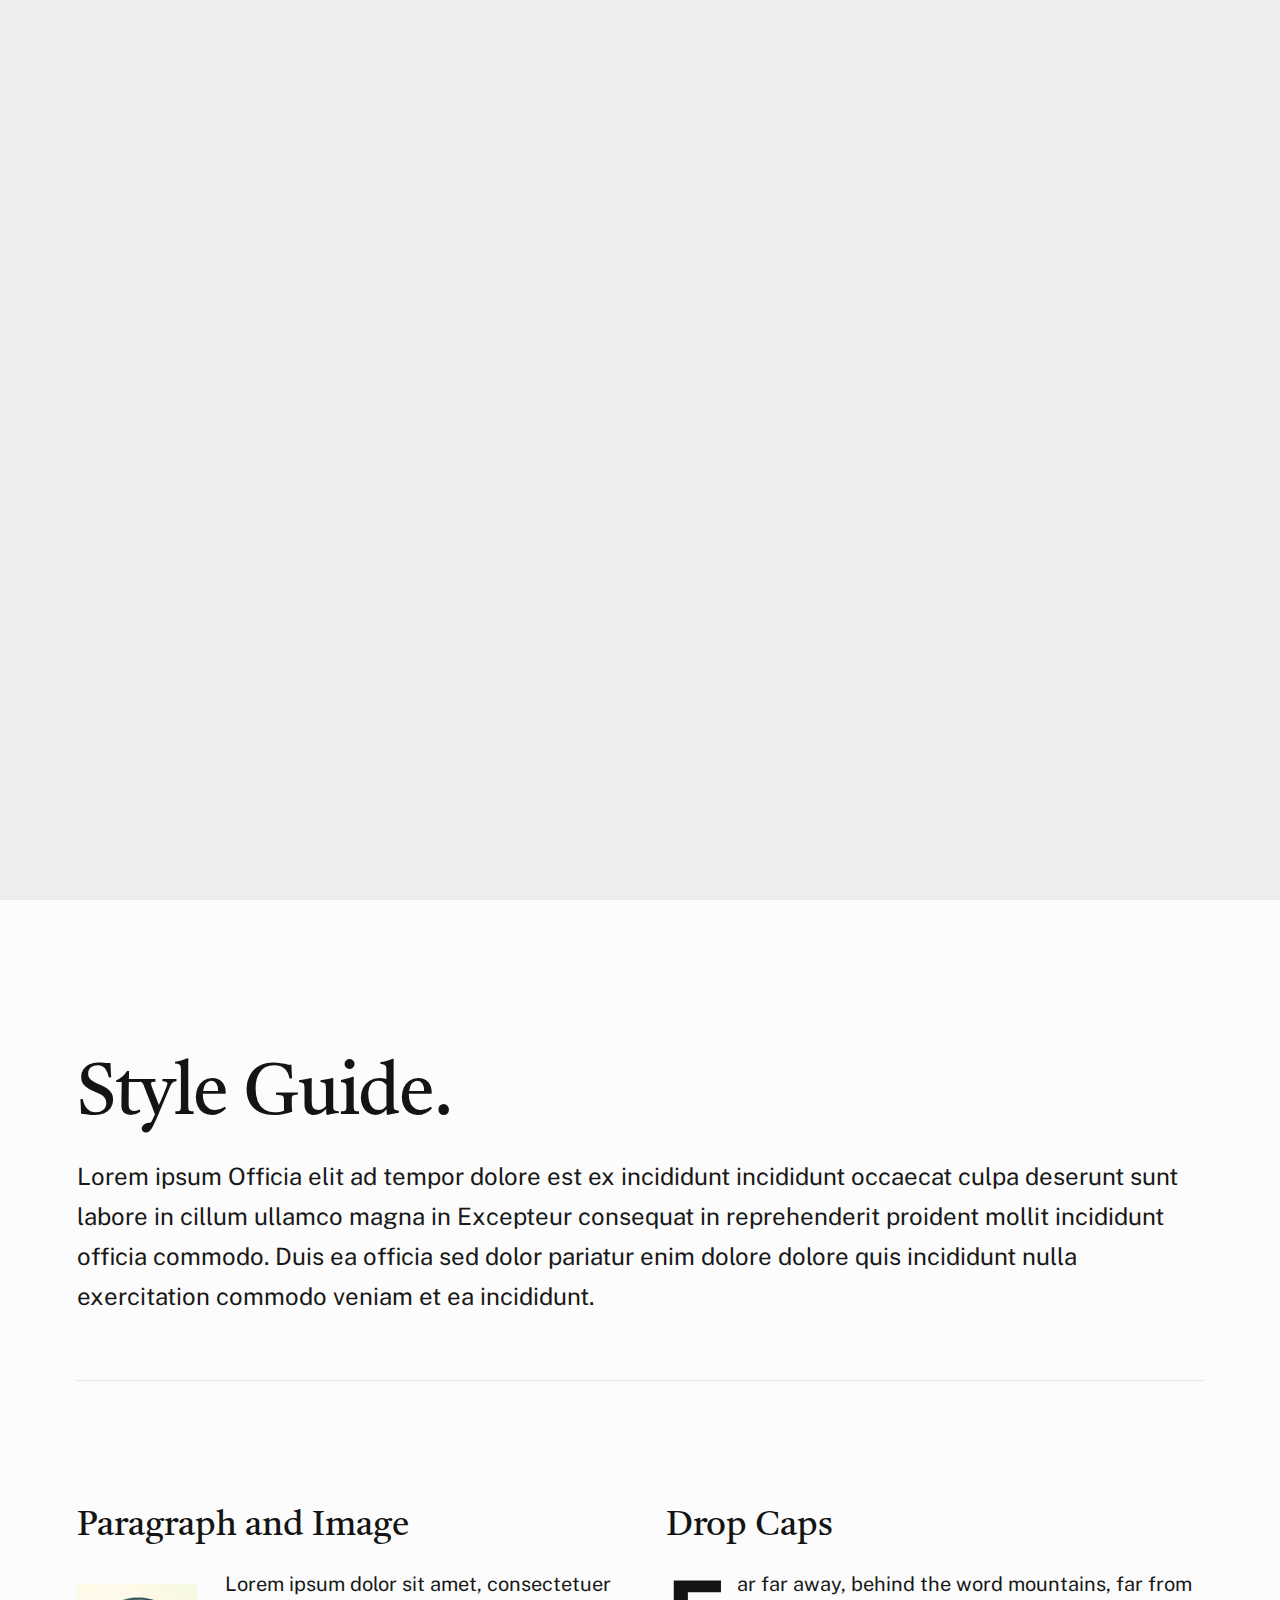
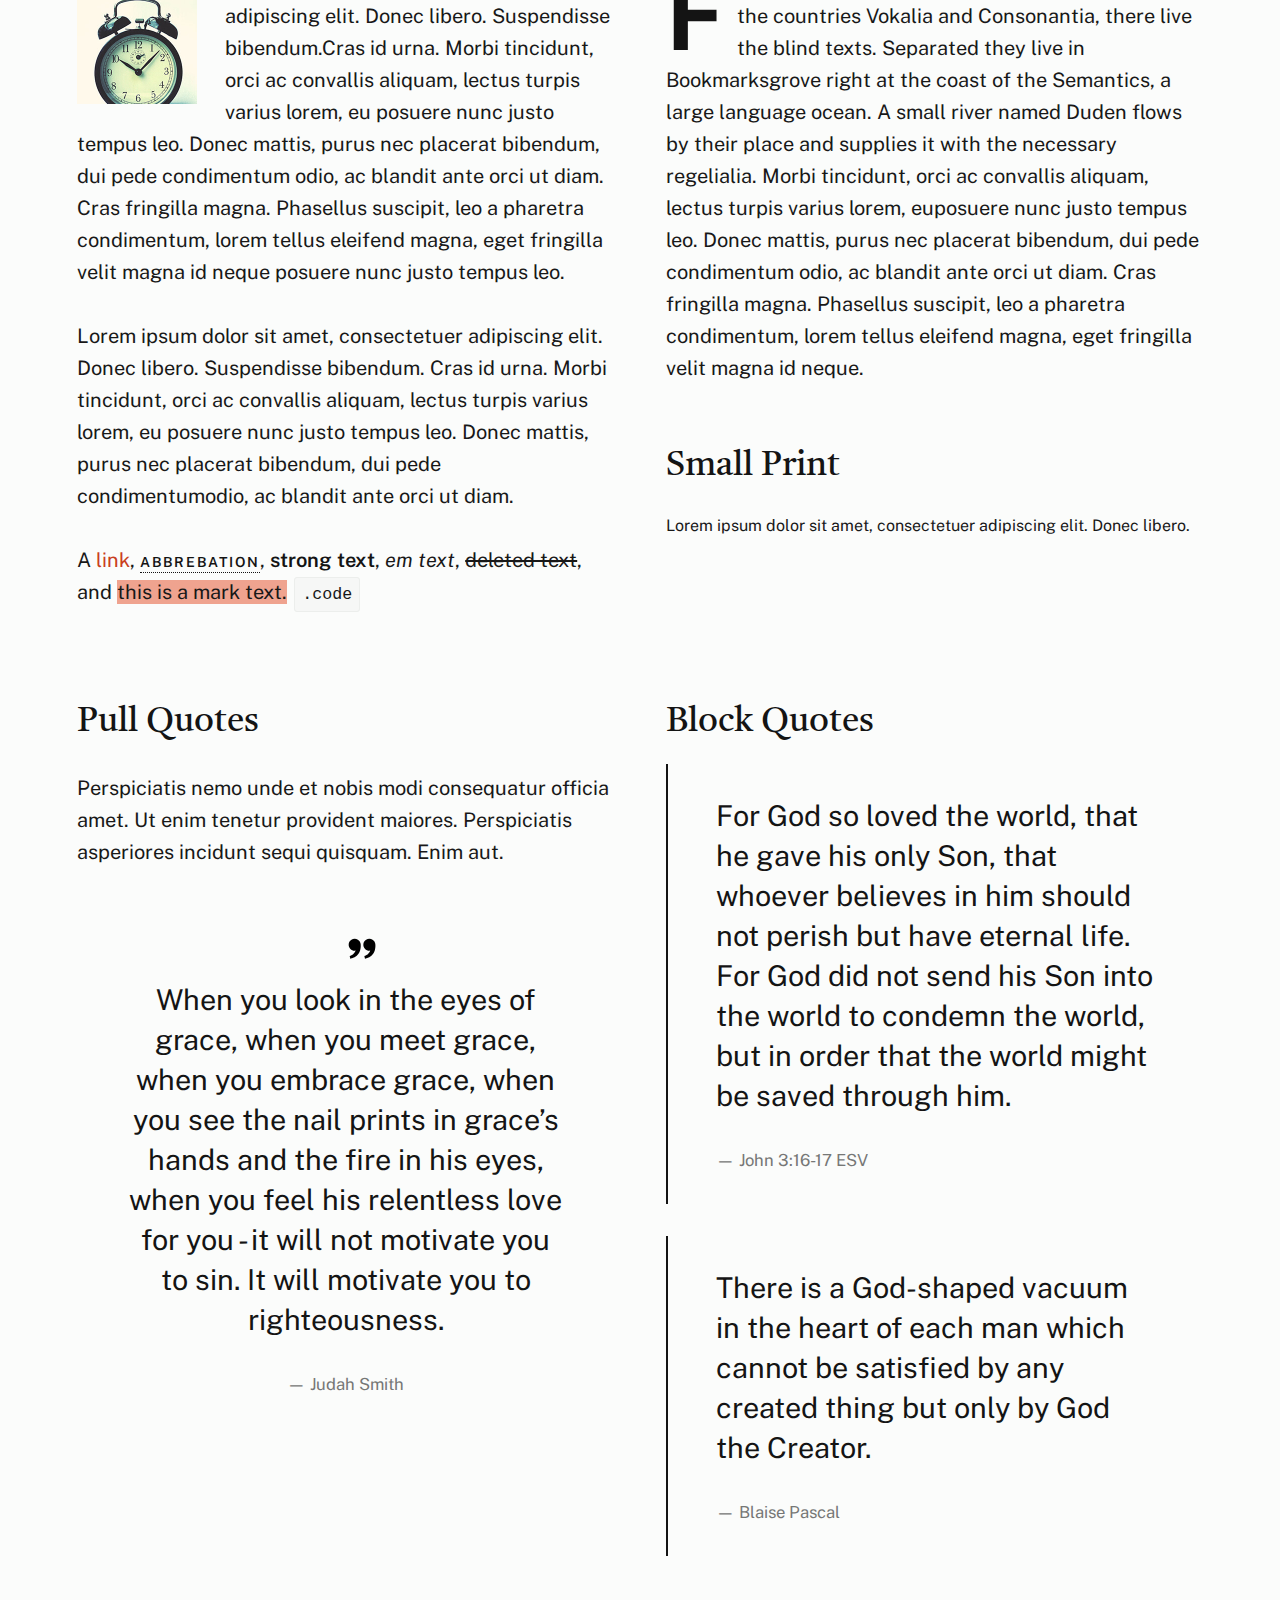
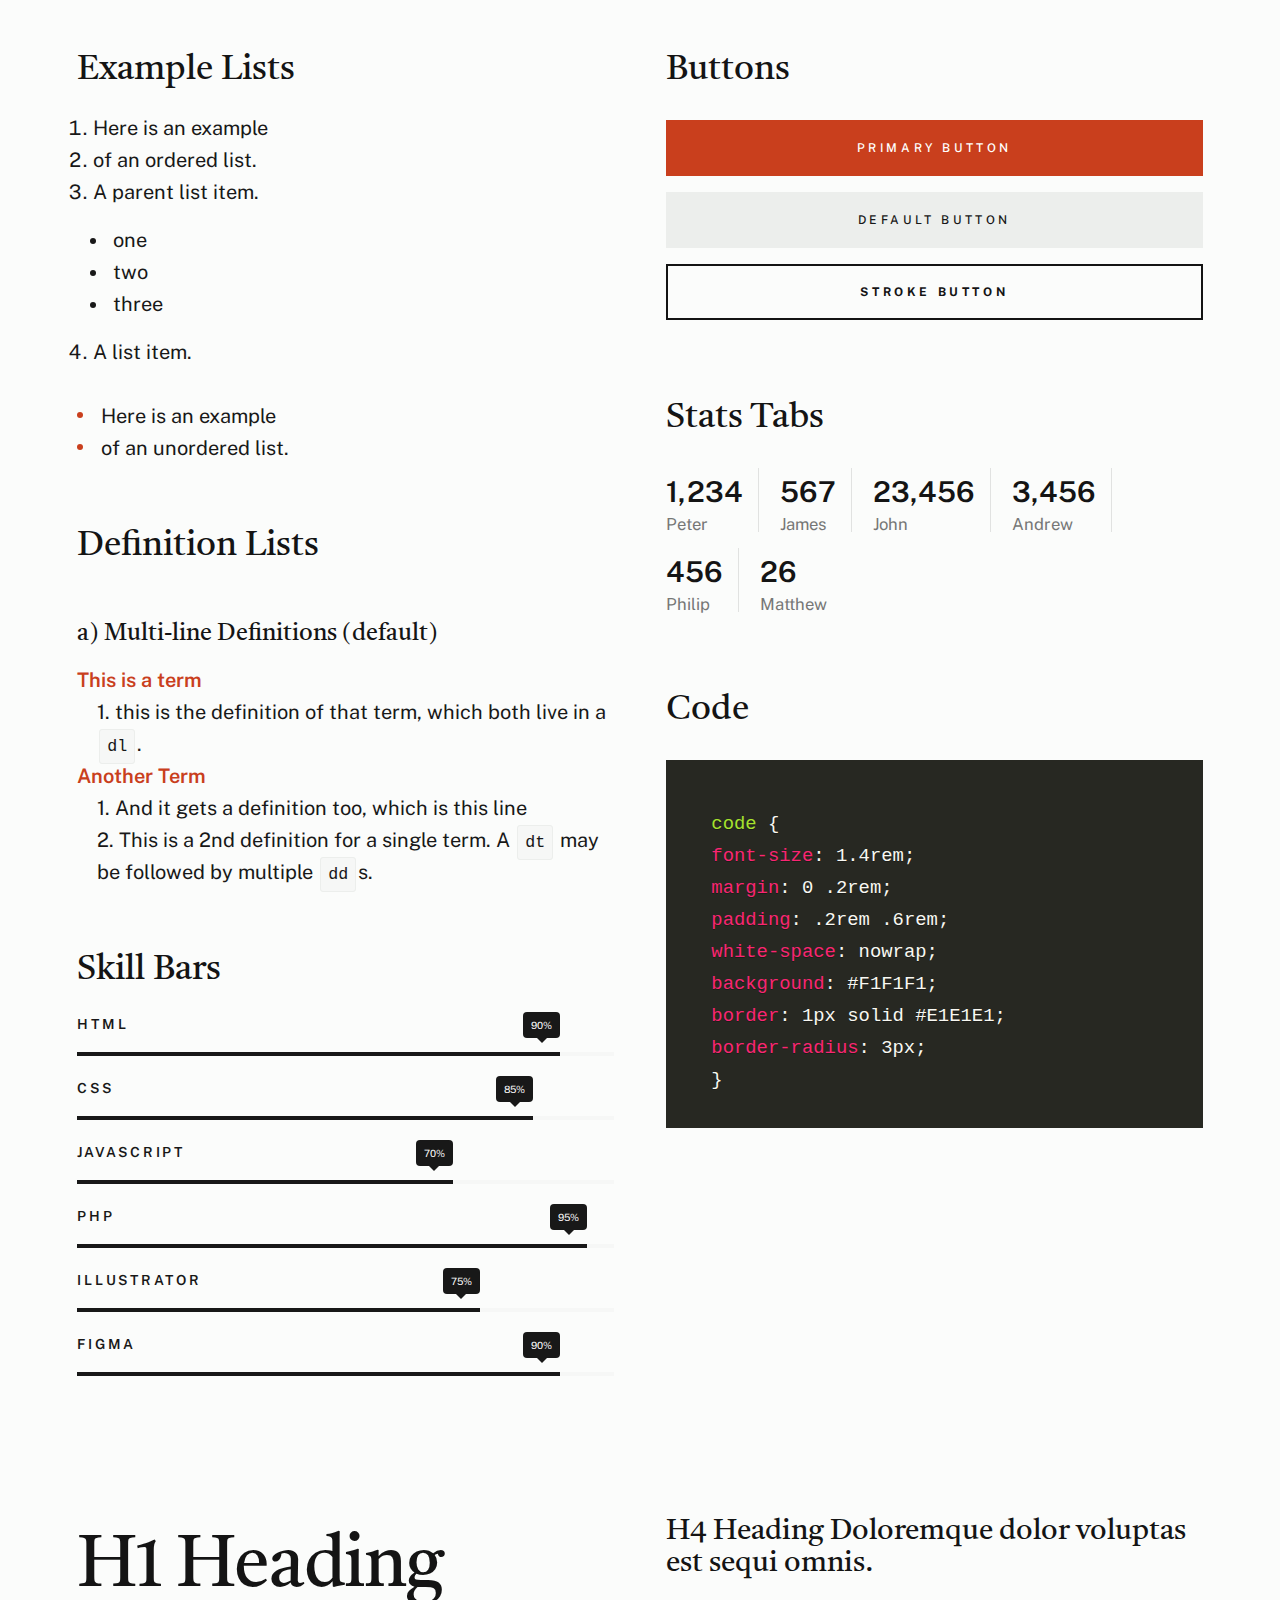
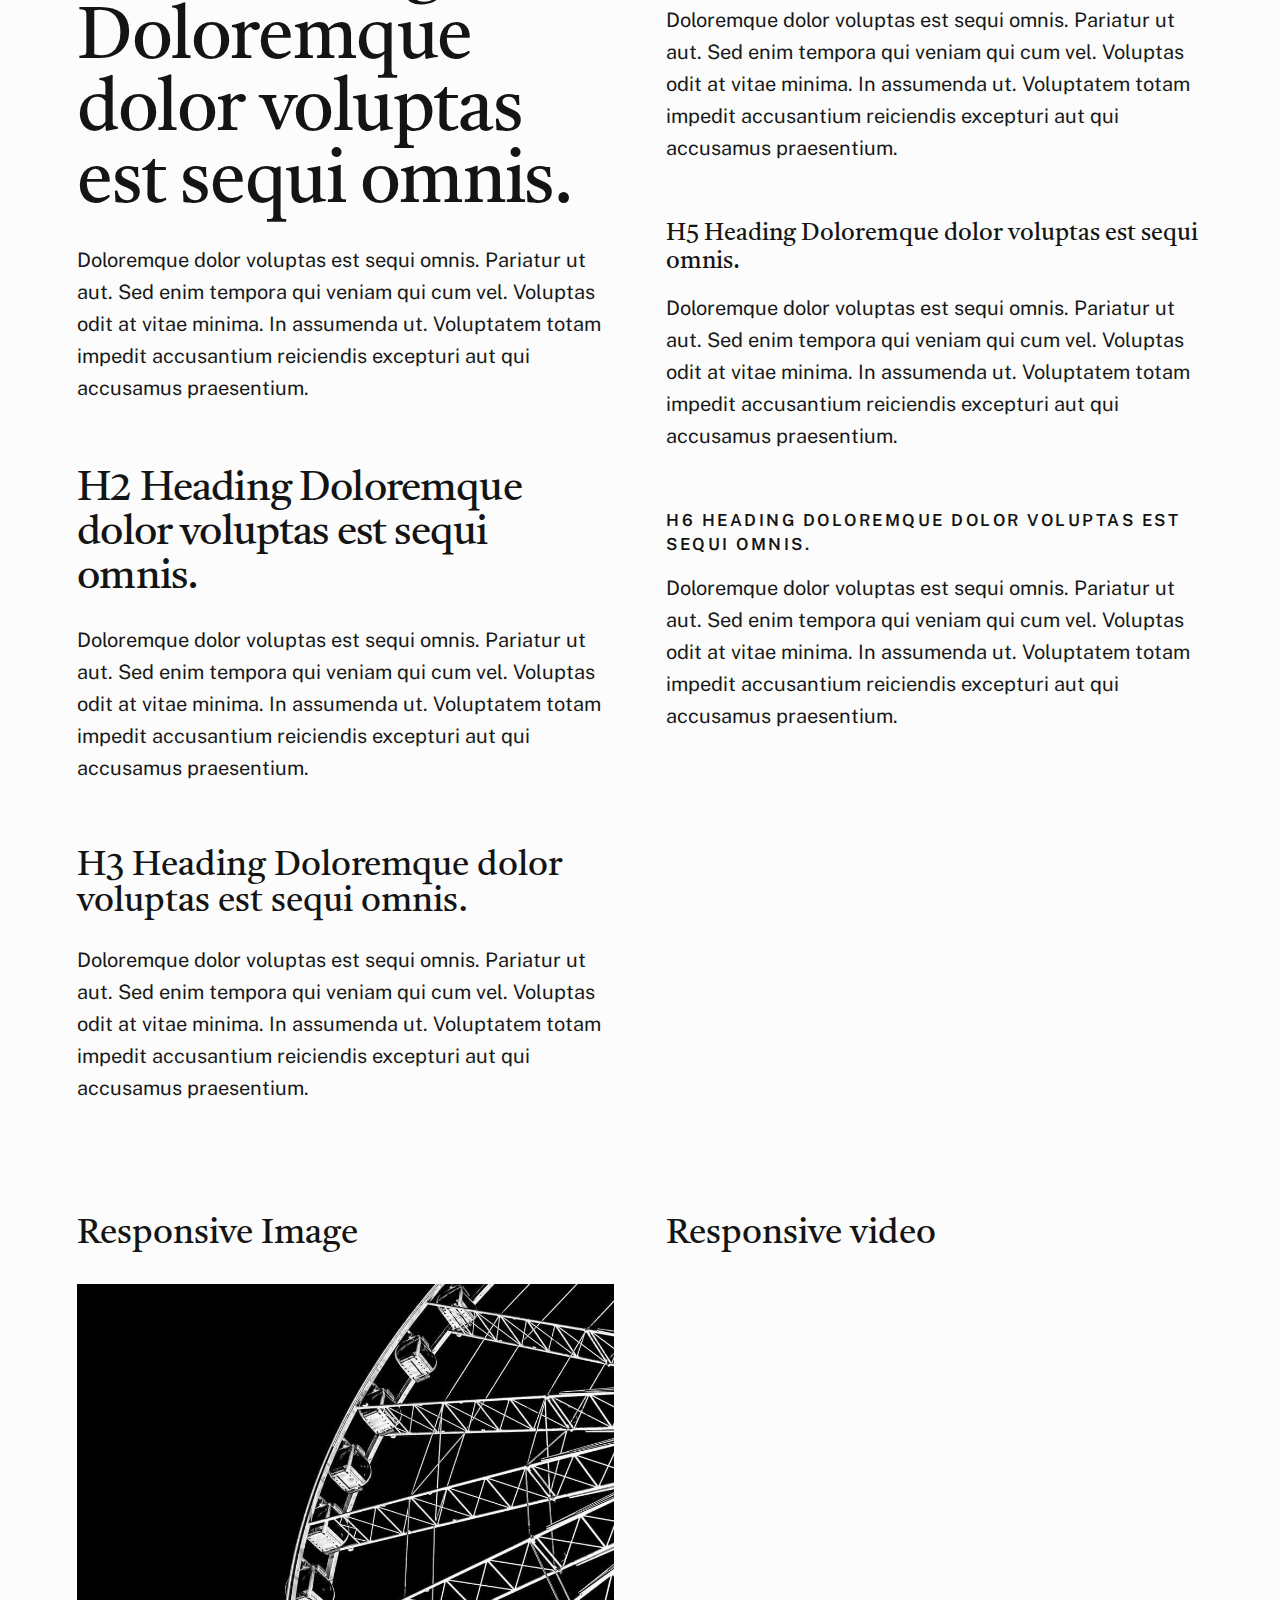
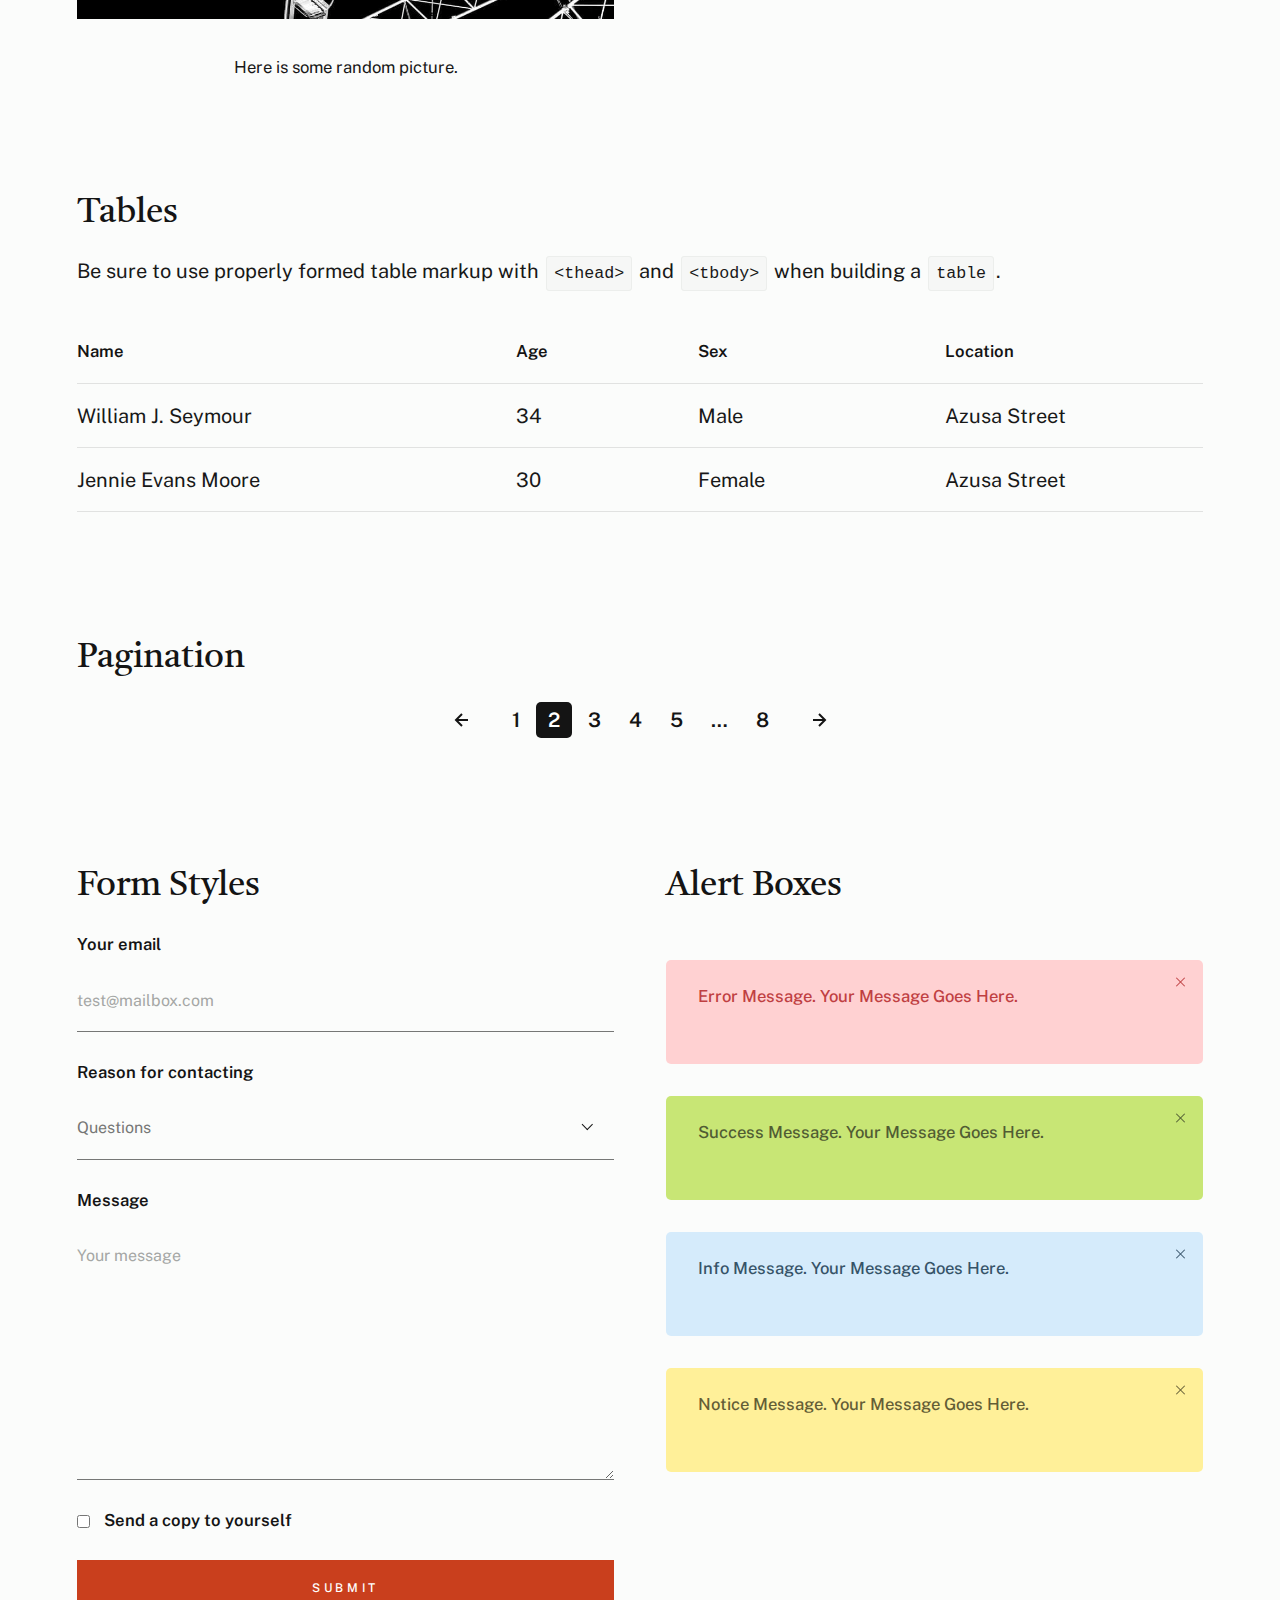
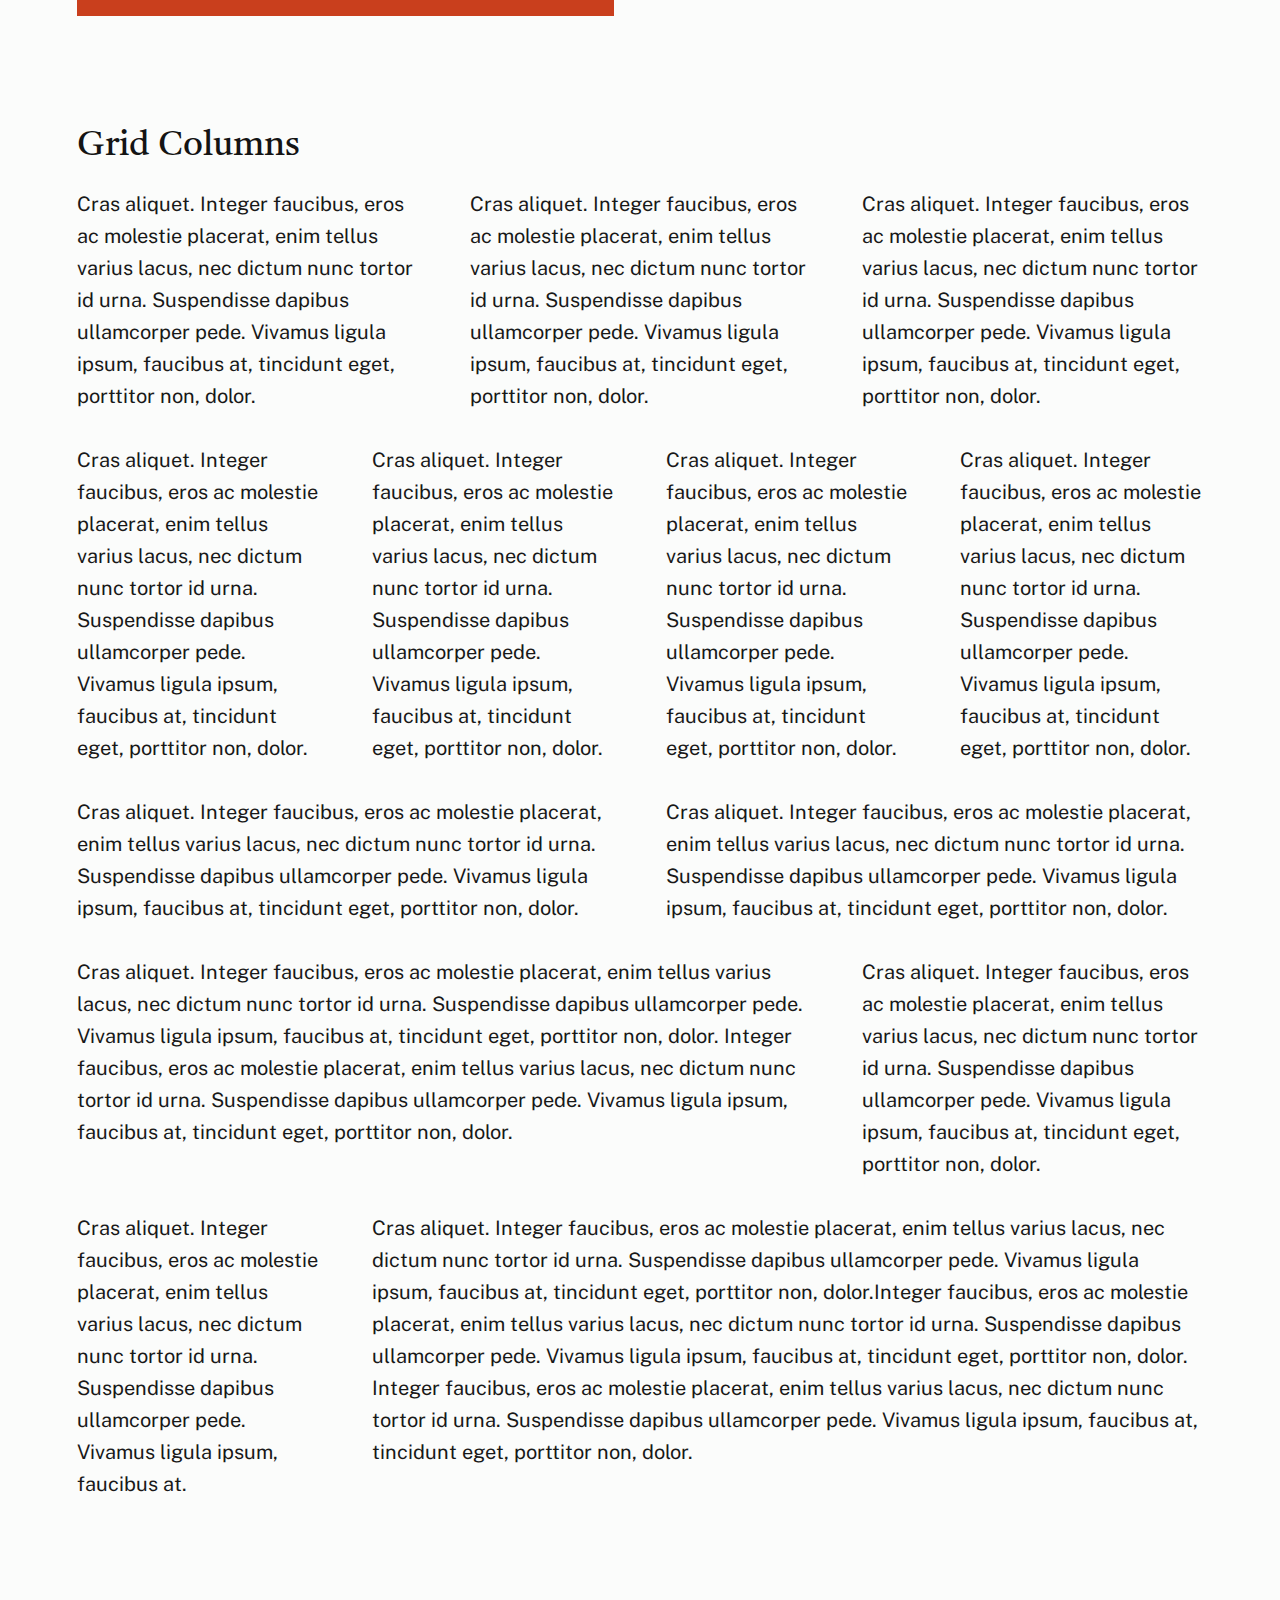
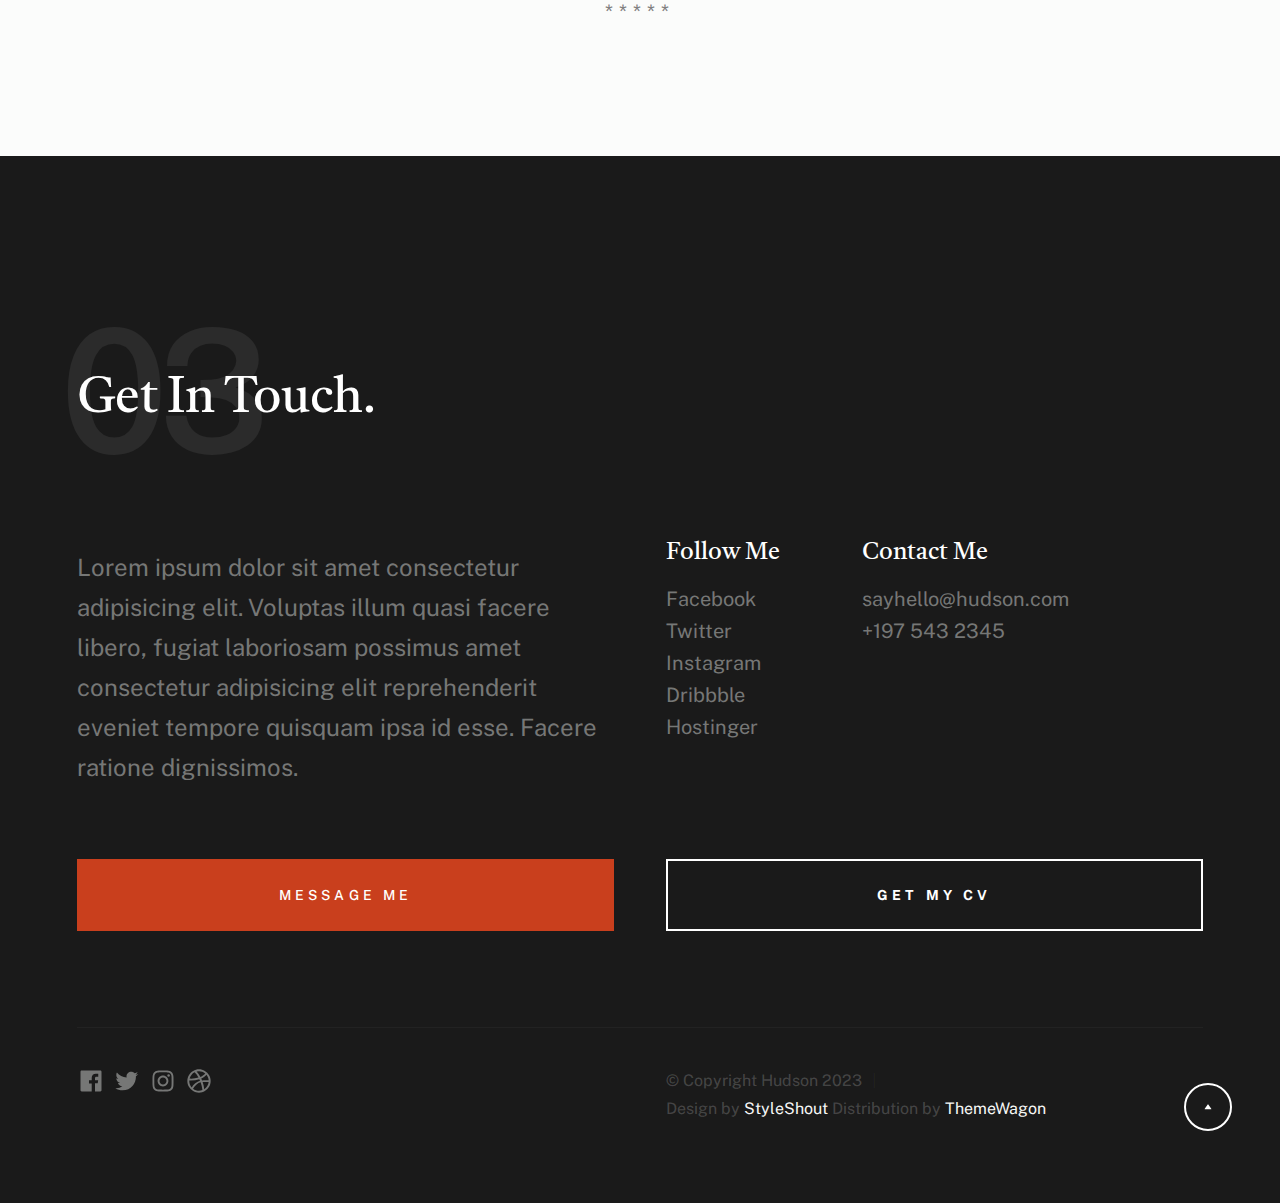
<file: styles.html>
<!DOCTYPE html>
<html lang="en" class="no-js" >
<head>

    <!--- basic page needs
    ================================================== -->
    <meta charset="utf-8">
    <meta name="viewport" content="width=device-width, initial-scale=1">
    <title>Styles - Hudson</title>

    <script>
        document.documentElement.classList.remove('no-js');
        document.documentElement.classList.add('js');
    </script>

    <!-- CSS
    ================================================== -->
    <link rel="stylesheet" href="css/vendor.css">
    <link rel="stylesheet" href="css/styles.css">

    <style type="text/css" media="screen">
        .s-styles {
            padding-top: var(--vspace-5);
            padding-bottom: var(--vspace-2);
            position: relative;
        }
        .s-styles .intro h1 {
            margin-top: 0;
        }
    </style>

    <!-- favicons
    ================================================== -->
    <link rel="apple-touch-icon" sizes="180x180" href="apple-touch-icon.png">
    <link rel="icon" type="image/png" sizes="32x32" href="favicon-32x32.png">
    <link rel="icon" type="image/png" sizes="16x16" href="favicon-16x16.png">
    <link rel="manifest" href="site.webmanifest">

</head>


<body id="top">

    
    <!-- preloader
    ================================================== -->
    <div id="preloader">
        <div id="loader" class="dots-fade">
            <div></div>
            <div></div>
            <div></div>
        </div>
    </div>


    <!-- page wrap
    ================================================== -->
    <div id="page" class="s-pagewrap">


        <!-- # site header 
        ================================================== -->
        <header class="s-header">
            <div class="row s-header__inner">

                <div class="s-header__block">
                    <div class="s-header__logo">
                        <a class="logo" href="index.html">
                            <img src="images/logo.svg" alt="Homepage">
                        </a>
                    </div>

                    <a class="s-header__menu-toggle" href="#0"><span>Menu</span></a>
                </div> <!-- end s-header__block -->

                <nav class="s-header__nav">    
                    <ul class="s-header__menu-links">
                        <li class="current"><a href="index.html">Intro</a></li>
                        <li><a href="index.html">About</a></li>
                        <li><a href="index.html">Works</a></li>
                        <li><a href="index.html">Contact</a></li>
                    </ul> <!-- s-header__menu-links -->    
                </nav> <!-- end s-header__nav -->

            </div> <!-- end s-header__inner -->
        </header> <!-- end s-header -->


        <!-- # intro
        ================================================== -->
        <section id="intro" class="s-intro">

            <div class="row s-intro__content width-sixteen-col">
                <div class="column lg-12 s-intro__content-inner grid-block grid-16">
                    
                    <div class="s-intro__content-text">

                        <div class="s-intro__content-pretitle text-pretitle">Hello</div>
                        <h1 class="s-intro__content-title">
                        I'm Jonathan Doe <br>
                        a product designer <br>
                        base in Somewhere.
                        </h1>                            

                        <div class="s-intro__content-btns">
                            <a class="btn" href="index.html#about">More About Me</a>
                            <a class="btn btn--stroke" href="index.html#footer">Get In Touch</a>
                        </div> <!-- s-intro__content-btns -->   

                    </div> <!-- s-intro__content-text -->                     
                    
                </div> <!-- s-intro__content-inner -->  
            </div> <!-- s-intro__content -->

            <ul class="s-intro__social social-list">
                <li>
                    <a href="#0">
                        <svg xmlns="http://www.w3.org/2000/svg" width="24" height="24" viewBox="0 0 24 24" style="fill:rgba(0, 0, 0, 1);transform:;-ms-filter:"><path d="M20,3H4C3.447,3,3,3.448,3,4v16c0,0.552,0.447,1,1,1h8.615v-6.96h-2.338v-2.725h2.338v-2c0-2.325,1.42-3.592,3.5-3.592 c0.699-0.002,1.399,0.034,2.095,0.107v2.42h-1.435c-1.128,0-1.348,0.538-1.348,1.325v1.735h2.697l-0.35,2.725h-2.348V21H20 c0.553,0,1-0.448,1-1V4C21,3.448,20.553,3,20,3z"></path></svg>
                        <span class="u-screen-reader-text">Facebook</span>
                    </a>
                </li>
                <li>
                    <a href="#0">
                        <svg xmlns="http://www.w3.org/2000/svg" width="24" height="24" viewBox="0 0 24 24" style="fill:rgba(0, 0, 0, 1);transform:;-ms-filter:"><path d="M19.633,7.997c0.013,0.175,0.013,0.349,0.013,0.523c0,5.325-4.053,11.461-11.46,11.461c-2.282,0-4.402-0.661-6.186-1.809 c0.324,0.037,0.636,0.05,0.973,0.05c1.883,0,3.616-0.636,5.001-1.721c-1.771-0.037-3.255-1.197-3.767-2.793 c0.249,0.037,0.499,0.062,0.761,0.062c0.361,0,0.724-0.05,1.061-0.137c-1.847-0.374-3.23-1.995-3.23-3.953v-0.05 c0.537,0.299,1.16,0.486,1.82,0.511C3.534,9.419,2.823,8.184,2.823,6.787c0-0.748,0.199-1.434,0.548-2.032 c1.983,2.443,4.964,4.04,8.306,4.215c-0.062-0.3-0.1-0.611-0.1-0.923c0-2.22,1.796-4.028,4.028-4.028 c1.16,0,2.207,0.486,2.943,1.272c0.91-0.175,1.782-0.512,2.556-0.973c-0.299,0.935-0.936,1.721-1.771,2.22 c0.811-0.088,1.597-0.312,2.319-0.624C21.104,6.712,20.419,7.423,19.633,7.997z"></path></svg>
                        <span class="u-screen-reader-text">Twitter</span>
                    </a>
                </li>
                <li>
                    <a href="#0">
                        <svg xmlns="http://www.w3.org/2000/svg" width="24" height="24" viewBox="0 0 24 24" style="fill:rgba(0, 0, 0, 1);transform:;-ms-filter:"><path d="M11.999,7.377c-2.554,0-4.623,2.07-4.623,4.623c0,2.554,2.069,4.624,4.623,4.624c2.552,0,4.623-2.07,4.623-4.624 C16.622,9.447,14.551,7.377,11.999,7.377L11.999,7.377z M11.999,15.004c-1.659,0-3.004-1.345-3.004-3.003 c0-1.659,1.345-3.003,3.004-3.003s3.002,1.344,3.002,3.003C15.001,13.659,13.658,15.004,11.999,15.004L11.999,15.004z"></path><circle cx="16.806" cy="7.207" r="1.078"></circle><path d="M20.533,6.111c-0.469-1.209-1.424-2.165-2.633-2.632c-0.699-0.263-1.438-0.404-2.186-0.42 c-0.963-0.042-1.268-0.054-3.71-0.054s-2.755,0-3.71,0.054C7.548,3.074,6.809,3.215,6.11,3.479C4.9,3.946,3.945,4.902,3.477,6.111 c-0.263,0.7-0.404,1.438-0.419,2.186c-0.043,0.962-0.056,1.267-0.056,3.71c0,2.442,0,2.753,0.056,3.71 c0.015,0.748,0.156,1.486,0.419,2.187c0.469,1.208,1.424,2.164,2.634,2.632c0.696,0.272,1.435,0.426,2.185,0.45 c0.963,0.042,1.268,0.055,3.71,0.055s2.755,0,3.71-0.055c0.747-0.015,1.486-0.157,2.186-0.419c1.209-0.469,2.164-1.424,2.633-2.633 c0.263-0.7,0.404-1.438,0.419-2.186c0.043-0.962,0.056-1.267,0.056-3.71s0-2.753-0.056-3.71C20.941,7.57,20.801,6.819,20.533,6.111z M19.315,15.643c-0.007,0.576-0.111,1.147-0.311,1.688c-0.305,0.787-0.926,1.409-1.712,1.711c-0.535,0.199-1.099,0.303-1.67,0.311 c-0.95,0.044-1.218,0.055-3.654,0.055c-2.438,0-2.687,0-3.655-0.055c-0.569-0.007-1.135-0.112-1.669-0.311 c-0.789-0.301-1.414-0.923-1.719-1.711c-0.196-0.534-0.302-1.099-0.311-1.669c-0.043-0.95-0.053-1.218-0.053-3.654 c0-2.437,0-2.686,0.053-3.655c0.007-0.576,0.111-1.146,0.311-1.687c0.305-0.789,0.93-1.41,1.719-1.712 c0.534-0.198,1.1-0.303,1.669-0.311c0.951-0.043,1.218-0.055,3.655-0.055c2.437,0,2.687,0,3.654,0.055 c0.571,0.007,1.135,0.112,1.67,0.311c0.786,0.303,1.407,0.925,1.712,1.712c0.196,0.534,0.302,1.099,0.311,1.669 c0.043,0.951,0.054,1.218,0.054,3.655c0,2.436,0,2.698-0.043,3.654H19.315z"></path></svg>
                        <span class="u-screen-reader-text">Instagram</span>
                    </a>
                </li>
                <li>
                    <a href="#0">
                        <svg xmlns="http://www.w3.org/2000/svg" width="24" height="24" viewBox="0 0 24 24" style="fill: rgba(0, 0, 0, 1);transform: ;msFilter:;"><path d="M20.66 6.98a9.932 9.932 0 0 0-3.641-3.64C15.486 2.447 13.813 2 12 2s-3.486.447-5.02 1.34c-1.533.893-2.747 2.107-3.64 3.64S2 10.187 2 12s.446 3.487 1.34 5.02a9.924 9.924 0 0 0 3.641 3.64C8.514 21.553 10.187 22 12 22s3.486-.447 5.02-1.34a9.932 9.932 0 0 0 3.641-3.64C21.554 15.487 22 13.813 22 12s-.446-3.487-1.34-5.02zM12 3.66c2 0 3.772.64 5.32 1.919-.92 1.174-2.286 2.14-4.1 2.9-1.002-1.813-2.088-3.327-3.261-4.54A7.715 7.715 0 0 1 12 3.66zM5.51 6.8a8.116 8.116 0 0 1 2.711-2.22c1.212 1.201 2.325 2.7 3.34 4.5-2 .6-4.114.9-6.341.9-.573 0-1.006-.013-1.3-.04A8.549 8.549 0 0 1 5.51 6.8zM3.66 12c0-.054.003-.12.01-.2.007-.08.01-.146.01-.2.254.014.641.02 1.161.02 2.666 0 5.146-.367 7.439-1.1.187.373.381.793.58 1.26-1.32.293-2.674 1.006-4.061 2.14S6.4 16.247 5.76 17.5c-1.4-1.587-2.1-3.42-2.1-5.5zM12 20.34c-1.894 0-3.594-.587-5.101-1.759.601-1.187 1.524-2.322 2.771-3.401 1.246-1.08 2.483-1.753 3.71-2.02a29.441 29.441 0 0 1 1.56 6.62 8.166 8.166 0 0 1-2.94.56zm7.08-3.96a8.351 8.351 0 0 1-2.58 2.621c-.24-2.08-.7-4.107-1.379-6.081.932-.066 1.765-.1 2.5-.1.799 0 1.686.034 2.659.1a8.098 8.098 0 0 1-1.2 3.46zm-1.24-5c-1.16 0-2.233.047-3.22.14a27.053 27.053 0 0 0-.68-1.62c2.066-.906 3.532-2.006 4.399-3.3 1.2 1.414 1.854 3.027 1.96 4.84-.812-.04-1.632-.06-2.459-.06z"></path></svg>
                        <span class="u-screen-reader-text">Dribbble</span>
                    </a>
                </li>
                <li>
                    <a href="#0">
                        <svg xmlns="http://www.w3.org/2000/svg" width="24" height="24" viewBox="0 0 24 24" style="fill: rgba(0, 0, 0, 1);transform: ;msFilter:;"><path d="M11.99 2C6.472 2 2 6.473 2 11.99c0 4.232 2.633 7.85 6.35 9.306-.088-.79-.166-2.006.034-2.868.182-.78 1.172-4.966 1.172-4.966s-.299-.599-.299-1.484c0-1.388.805-2.425 1.808-2.425.853 0 1.264.64 1.264 1.407 0 .858-.546 2.139-.827 3.327-.235.994.499 1.805 1.479 1.805 1.775 0 3.141-1.872 3.141-4.575 0-2.392-1.719-4.064-4.173-4.064-2.843 0-4.512 2.132-4.512 4.335 0 .858.331 1.779.744 2.28a.3.3 0 0 1 .069.286c-.076.315-.245.994-.277 1.133-.044.183-.145.222-.335.134-1.247-.581-2.027-2.405-2.027-3.871 0-3.151 2.289-6.045 6.601-6.045 3.466 0 6.159 2.469 6.159 5.77 0 3.444-2.171 6.213-5.184 6.213-1.013 0-1.964-.525-2.29-1.146l-.623 2.374c-.225.868-.834 1.956-1.241 2.62a10 10 0 0 0 2.958.445c5.517 0 9.99-4.473 9.99-9.99S17.507 2 11.99 2"></path></svg>
                        <span class="u-screen-reader-text">Pinterest</span>
                    </a>
                </li>
            </ul> <!-- end s-intro__social -->

            <div class="s-intro__content-media">                               
                <img src="images/intro-bg.jpg" srcset="images/intro-bg.jpg 1x, images/intro-bg.jpg 2x" alt="">
            </div> <!-- s-intro__content-media -->                

            <div class="s-intro__btn-download">
                <a class="btn btn--stroke" href="#0">Get My CV</a>
            </div> <!-- end s-intro__btn-download -->
            
            <div class="s-intro__scroll-down">
                <a href="#styles" class="smoothscroll">
                    <div class="scroll-icon">
                        <svg xmlns="http://www.w3.org/2000/svg" width="24" height="24" viewBox="0 0 24 24" style="fill: rgba(0, 0, 0, 1);transform: ;msFilter:;"><path d="M11.178 19.569a.998.998 0 0 0 1.644 0l9-13A.999.999 0 0 0 21 5H3a1.002 1.002 0 0 0-.822 1.569l9 13z"></path></svg>
                    </div>
                    <span class="scroll-text u-screen-reader-text">Scroll Down</span>
                </a>
            </div> <!-- s-intro__scroll-down -->

        </section> <!-- end s-intro -->


        <!-- # styles
        ================================================== -->
        <section id="styles" class="s-styles">

            <div class="row">

                <div class="column xl-12 intro">

                    <h1>Style Guide.</h1>

                    <p class="lead">Lorem ipsum Officia elit ad tempor dolore est ex incididunt incididunt occaecat culpa deserunt 
                    sunt labore in cillum ullamco magna in Excepteur consequat in reprehenderit proident mollit incididunt officia commodo.
                    Duis ea officia sed dolor pariatur enim dolore dolore quis incididunt nulla exercitation commodo veniam et ea incididunt.
                    </p>

                    <hr>
                </div>

            </div> <!-- end row -->
    
            <div class="row">
    
                <div class="column mob-12 md-6 stack-on-900">
    
                    <h3>Paragraph and Image</h3>
    
                    <p><a href="#"><img width="120" height="120" class="u-pull-left" alt="sample-image" src="images/sample-image.jpg"></a>
                    Lorem ipsum dolor sit amet, consectetuer adipiscing elit. Donec libero. Suspendisse bibendum.Cras id urna. Morbi 
                    tincidunt, orci ac convallis aliquam, lectus turpis varius lorem, eu posuere nunc justo tempus leo. Donec mattis, 
                    purus nec placerat bibendum, dui pede condimentum odio, ac blandit ante orci ut diam. Cras fringilla magna. 
                    Phasellus suscipit, leo a pharetra condimentum, lorem tellus eleifend magna, eget fringilla velit magna id 
                    neque posuere nunc justo tempus leo. </p>
    
                    <p>
                    Lorem ipsum dolor sit amet, consectetuer adipiscing elit. Donec libero. Suspendisse bibendum. Cras id urna. 
                    Morbi tincidunt, orci ac convallis aliquam, lectus turpis varius lorem, eu posuere nunc justo tempus leo. 
                    Donec mattis, purus nec placerat bibendum, dui pede condimentumodio, ac blandit ante orci ut diam.	
                    </p>
    
                    <p>A <a href="#">link</a>,
                    <abbr title="this really isn't a very good description">abbrebation</abbr>,
                    <strong>strong text</strong>,
                    <em>em text</em>,
                    <del>deleted text</del>, and
                    <mark>this is a mark text.</mark>
                    <code>.code</code>
                    </p>
    
                </div>
    
                <div class="column mob-12 md-6">
    
                    <h3>Drop Caps</h3>
    
                    <p class="drop-cap">Far far away, behind the word mountains, far from the countries Vokalia and Consonantia,
                    there live the blind texts. Separated they live in Bookmarksgrove right at the coast of the
                    Semantics, a large language ocean. A small river named Duden flows by their place and supplies it with the 
                    necessary regelialia. Morbi tincidunt, orci ac convallis aliquam, lectus turpis varius lorem, 
                    euposuere nunc justo tempus leo. Donec mattis, purus nec placerat bibendum, dui pede condimentum odio, 
                    ac blandit ante orci ut diam. Cras fringilla magna. Phasellus suscipit, leo a pharetra condimentum, 
                    lorem tellus eleifend magna, eget fringilla velit magna id neque.
                    </p>
    
                    <h3>Small Print</h3>
    
                    <p><small>Lorem ipsum dolor sit amet, consectetuer adipiscing elit. Donec libero.</small></p>
                    
            
    
                </div>
    
            </div> <!-- end row -->
    
            <div class="row">
    
                <div class="column xl-6 md-12">
    
                    <h3 class="u-add-bottom">Pull Quotes</h3>
    
                    <p>
                    Perspiciatis nemo unde et nobis modi consequatur officia amet. Ut enim 
                    tenetur provident maiores. Perspiciatis asperiores incidunt sequi 
                    quisquam. Enim aut. 
                    </p>
    
                    <figure class="pull-quote">
                        <blockquote>
                            <p>
                            When you look in the eyes of grace, when you meet grace, 
                            when you embrace grace, when you see the nail prints in 
                            grace’s hands and the fire in his eyes, when you feel his 
                            relentless love for you - it will not motivate you to sin. 
                            It will motivate you to righteousness.
                            </p>
    
                            <footer>
                                <cite>Judah Smith</cite>
                            </footer>
                        </blockquote>
                    </figure>
    
    
                </div>
    
                <div class="column xl-6 md-12">
    
                    <h3 class="h-add-bottom">Block Quotes</h3>
    
                    <blockquote cite="http://where-i-got-my-info-from.com">
                        <p>
                        For God so loved the world, that he gave his only Son, that whoever believes in 
                        him should not perish but have eternal life. For God did not send his Son into 
                        the world to condemn the world, but in order that the world might be 
                        saved through him.
                        </p>
    
                        <footer>
                            <cite>
                                <a href="#0">John 3:16-17 ESV</a>
                            </cite>
                        </footer>
    
                    </blockquote>
    
                    <blockquote>
                        <p>There is a God-shaped vacuum in the heart of each man which cannot be satisfied 
                        by any created thing but only by God the Creator.</p>
    
                        <footer>
                            <cite>Blaise Pascal</cite>
                        </footer>
    
                    </blockquote>
    
                </div>
    
            </div> <!-- end row -->
    
            <div class="row u-add-half-bottom">
    
                <div class="column xl-6 md-12">
    
                    <h3>Example Lists</h3>
    
                    <ol>
                        <li>Here is an example</li>
                        <li>of an ordered list.</li>
                        <li>A parent list item.
                            <ul>
                                <li>one</li>
                                <li>two</li>
                                <li>three</li>
                            </ul>
                            </li>
                            <li>A list item.</li>
                        </ol>
    
                    <ul class="disc">
                        <li>Here is an example</li>
                        <li>of an unordered list.</li>
                    </ul>
    
                    <h3>Definition Lists</h3>
    
                    <h5>a) Multi-line Definitions (default) </h5>
    
                    <dl class="dictionary-style">
                        <dt><strong>This is a term</strong></dt>
                            <dd>this is the definition of that term, which both live in a <code>dl</code>.</dd>
                        <dt><strong>Another Term</strong></dt>
                            <dd>And it gets a definition too, which is this line</dd>
                            <dd>This is a 2<sup>nd</sup> definition for a single term. A <code>dt</code> may be followed by multiple <code>dd</code>s.</dd>
                    </dl>
    
                    <h3 class="u-add-bottom">Skill Bars</h3>
    
                    <ul class="skill-bars">
                        <li>
                        <div class="progress percent90"><span>90%</span></div>
                        <strong>HTML</strong>
                        </li>
                        <li>
                        <div class="progress percent85"><span>85%</span></div>
                        <strong>CSS</strong>
                        </li>
                        <li>
                        <div class="progress percent70"><span>70%</span></div>
                        <strong>Javascript</strong>
                        </li>
                        <li>
                        <div class="progress percent95"><span>95%</span></div>
                        <strong>PHP</strong>
                        </li>
                        <li>
                        <div class="progress percent75"><span>75%</span></div>
                        <strong>Illustrator</strong>
                        </li>
                        <li>
                        <div class="progress percent90"><span>90%</span></div>
                        <strong>Figma</strong>
                        </li>
                    </ul>
    
                </div>
    
                <div class="column xl-6 md-12">
    
                    <h3 class="u-add-bottom">Buttons</h3>
    
                    <p>
                        <a class="btn btn--primary u-fullwidth" href="#0">Primary Button</a>
                        <a class="btn u-fullwidth" href="#0">Default Button</a>
                        <a class="btn btn--stroke u-fullwidth" href="#0">Stroke Button</a>
                    </p>
    
                    <h3>Stats Tabs</h3>
    
                    <ul class="stats-tabs">
                        <li><a href="#0">1,234 <em>Peter</em></a></li>
                        <li><a href="#0">567 <em>James</em></a></li>
                        <li><a href="#0">23,456 <em>John</em></a></li>
                        <li><a href="#0">3,456 <em>Andrew</em></a></li>
                        <li><a href="#0">456 <em>Philip</em></a></li>
                        <li><a href="#0">26 <em>Matthew</em></a></li>
                    </ul>
    
                    <h3 class="u-add-bottom">Code</h3>
    
<pre><code class="language-css">
    code {
    font-size: 1.4rem;
    margin: 0 .2rem;
    padding: .2rem .6rem;
    white-space: nowrap;
    background: #F1F1F1;
    border: 1px solid #E1E1E1;	
    border-radius: 3px;
    }
</code></pre>
    
                </div>
    
            </div> <!-- end row -->
    
            <div class="row u-add-half-bottom">
    
                <div class="column xl-6 md-12">
                        
                    <h1>H1 Heading Doloremque dolor voluptas est sequi omnis.</h1>
                    <p>Doloremque dolor voluptas est sequi omnis. Pariatur ut aut. Sed enim tempora qui veniam qui cum vel. 
                    Voluptas odit at vitae minima. In assumenda ut. Voluptatem totam impedit accusantium reiciendis excepturi aut qui accusamus praesentium.</p>
    
                    <h2>H2 Heading Doloremque dolor voluptas est sequi omnis.</h2>
                    <p>Doloremque dolor voluptas est sequi omnis. Pariatur ut aut. Sed enim tempora qui veniam qui cum vel. 
                    Voluptas odit at vitae minima. In assumenda ut. Voluptatem totam impedit accusantium reiciendis excepturi aut qui accusamus praesentium.</p>
    
                    <h3>H3 Heading Doloremque dolor voluptas est sequi omnis.</h3>
                    <p>Doloremque dolor voluptas est sequi omnis. Pariatur ut aut. Sed enim tempora qui veniam qui cum vel. 
                    Voluptas odit at vitae minima. In assumenda ut. Voluptatem totam impedit accusantium reiciendis excepturi aut qui accusamus praesentium.</p>
    
                    
                </div>
    
                <div class="column xl-6 md-12">
                    <h4>H4 Heading Doloremque dolor voluptas est sequi omnis.</h4>
                    <p>Doloremque dolor voluptas est sequi omnis. Pariatur ut aut. Sed enim tempora qui veniam qui cum vel. 
                    Voluptas odit at vitae minima. In assumenda ut. Voluptatem totam impedit accusantium reiciendis excepturi aut qui accusamus praesentium.</p>
    
                    <h5>H5 Heading Doloremque dolor voluptas est sequi omnis.</h5>
                    <p>Doloremque dolor voluptas est sequi omnis. Pariatur ut aut. Sed enim tempora qui veniam qui cum vel. 
                    Voluptas odit at vitae minima. In assumenda ut. Voluptatem totam impedit accusantium reiciendis excepturi aut qui accusamus praesentium.</p>
    
                    <h6>H6 Heading Doloremque dolor voluptas est sequi omnis.</h6>
                    <p>Doloremque dolor voluptas est sequi omnis. Pariatur ut aut. Sed enim tempora qui veniam qui cum vel. 
                    Voluptas odit at vitae minima. In assumenda ut. Voluptatem totam impedit accusantium reiciendis excepturi aut qui accusamus praesentium.</p>
        
                    
                </div>
    
            </div> <!-- end row -->
    
            <div class="row u-add-half-bottom">
    
                <div class="column xl-6 md-12">
    
                    <h3 class="u-add-bottom">Responsive Image</h3>
    
                    <figure>
                        <img src="images/wheel-500.jpg" 
                        srcset="images/wheel-1000.jpg 1000w, 
                        images/wheel-500.jpg 500w" 
                        sizes="(max-width: 1000px) 100vw, 1000px" alt="">
    
                        <figcaption>
                            Here is some random picture.
                        </figcaption>
                    </figure>
    
                </div>
    
                <div class="column xl-6 md-12">
    
                    <h3 class="u-add-bottom">Responsive video</h3>
    
                    <div class="video-container">
                    <iframe src="https://player.vimeo.com/video/14592941?color=00a650&title=0&byline=0&portrait=0" width="500" height="281" frameborder="0" webkitallowfullscreen mozallowfullscreen allowfullscreen></iframe> 
                    </div>
    
                </div>
                
            </div> <!-- end row -->
    
            <div class="row u-add-bottom">
    
                <div class="column xl-12">
    
                    <h3>Tables</h3>
                    <p>Be sure to use properly formed table markup with <code>&lt;thead&gt;</code> and <code>&lt;tbody&gt;</code> when building a <code>table</code>.</p>
    
                    <div class="table-responsive">
    
                        <table>
                                <thead>
                                <tr>
                                    <th>Name</th>
                                    <th>Age</th>
                                    <th>Sex</th>
                                    <th>Location</th>
                                </tr>
                                </thead>
                                <tbody>
                                <tr>
                                    <td>William J. Seymour</td>
                                    <td>34</td>
                                    <td>Male</td>
                                    <td>Azusa Street</td>
                                </tr>
                                <tr>
                                    <td>Jennie Evans Moore</td>
                                    <td>30</td>
                                    <td>Female</td>
                                    <td>Azusa Street</td>
                                </tr>
                                </tbody>
                        </table>
    
                    </div>
    
                </div>
                
            </div> <!-- end row -->
    
            <div class="row">
    
                <div class="column xl-12">
                    <h3>Pagination</h3>
    
                    <nav class="pgn">
                        <ul>
                            <li>
                                <a class="pgn__prev" href="#0">
                                    <svg xmlns="http://www.w3.org/2000/svg" width="24" height="24" viewBox="0 0 24 24"><path d="M12.707 17.293L8.414 13H18v-2H8.414l4.293-4.293-1.414-1.414L4.586 12l6.707 6.707z"/></svg>
                                </a>
                            </li>
                            <li><a class="pgn__num" href="#0">1</a></li>
                            <li><span class="pgn__num current">2</span></li>
                            <li><a class="pgn__num" href="#0">3</a></li>
                            <li><a class="pgn__num" href="#0">4</a></li>
                            <li><a class="pgn__num" href="#0">5</a></li>
                            <li><span class="pgn__num dots">…</span></li>
                            <li><a class="pgn__num" href="#0">8</a></li>
                            <li>
                                <a class="pgn__next" href="#0">
                                    <svg xmlns="http://www.w3.org/2000/svg" width="24" height="24" viewBox="0 0 24 24"><path d="M11.293 17.293l1.414 1.414L19.414 12l-6.707-6.707-1.414 1.414L15.586 11H6v2h9.586z"/></svg>
                                </a>
                            </li>
                        </ul>
                    </nav>
                </div>
    
            </div> <!-- end row -->
    
            <div class="row">
    
                <div class="column xl-6 md-12">
    
                    <h3 class="u-add-bottom">Form Styles</h3>
    
                    <form>
                        <div>
                            <label for="sampleInput">Your email</label>
                            <input class="u-fullwidth" type="email" placeholder="test@mailbox.com" id="sampleInput">
                        </div>
                        <div>
                            <label for="sampleRecipientInput">Reason for contacting</label>
                            <div class="ss-custom-select">
                                <select class="u-fullwidth" id="sampleRecipientInput">
                                    <option value="Option 1">Questions</option>
                                    <option value="Option 2">Report</option>
                                    <option value="Option 3">Others</option>
                                </select>
                            </div>
                        </div>
                        
                        <label for="exampleMessage">Message</label>
                        <textarea class="u-fullwidth" placeholder="Your message" id="exampleMessage"></textarea>
    
                        <label class="u-add-bottom">
                            <input type="checkbox">
                            <span class="label-text">Send a copy to yourself</span>
                        </label>
                    
                        <input class="btn--primary u-fullwidth" type="submit" value="Submit">
                    </form>
    
                </div>
    
                <div class="column xl-6 md-12">
    
                    <h3>Alert Boxes</h3>
    
                    <br>
                    
                    <div class="alert-box alert-box--error">
                        <p>Error Message. Your Message Goes Here.</p>
                        <span class="alert-box__close"></span>
                    </div><!-- end error -->
                            
                    <div class="alert-box alert-box--success">
                        <p>Success Message. Your Message Goes Here.</p>
                        <span class="alert-box__close"></span>
                    </div><!-- end success -->
                            
                    <div class="alert-box alert-box--info">
                        <p>Info Message. Your Message Goes Here.</p>
                        <span class="alert-box__close"></span>
                    </div><!-- end info -->
                            
                    <div class="alert-box alert-box--notice">
                        <p>Notice Message. Your Message Goes Here.</p>
                        <span class="alert-box__close"></span>
                    </div><!-- end notice -->
                
                </div>
    
            </div> <!-- end row -->

            <div class="row">
            
                <div class="xl-12 column">
                <h3 class="half-bottom">Grid Columns</h3>
                </div>
    
            </div> <!-- Row End-->
    
            <!--<h4>1/3 Columns</h4>  -->
    
            <div class="row">
    
                <div class="xl-4 md-12 column">
                    <p>
                    Cras aliquet. Integer faucibus, eros ac molestie placerat, enim tellus varius lacus,
                    nec dictum nunc tortor id urna. Suspendisse dapibus ullamcorper pede. Vivamus ligula ipsum,
                    faucibus at, tincidunt eget, porttitor non, dolor. 
                    </p>
                </div>
    
                <div class="xl-4 md-12 column">
                    <p>
                    Cras aliquet. Integer faucibus, eros ac molestie placerat, enim tellus varius lacus,
                    nec dictum nunc tortor id urna. Suspendisse dapibus ullamcorper pede. Vivamus ligula ipsum,
                    faucibus at, tincidunt eget, porttitor non, dolor. 
                    </p>
                </div>
    
                <div class="xl-4 md-12 column">
                    <p>
                    Cras aliquet. Integer faucibus, eros ac molestie placerat, enim tellus varius lacus,
                    nec dictum nunc tortor id urna. Suspendisse dapibus ullamcorper pede. Vivamus ligula ipsum,
                    faucibus at, tincidunt eget, porttitor non, dolor. 
                    </p>
                </div>
    
            </div>
    
            <!--<h4>1/4 Columns</h4>  -->
    
            <div class="row">
    
                <div class="xl-3 md-6 tab-12 column">
                    <p>
                    Cras aliquet. Integer faucibus, eros ac molestie placerat, enim tellus varius lacus,
                    nec dictum nunc tortor id urna. Suspendisse dapibus ullamcorper pede. Vivamus ligula ipsum,
                    faucibus at, tincidunt eget, porttitor non, dolor. 
                    </p>
                </div>
    
                <div class="xl-3 md-6 tab-12 column">
                    <p>
                    Cras aliquet. Integer faucibus, eros ac molestie placerat, enim tellus varius lacus,
                    nec dictum nunc tortor id urna. Suspendisse dapibus ullamcorper pede. Vivamus ligula ipsum,
                    faucibus at, tincidunt eget, porttitor non, dolor. 
                    </p>
                </div>
    
                <div class="xl-3 md-6 tab-12 column">
                    <p>
                    Cras aliquet. Integer faucibus, eros ac molestie placerat, enim tellus varius lacus,
                    nec dictum nunc tortor id urna. Suspendisse dapibus ullamcorper pede. Vivamus ligula ipsum,
                    faucibus at, tincidunt eget, porttitor non, dolor. 
                    </p>
                </div>
    
                <div class="xl-3 md-6 tab-12 column">
                    <p>
                    Cras aliquet. Integer faucibus, eros ac molestie placerat, enim tellus varius lacus,
                    nec dictum nunc tortor id urna. Suspendisse dapibus ullamcorper pede. Vivamus ligula ipsum,
                    faucibus at, tincidunt eget, porttitor non, dolor. 
                    </p>
                </div>
    
            </div>
    
            <!--<h4>1/2 Columns</h4>  -->
    
            <div class="row">
    
                <div class="xl-6 tab-12 column">
                    <p>
                    Cras aliquet. Integer faucibus, eros ac molestie placerat, enim tellus varius lacus,
                    nec dictum nunc tortor id urna. Suspendisse dapibus ullamcorper pede. Vivamus ligula ipsum,
                    faucibus at, tincidunt eget, porttitor non, dolor. 
                    </p>
                </div>
    
                <div class="xl-6 tab-12 column">
                    <p>
                    Cras aliquet. Integer faucibus, eros ac molestie placerat, enim tellus varius lacus,
                    nec dictum nunc tortor id urna. Suspendisse dapibus ullamcorper pede. Vivamus ligula ipsum,
                    faucibus at, tincidunt eget, porttitor non, dolor. 
                    </p>
                </div>
    
            </div>
    
            <!--<h4>2/3 Columns</h4>  -->
    
            <div class="row">
    
                <div class="xl-8 md-7 tab-12 column">
                    <p>
                    Cras aliquet. Integer faucibus, eros ac molestie placerat, enim tellus varius lacus,
                    nec dictum nunc tortor id urna. Suspendisse dapibus ullamcorper pede. Vivamus ligula ipsum,
                    faucibus at, tincidunt eget, porttitor non, dolor. Integer faucibus, eros ac molestie placerat, enim tellus varius lacus,
                    nec dictum nunc tortor id urna. Suspendisse dapibus ullamcorper pede. Vivamus ligula ipsum,
                    faucibus at, tincidunt eget, porttitor non, dolor.
                    </p>
                </div>
    
                <div class="xl-4 md-5 tab-12 column">
                    <p>
                    Cras aliquet. Integer faucibus, eros ac molestie placerat, enim tellus varius lacus,
                    nec dictum nunc tortor id urna. Suspendisse dapibus ullamcorper pede. Vivamus ligula ipsum,
                    faucibus at, tincidunt eget, porttitor non, dolor. 
                    </p>
                </div>
    
            </div>
    
            <!--<h4>3/4 Columns</h4>  -->
    
            <div class="row">
    
                <div class="xl-3 md-5 tab-12 column">
                    <p>
                    Cras aliquet. Integer faucibus, eros ac molestie placerat, enim tellus varius lacus,
                    nec dictum nunc tortor id urna. Suspendisse dapibus ullamcorper pede. Vivamus ligula ipsum,
                    faucibus at. 
                    </p>
                </div>
    
                <div class="xl-9 md-7 tab-12 column">
                    <p>
                    Cras aliquet. Integer faucibus, eros ac molestie placerat, enim tellus varius lacus,
                    nec dictum nunc tortor id urna. Suspendisse dapibus ullamcorper pede. Vivamus ligula ipsum,
                    faucibus at, tincidunt eget, porttitor non, dolor.Integer faucibus, eros ac molestie placerat, enim tellus varius lacus,
                    nec dictum nunc tortor id urna. Suspendisse dapibus ullamcorper pede. Vivamus ligula ipsum,
                    faucibus at, tincidunt eget, porttitor non, dolor. Integer faucibus, eros ac molestie placerat, enim tellus varius lacus,
                    nec dictum nunc tortor id urna. Suspendisse dapibus ullamcorper pede. Vivamus ligula ipsum,
                    faucibus at, tincidunt eget, porttitor non, dolor.
                    </p>
                </div>
    
            </div> 
    
            <hr class="fancy">

        </section> <!-- end s-styles -->


        <!-- # footer 
        ================================================== -->
        <footer id="footer" class="s-footer">

            <div class="row">
                <div class="column lg-12">
                    <div class="section-header light-on-dark" data-num="03">
                        <h2 class="text-display-title">Get In Touch.</h2>
                    </div> <!-- end section-header -->
                </div>
            </div>

            <div class="row s-footer__content">

                <div class="column xl-6 md-12 s-footer__block s-footer__about">                    
                    <p class="attention-getter">
                    Lorem ipsum dolor sit amet consectetur adipisicing elit. Voluptas illum quasi facere libero, 
                    fugiat laboriosam possimus amet consectetur adipisicing elit reprehenderit eveniet tempore quisquam ipsa id esse. Facere ratione dignissimos.
                    </p>               
                </div> <!-- end section-footer__about -->

                <div class="column xl-6 md-12 s-footer__block s-footer__site-links">
                    <div class="row">
                        <div class="column xl-4 lg-5 md-6 tab-12">
                            <h5>Follow Me</h5>
                            <ul class="link-list">
                                <li><a href="#0">Facebook</a></li>
                                <li><a href="#0">Twitter</a></li>
                                <li><a href="#0">Instagram</a></li>
                                <li><a href="#0">Dribbble</a></li>
                                <li><a href="https://styleshout.com/go/hostinger/">Hostinger</a></li>
                            </ul>
                        </div>
                        <div class="column xl-6 md-6 tab-12">
                            <h5>Contact Me</h5>
                            <ul class="link-list">
                                <li><a href="mailto:#0">sayhello@hudson.com</a></li>
                                <li><a href="tel:+1975432345">+197 543 2345</a></li>
                            </ul> 
                        </div>
                    </div>                    
                </div> <!-- end section-footer__site-links -->

            </div> <!-- end section-footer__content -->


            <div class="row s-footer__buttons">
               
                <div class="column xl-6 tab-12">
                    <a href="mailto:#0" class="btn btn--primary btn--large u-fullwidth">Message Me</a>
                </div>
          
                <div class="column xl-6 tab-12">                    
                    <a href="#0" class="btn btn--stroke btn--large u-fullwidth">Get My CV</a>
                </div>
            
            </div> <!-- end section-footer__buttons -->              
            
            <div class="row s-footer__bottom">
                
                <div class="column xl-6 lg-12">
                    <ul class="s-footer__social social-list">
                        <li>
                            <a href="#0">
                                <svg xmlns="http://www.w3.org/2000/svg" width="24" height="24" viewBox="0 0 24 24" style="fill:rgba(0, 0, 0, 1);transform:;-ms-filter:"><path d="M20,3H4C3.447,3,3,3.448,3,4v16c0,0.552,0.447,1,1,1h8.615v-6.96h-2.338v-2.725h2.338v-2c0-2.325,1.42-3.592,3.5-3.592 c0.699-0.002,1.399,0.034,2.095,0.107v2.42h-1.435c-1.128,0-1.348,0.538-1.348,1.325v1.735h2.697l-0.35,2.725h-2.348V21H20 c0.553,0,1-0.448,1-1V4C21,3.448,20.553,3,20,3z"></path></svg>
                                <span class="u-screen-reader-text">Facebook</span>
                            </a>
                        </li>
                        <li>
                            <a href="#0">
                                <svg xmlns="http://www.w3.org/2000/svg" width="24" height="24" viewBox="0 0 24 24" style="fill:rgba(0, 0, 0, 1);transform:;-ms-filter:"><path d="M19.633,7.997c0.013,0.175,0.013,0.349,0.013,0.523c0,5.325-4.053,11.461-11.46,11.461c-2.282,0-4.402-0.661-6.186-1.809 c0.324,0.037,0.636,0.05,0.973,0.05c1.883,0,3.616-0.636,5.001-1.721c-1.771-0.037-3.255-1.197-3.767-2.793 c0.249,0.037,0.499,0.062,0.761,0.062c0.361,0,0.724-0.05,1.061-0.137c-1.847-0.374-3.23-1.995-3.23-3.953v-0.05 c0.537,0.299,1.16,0.486,1.82,0.511C3.534,9.419,2.823,8.184,2.823,6.787c0-0.748,0.199-1.434,0.548-2.032 c1.983,2.443,4.964,4.04,8.306,4.215c-0.062-0.3-0.1-0.611-0.1-0.923c0-2.22,1.796-4.028,4.028-4.028 c1.16,0,2.207,0.486,2.943,1.272c0.91-0.175,1.782-0.512,2.556-0.973c-0.299,0.935-0.936,1.721-1.771,2.22 c0.811-0.088,1.597-0.312,2.319-0.624C21.104,6.712,20.419,7.423,19.633,7.997z"></path></svg>
                                <span class="u-screen-reader-text">Twitter</span>
                            </a>
                        </li>
                        <li>
                            <a href="#0">
                                <svg xmlns="http://www.w3.org/2000/svg" width="24" height="24" viewBox="0 0 24 24" style="fill:rgba(0, 0, 0, 1);transform:;-ms-filter:"><path d="M11.999,7.377c-2.554,0-4.623,2.07-4.623,4.623c0,2.554,2.069,4.624,4.623,4.624c2.552,0,4.623-2.07,4.623-4.624 C16.622,9.447,14.551,7.377,11.999,7.377L11.999,7.377z M11.999,15.004c-1.659,0-3.004-1.345-3.004-3.003 c0-1.659,1.345-3.003,3.004-3.003s3.002,1.344,3.002,3.003C15.001,13.659,13.658,15.004,11.999,15.004L11.999,15.004z"></path><circle cx="16.806" cy="7.207" r="1.078"></circle><path d="M20.533,6.111c-0.469-1.209-1.424-2.165-2.633-2.632c-0.699-0.263-1.438-0.404-2.186-0.42 c-0.963-0.042-1.268-0.054-3.71-0.054s-2.755,0-3.71,0.054C7.548,3.074,6.809,3.215,6.11,3.479C4.9,3.946,3.945,4.902,3.477,6.111 c-0.263,0.7-0.404,1.438-0.419,2.186c-0.043,0.962-0.056,1.267-0.056,3.71c0,2.442,0,2.753,0.056,3.71 c0.015,0.748,0.156,1.486,0.419,2.187c0.469,1.208,1.424,2.164,2.634,2.632c0.696,0.272,1.435,0.426,2.185,0.45 c0.963,0.042,1.268,0.055,3.71,0.055s2.755,0,3.71-0.055c0.747-0.015,1.486-0.157,2.186-0.419c1.209-0.469,2.164-1.424,2.633-2.633 c0.263-0.7,0.404-1.438,0.419-2.186c0.043-0.962,0.056-1.267,0.056-3.71s0-2.753-0.056-3.71C20.941,7.57,20.801,6.819,20.533,6.111z M19.315,15.643c-0.007,0.576-0.111,1.147-0.311,1.688c-0.305,0.787-0.926,1.409-1.712,1.711c-0.535,0.199-1.099,0.303-1.67,0.311 c-0.95,0.044-1.218,0.055-3.654,0.055c-2.438,0-2.687,0-3.655-0.055c-0.569-0.007-1.135-0.112-1.669-0.311 c-0.789-0.301-1.414-0.923-1.719-1.711c-0.196-0.534-0.302-1.099-0.311-1.669c-0.043-0.95-0.053-1.218-0.053-3.654 c0-2.437,0-2.686,0.053-3.655c0.007-0.576,0.111-1.146,0.311-1.687c0.305-0.789,0.93-1.41,1.719-1.712 c0.534-0.198,1.1-0.303,1.669-0.311c0.951-0.043,1.218-0.055,3.655-0.055c2.437,0,2.687,0,3.654,0.055 c0.571,0.007,1.135,0.112,1.67,0.311c0.786,0.303,1.407,0.925,1.712,1.712c0.196,0.534,0.302,1.099,0.311,1.669 c0.043,0.951,0.054,1.218,0.054,3.655c0,2.436,0,2.698-0.043,3.654H19.315z"></path></svg>
                                <span class="u-screen-reader-text">Instagram</span>
                            </a>
                        </li>
                        <li>
                            <a href="#0">
                                <svg xmlns="http://www.w3.org/2000/svg" width="24" height="24" viewBox="0 0 24 24" style="fill: rgba(0, 0, 0, 1);transform: ;msFilter:;"><path d="M20.66 6.98a9.932 9.932 0 0 0-3.641-3.64C15.486 2.447 13.813 2 12 2s-3.486.447-5.02 1.34c-1.533.893-2.747 2.107-3.64 3.64S2 10.187 2 12s.446 3.487 1.34 5.02a9.924 9.924 0 0 0 3.641 3.64C8.514 21.553 10.187 22 12 22s3.486-.447 5.02-1.34a9.932 9.932 0 0 0 3.641-3.64C21.554 15.487 22 13.813 22 12s-.446-3.487-1.34-5.02zM12 3.66c2 0 3.772.64 5.32 1.919-.92 1.174-2.286 2.14-4.1 2.9-1.002-1.813-2.088-3.327-3.261-4.54A7.715 7.715 0 0 1 12 3.66zM5.51 6.8a8.116 8.116 0 0 1 2.711-2.22c1.212 1.201 2.325 2.7 3.34 4.5-2 .6-4.114.9-6.341.9-.573 0-1.006-.013-1.3-.04A8.549 8.549 0 0 1 5.51 6.8zM3.66 12c0-.054.003-.12.01-.2.007-.08.01-.146.01-.2.254.014.641.02 1.161.02 2.666 0 5.146-.367 7.439-1.1.187.373.381.793.58 1.26-1.32.293-2.674 1.006-4.061 2.14S6.4 16.247 5.76 17.5c-1.4-1.587-2.1-3.42-2.1-5.5zM12 20.34c-1.894 0-3.594-.587-5.101-1.759.601-1.187 1.524-2.322 2.771-3.401 1.246-1.08 2.483-1.753 3.71-2.02a29.441 29.441 0 0 1 1.56 6.62 8.166 8.166 0 0 1-2.94.56zm7.08-3.96a8.351 8.351 0 0 1-2.58 2.621c-.24-2.08-.7-4.107-1.379-6.081.932-.066 1.765-.1 2.5-.1.799 0 1.686.034 2.659.1a8.098 8.098 0 0 1-1.2 3.46zm-1.24-5c-1.16 0-2.233.047-3.22.14a27.053 27.053 0 0 0-.68-1.62c2.066-.906 3.532-2.006 4.399-3.3 1.2 1.414 1.854 3.027 1.96 4.84-.812-.04-1.632-.06-2.459-.06z"></path></svg>
                                <span class="u-screen-reader-text">Dribbble</span>
                            </a>
                        </li>
                    </ul> 
                </div> <!-- end section-footer__social -->

                <div class="column xl-6 lg-12">
                    <p class="ss-copyright">
                        <span>© Copyright Hudson 2023</span> 
                        <span>Design by <a href="https://styleshout.com/">StyleShout</a> Distribution by <a href="https://themewagon.com">ThemeWagon</a></span>
                    </p>
                </div>

            </div> <!-- end section-footer__bottom -->          

            <div class="ss-go-top">
                <a class="smoothscroll" title="Back to Top" href="#top">                 
                    <svg xmlns="http://www.w3.org/2000/svg" width="24" height="24" viewBox="0 0 24 24" style="fill: rgba(0, 0, 0, 1);transform: ;msFilter:;"><path d="M5.536 21.886a1.004 1.004 0 0 0 1.033-.064l13-9a1 1 0 0 0 0-1.644l-13-9A1 1 0 0 0 5 3v18a1 1 0 0 0 .536.886z"></path></svg>
                </a>                                
                <span>Back To Top</span>   
            </div> <!-- end ss-go-top -->
            
        </footer> <!-- end s-footer -->

    </div> <!-- end page-wrap -->


    <!-- Java Script
    ================================================== -->
    <script src="js/plugins.js"></script>
    <script src="js/main.js"></script>

</body>
</html>
</file>
<file: css/vendor.css>
/* ===================================================================
 * Hudson Third-party Stylesheets
 * Template Ver. 1.0.0
 * 04-03-2023
 * -------------------------------------------------------------------
 *
 * TOC:
 * # PrismJS 
 * # Swiper
 * # GLightbox
 *
 * ------------------------------------------------------------------- */
 

/* ===================================================================
 * # PrismJS 1.20.0
 *   https://prismjs.com/download.html#themes=prism-okaidia&languages=markup+css+clike+javascript+markup-templating+php 
 *   
 *   okaidia theme for JavaScript, CSS and HTML
 *   Loosely based on Monokai textmate theme by http://www.monokai.nl/
 *   @author ocodia
 * ------------------------------------------------------------------- */
code[class*=language-],
pre[class*=language-] {
    color          : #f8f8f2;
    background     : none;
    text-shadow    : 0 1px rgba(0, 0, 0, 0.3);
    font-family    : var(--font-mono);
    font-size      : calc(var(--text-size) * 0.9444);
    text-align     : left;
    white-space    : pre;
    word-spacing   : normal;
    word-break     : normal;
    word-wrap      : normal;
    line-height    : var(--vspace-1);
    -moz-tab-size  : 4;
    -o-tab-size    : 4;
    tab-size       : 4;
    -webkit-hyphens: none;
    hyphens        : none;
}

/* Code blocks */
pre[class*=language-] {
    padding : var(--vspace-0_5) 0 var(--vspace-1);
    margin  : var(--vspace-1) 0;
    overflow: auto;
}

:not(pre)>code[class*=language-],
pre[class*=language-] {
    background: #272822;
}

/* Inline code */
:not(pre)>code[class*=language-] {
    padding    : 0.1em;
    white-space: normal;
}

.token.comment,
.token.prolog,
.token.doctype,
.token.cdata {
    color: slategray;
}

.token.punctuation {
    color: #f8f8f2;
}

.token.namespace {
    opacity: 0.7;
}

.token.property,
.token.tag,
.token.constant,
.token.symbol,
.token.deleted {
    color: #f92672;
}

.token.boolean,
.token.number {
    color: #ae81ff;
}

.token.selector,
.token.attr-name,
.token.string,
.token.char,
.token.builtin,
.token.inserted {
    color: #a6e22e;
}

.token.operator,
.token.entity,
.token.url,
.language-css .token.string,
.style .token.string,
.token.variable {
    color: #f8f8f2;
}

.token.atrule,
.token.attr-value,
.token.function,
.token.class-name {
    color: #e6db74;
}

.token.keyword {
    color: #66d9ef;
}

.token.regex,
.token.important {
    color: #fd971f;
}

.token.important,
.token.bold {
    font-weight: bold;
}

.token.italic {
    font-style: italic;
}

.token.entity {
    cursor: help;
}


/* ===================================================================
 * # Swiper 6.4.5
 *   Most modern mobile touch slider and framework with hardware accelerated transitions
 *   https://swiperjs.com
 *
 *   Copyright 2014-2020 Vladimir Kharlampidi
 *
 *   Released under the MIT License
 *
 *   Released on: December 18, 2020
 * ------------------------------------------------------------------- */
@font-face {
    font-family: "swiper-icons";
    src        : url("data:application/font-woff;charset=utf-8;base64, [base64]//wADZ2x5ZgAAAywAAADMAAAD2MHtryVoZWFkAAABbAAAADAAAAA2E2+eoWhoZWEAAAGcAAAAHwAAACQC9gDzaG10eAAAAigAAAAZAAAArgJkABFsb2NhAAAC0AAAAFoAAABaFQAUGG1heHAAAAG8AAAAHwAAACAAcABAbmFtZQAAA/gAAAE5AAACXvFdBwlwb3N0AAAFNAAAAGIAAACE5s74hXjaY2BkYGAAYpf5Hu/j+W2+MnAzMYDAzaX6QjD6/4//Bxj5GA8AuRwMYGkAPywL13jaY2BkYGA88P8Agx4j+/8fQDYfA1AEBWgDAIB2BOoAeNpjYGRgYNBh4GdgYgABEMnIABJzYNADCQAACWgAsQB42mNgYfzCOIGBlYGB0YcxjYGBwR1Kf2WQZGhhYGBiYGVmgAFGBiQQkOaawtDAoMBQxXjg/wEGPcYDDA4wNUA2CCgwsAAAO4EL6gAAeNpj2M0gyAACqxgGNWBkZ2D4/wMA+xkDdgAAAHjaY2BgYGaAYBkGRgYQiAHyGMF8FgYHIM3DwMHABGQrMOgyWDLEM1T9/w8UBfEMgLzE////P/5//f/V/xv+r4eaAAeMbAxwIUYmIMHEgKYAYjUcsDAwsLKxc3BycfPw8jEQA/[base64]/uznmfPFBNODM2K7MTQ45YEAZqGP81AmGGcF3iPqOop0r1SPTaTbVkfUe4HXj97wYE+yNwWYxwWu4v1ugWHgo3S1XdZEVqWM7ET0cfnLGxWfkgR42o2PvWrDMBSFj/IHLaF0zKjRgdiVMwScNRAoWUoH78Y2icB/yIY09An6AH2Bdu/UB+yxopYshQiEvnvu0dURgDt8QeC8PDw7Fpji3fEA4z/PEJ6YOB5hKh4dj3EvXhxPqH/SKUY3rJ7srZ4FZnh1PMAtPhwP6fl2PMJMPDgeQ4rY8YT6Gzao0eAEA409DuggmTnFnOcSCiEiLMgxCiTI6Cq5DZUd3Qmp10vO0LaLTd2cjN4fOumlc7lUYbSQcZFkutRG7g6JKZKy0RmdLY680CDnEJ+UMkpFFe1RN7nxdVpXrC4aTtnaurOnYercZg2YVmLN/d/gczfEimrE/fs/bOuq29Zmn8tloORaXgZgGa78yO9/cnXm2BpaGvq25Dv9S4E9+5SIc9PqupJKhYFSSl47+Qcr1mYNAAAAeNptw0cKwkAAAMDZJA8Q7OUJvkLsPfZ6zFVERPy8qHh2YER+3i/BP83vIBLLySsoKimrqKqpa2hp6+jq6RsYGhmbmJqZSy0sraxtbO3sHRydnEMU4uR6yx7JJXveP7WrDycAAAAAAAH//wACeNpjYGRgYOABYhkgZgJCZgZNBkYGLQZtIJsFLMYAAAw3ALgAeNolizEKgDAQBCchRbC2sFER0YD6qVQiBCv/H9ezGI6Z5XBAw8CBK/m5iQQVauVbXLnOrMZv2oLdKFa8Pjuru2hJzGabmOSLzNMzvutpB3N42mNgZGBg4GKQYzBhYMxJLMlj4GBgAYow/P/PAJJhLM6sSoWKfWCAAwDAjgbRAAB42mNgYGBkAIIbCZo5IPrmUn0hGA0AO8EFTQAA") format("woff");
    font-weight: 400;
    font-style : normal;
}

:root {
    --swiper-theme-color: #007aff;
}

.swiper-container {
    margin-left : auto;
    margin-right: auto;
    position    : relative;
    overflow    : hidden;
    list-style  : none;
    padding     : 0;
    /* Fix of Webkit flickering */
    z-index     : 1;
}

.swiper-container-vertical>.swiper-wrapper {
    flex-direction: column;
}

.swiper-wrapper {
    position           : relative;
    width              : 100%;
    height             : 100%;
    z-index            : 1;
    display            : flex;
    transition-property: transform;
    box-sizing         : content-box;
}

.swiper-container-android .swiper-slide,
.swiper-wrapper {
    transform: translate3d(0px, 0, 0);
}

.swiper-container-multirow>.swiper-wrapper {
    flex-wrap: wrap;
}

.swiper-container-multirow-column>.swiper-wrapper {
    flex-wrap     : wrap;
    flex-direction: column;
}

.swiper-container-free-mode>.swiper-wrapper {
    transition-timing-function: ease-out;
    margin                    : 0 auto;
}

.swiper-slide {
    flex-shrink        : 0;
    width              : 100%;
    height             : 100%;
    position           : relative;
    transition-property: transform;
}

.swiper-slide-invisible-blank {
    visibility: hidden;
}

/* Auto Height */
.swiper-container-autoheight,
.swiper-container-autoheight .swiper-slide {
    height: auto;
}

.swiper-container-autoheight .swiper-wrapper {
    align-items        : flex-start;
    transition-property: transform, height;
}

/* 3D Effects */
.swiper-container-3d {
    perspective: 1200px;
}

.swiper-container-3d .swiper-wrapper,
.swiper-container-3d .swiper-slide,
.swiper-container-3d .swiper-slide-shadow-left,
.swiper-container-3d .swiper-slide-shadow-right,
.swiper-container-3d .swiper-slide-shadow-top,
.swiper-container-3d .swiper-slide-shadow-bottom,
.swiper-container-3d .swiper-cube-shadow {
    transform-style: preserve-3d;
}

.swiper-container-3d .swiper-slide-shadow-left,
.swiper-container-3d .swiper-slide-shadow-right,
.swiper-container-3d .swiper-slide-shadow-top,
.swiper-container-3d .swiper-slide-shadow-bottom {
    position      : absolute;
    left          : 0;
    top           : 0;
    width         : 100%;
    height        : 100%;
    pointer-events: none;
    z-index       : 10;
}

.swiper-container-3d .swiper-slide-shadow-left {
    background-image: linear-gradient(to left, rgba(0, 0, 0, 0.5), rgba(0, 0, 0, 0));
}

.swiper-container-3d .swiper-slide-shadow-right {
    background-image: linear-gradient(to right, rgba(0, 0, 0, 0.5), rgba(0, 0, 0, 0));
}

.swiper-container-3d .swiper-slide-shadow-top {
    background-image: linear-gradient(to top, rgba(0, 0, 0, 0.5), rgba(0, 0, 0, 0));
}

.swiper-container-3d .swiper-slide-shadow-bottom {
    background-image: linear-gradient(to bottom, rgba(0, 0, 0, 0.5), rgba(0, 0, 0, 0));
}

/* CSS Mode */
.swiper-container-css-mode>.swiper-wrapper {
    overflow          : auto;
    scrollbar-width   : none;
    /* For Firefox */
    -ms-overflow-style: none;
    /* For Internet Explorer and Edge */
}

.swiper-container-css-mode>.swiper-wrapper::-webkit-scrollbar {
    display: none;
}

.swiper-container-css-mode>.swiper-wrapper>.swiper-slide {
    scroll-snap-align: start start;
}

.swiper-container-horizontal.swiper-container-css-mode>.swiper-wrapper {
    scroll-snap-type: x mandatory;
}

.swiper-container-vertical.swiper-container-css-mode>.swiper-wrapper {
    scroll-snap-type: y mandatory;
}

:root {
    --swiper-navigation-size : 44px;
    /*
    --swiper-navigation-color: var(--swiper-theme-color);
    */
}

.swiper-button-prev,
.swiper-button-next {
    position       : absolute;
    top            : 50%;
    width          : calc(var(--swiper-navigation-size) / 44 * 27);
    height         : var(--swiper-navigation-size);
    margin-top     : calc(-1 * var(--swiper-navigation-size) / 2);
    z-index        : 10;
    cursor         : pointer;
    display        : flex;
    align-items    : center;
    justify-content: center;
    color          : var(--swiper-navigation-color, var(--swiper-theme-color));
}

.swiper-button-prev.swiper-button-disabled,
.swiper-button-next.swiper-button-disabled {
    opacity       : 0.35;
    cursor        : auto;
    pointer-events: none;
}

.swiper-button-prev:after,
.swiper-button-next:after {
    font-family   : swiper-icons;
    font-size     : var(--swiper-navigation-size);
    text-transform: none !important;
    letter-spacing: 0;
    text-transform: none;
    font-variant  : initial;
    line-height   : 1;
}

.swiper-button-prev,
.swiper-container-rtl .swiper-button-next {
    left : 10px;
    right: auto;
}

.swiper-button-prev:after,
.swiper-container-rtl .swiper-button-next:after {
    content: "prev";
}

.swiper-button-next,
.swiper-container-rtl .swiper-button-prev {
    right: 10px;
    left : auto;
}

.swiper-button-next:after,
.swiper-container-rtl .swiper-button-prev:after {
    content: "next";
}

.swiper-button-prev.swiper-button-white,
.swiper-button-next.swiper-button-white {
    --swiper-navigation-color: #ffffff;
}

.swiper-button-prev.swiper-button-black,
.swiper-button-next.swiper-button-black {
    --swiper-navigation-color: #000000;
}

.swiper-button-lock {
    display: none;
}

:root {
    /*
    --swiper-pagination-color: var(--swiper-theme-color);
    */
}

.swiper-pagination {
    position  : absolute;
    text-align: center;
    transition: 300ms opacity;
    transform : translate3d(0, 0, 0);
    z-index   : 10;
}

.swiper-pagination.swiper-pagination-hidden {
    opacity: 0;
}

/* Common Styles */
.swiper-pagination-fraction,
.swiper-pagination-custom,
.swiper-container-horizontal>.swiper-pagination-bullets {
    bottom: 10px;
    left  : 0;
    width : 100%;
}

/* Bullets */
.swiper-pagination-bullets-dynamic {
    overflow : hidden;
    font-size: 0;
}

.swiper-pagination-bullets-dynamic .swiper-pagination-bullet {
    transform: scale(0.33);
    position : relative;
}

.swiper-pagination-bullets-dynamic .swiper-pagination-bullet-active {
    transform: scale(1);
}

.swiper-pagination-bullets-dynamic .swiper-pagination-bullet-active-main {
    transform: scale(1);
}

.swiper-pagination-bullets-dynamic .swiper-pagination-bullet-active-prev {
    transform: scale(0.66);
}

.swiper-pagination-bullets-dynamic .swiper-pagination-bullet-active-prev-prev {
    transform: scale(0.33);
}

.swiper-pagination-bullets-dynamic .swiper-pagination-bullet-active-next {
    transform: scale(0.66);
}

.swiper-pagination-bullets-dynamic .swiper-pagination-bullet-active-next-next {
    transform: scale(0.33);
}

.swiper-pagination-bullet {
    width        : 8px;
    height       : 8px;
    display      : inline-block;
    border-radius: 100%;
    background   : #000;
    opacity      : 0.2;
}

button.swiper-pagination-bullet {
    border            : none;
    margin            : 0;
    padding           : 0;
    box-shadow        : none;
    -webkit-appearance: none;
    -moz-appearance   : none;
    appearance        : none;
}

.swiper-pagination-clickable .swiper-pagination-bullet {
    cursor: pointer;
}

.swiper-pagination-bullet-active {
    opacity   : 1;
    background: var(--swiper-pagination-color, var(--swiper-theme-color));
}

.swiper-container-vertical>.swiper-pagination-bullets {
    right    : 10px;
    top      : 50%;
    transform: translate3d(0px, -50%, 0);
}

.swiper-container-vertical>.swiper-pagination-bullets .swiper-pagination-bullet {
    margin : 6px 0;
    display: block;
}

.swiper-container-vertical>.swiper-pagination-bullets.swiper-pagination-bullets-dynamic {
    top      : 50%;
    transform: translateY(-50%);
    width    : 8px;
}

.swiper-container-vertical>.swiper-pagination-bullets.swiper-pagination-bullets-dynamic .swiper-pagination-bullet {
    display   : inline-block;
    transition: 200ms transform, 200ms top;
}

.swiper-container-horizontal>.swiper-pagination-bullets .swiper-pagination-bullet {
    margin: 0 4px;
}

.swiper-container-horizontal>.swiper-pagination-bullets.swiper-pagination-bullets-dynamic {
    left       : 50%;
    transform  : translateX(-50%);
    white-space: nowrap;
}

.swiper-container-horizontal>.swiper-pagination-bullets.swiper-pagination-bullets-dynamic .swiper-pagination-bullet {
    transition: 200ms transform, 200ms left;
}

.swiper-container-horizontal.swiper-container-rtl>.swiper-pagination-bullets-dynamic .swiper-pagination-bullet {
    transition: 200ms transform, 200ms right;
}

/* Progress */
.swiper-pagination-progressbar {
    background: rgba(0, 0, 0, 0.25);
    position  : absolute;
}

.swiper-pagination-progressbar .swiper-pagination-progressbar-fill {
    background      : var(--swiper-pagination-color, var(--swiper-theme-color));
    position        : absolute;
    left            : 0;
    top             : 0;
    width           : 100%;
    height          : 100%;
    transform       : scale(0);
    transform-origin: left top;
}

.swiper-container-rtl .swiper-pagination-progressbar .swiper-pagination-progressbar-fill {
    transform-origin: right top;
}

.swiper-container-horizontal>.swiper-pagination-progressbar,
.swiper-container-vertical>.swiper-pagination-progressbar.swiper-pagination-progressbar-opposite {
    width : 100%;
    height: 4px;
    left  : 0;
    top   : 0;
}

.swiper-container-vertical>.swiper-pagination-progressbar,
.swiper-container-horizontal>.swiper-pagination-progressbar.swiper-pagination-progressbar-opposite {
    width : 4px;
    height: 100%;
    left  : 0;
    top   : 0;
}

.swiper-pagination-white {
    --swiper-pagination-color: #ffffff;
}

.swiper-pagination-black {
    --swiper-pagination-color: #000000;
}

.swiper-pagination-lock {
    display: none;
}

/* Scrollbar */
.swiper-scrollbar {
    border-radius   : 10px;
    position        : relative;
    -ms-touch-action: none;
    background      : rgba(0, 0, 0, 0.1);
}

.swiper-container-horizontal>.swiper-scrollbar {
    position: absolute;
    left    : 1%;
    bottom  : 3px;
    z-index : 50;
    height  : 5px;
    width   : 98%;
}

.swiper-container-vertical>.swiper-scrollbar {
    position: absolute;
    right   : 3px;
    top     : 1%;
    z-index : 50;
    width   : 5px;
    height  : 98%;
}

.swiper-scrollbar-drag {
    height       : 100%;
    width        : 100%;
    position     : relative;
    background   : rgba(0, 0, 0, 0.5);
    border-radius: 10px;
    left         : 0;
    top          : 0;
}

.swiper-scrollbar-cursor-drag {
    cursor: move;
}

.swiper-scrollbar-lock {
    display: none;
}

.swiper-zoom-container {
    width          : 100%;
    height         : 100%;
    display        : flex;
    justify-content: center;
    align-items    : center;
    text-align     : center;
}

.swiper-zoom-container>img,
.swiper-zoom-container>svg,
.swiper-zoom-container>canvas {
    max-width    : 100%;
    max-height   : 100%;
    -o-object-fit: contain;
    object-fit   : contain;
}

.swiper-slide-zoomed {
    cursor: move;
}

/* Preloader */
:root {
    /*
    --swiper-preloader-color: var(--swiper-theme-color);
    */
}

.swiper-lazy-preloader {
    width           : 42px;
    height          : 42px;
    position        : absolute;
    left            : 50%;
    top             : 50%;
    margin-left     : -21px;
    margin-top      : -21px;
    z-index         : 10;
    transform-origin: 50%;
    animation       : swiper-preloader-spin 1s infinite linear;
    box-sizing      : border-box;
    border          : 4px solid var(--swiper-preloader-color, var(--swiper-theme-color));
    border-radius   : 50%;
    border-top-color: transparent;
}

.swiper-lazy-preloader-white {
    --swiper-preloader-color: #fff;
}

.swiper-lazy-preloader-black {
    --swiper-preloader-color: #000;
}

@keyframes swiper-preloader-spin {
    100% {
        transform: rotate(360deg);
    }
}

/* a11y */
.swiper-container .swiper-notification {
    position      : absolute;
    left          : 0;
    top           : 0;
    pointer-events: none;
    opacity       : 0;
    z-index       : -1000;
}

.swiper-container-fade.swiper-container-free-mode .swiper-slide {
    transition-timing-function: ease-out;
}

.swiper-container-fade .swiper-slide {
    pointer-events     : none;
    transition-property: opacity;
}

.swiper-container-fade .swiper-slide .swiper-slide {
    pointer-events: none;
}

.swiper-container-fade .swiper-slide-active,
.swiper-container-fade .swiper-slide-active .swiper-slide-active {
    pointer-events: auto;
}

.swiper-container-cube {
    overflow: visible;
}

.swiper-container-cube .swiper-slide {
    pointer-events             : none;
    -webkit-backface-visibility: hidden;
    backface-visibility        : hidden;
    z-index                    : 1;
    visibility                 : hidden;
    transform-origin           : 0 0;
    width                      : 100%;
    height                     : 100%;
}

.swiper-container-cube .swiper-slide .swiper-slide {
    pointer-events: none;
}

.swiper-container-cube.swiper-container-rtl .swiper-slide {
    transform-origin: 100% 0;
}

.swiper-container-cube .swiper-slide-active,
.swiper-container-cube .swiper-slide-active .swiper-slide-active {
    pointer-events: auto;
}

.swiper-container-cube .swiper-slide-active,
.swiper-container-cube .swiper-slide-next,
.swiper-container-cube .swiper-slide-prev,
.swiper-container-cube .swiper-slide-next+.swiper-slide {
    pointer-events: auto;
    visibility    : visible;
}

.swiper-container-cube .swiper-slide-shadow-top,
.swiper-container-cube .swiper-slide-shadow-bottom,
.swiper-container-cube .swiper-slide-shadow-left,
.swiper-container-cube .swiper-slide-shadow-right {
    z-index                    : 0;
    -webkit-backface-visibility: hidden;
    backface-visibility        : hidden;
}

.swiper-container-cube .swiper-cube-shadow {
    position  : absolute;
    left      : 0;
    bottom    : 0px;
    width     : 100%;
    height    : 100%;
    background: #000;
    opacity   : 0.6;
    filter    : blur(50px);
    z-index   : 0;
}

.swiper-container-flip {
    overflow: visible;
}

.swiper-container-flip .swiper-slide {
    pointer-events             : none;
    -webkit-backface-visibility: hidden;
    backface-visibility        : hidden;
    z-index                    : 1;
}

.swiper-container-flip .swiper-slide .swiper-slide {
    pointer-events: none;
}

.swiper-container-flip .swiper-slide-active,
.swiper-container-flip .swiper-slide-active .swiper-slide-active {
    pointer-events: auto;
}

.swiper-container-flip .swiper-slide-shadow-top,
.swiper-container-flip .swiper-slide-shadow-bottom,
.swiper-container-flip .swiper-slide-shadow-left,
.swiper-container-flip .swiper-slide-shadow-right {
    z-index                    : 0;
    -webkit-backface-visibility: hidden;
    backface-visibility        : hidden;
}


/* ==========================================================================
 * # GLightbox
 *
 * GLightbox 3.2.0
 * https://biati-digital.github.io/glightbox/
 * -------------------------------------------------------------------------- 
 */
.glightbox-container {
    width                      : 100%;
    height                     : 100%;
    position                   : fixed;
    top                        : 0;
    left                       : 0;
    z-index                    : 999999 !important;
    overflow                   : hidden;
    touch-action               : none;
    -webkit-text-size-adjust   : 100%;
    -moz-text-size-adjust      : 100%;
    text-size-adjust           : 100%;
    -webkit-backface-visibility: hidden;
    backface-visibility        : hidden;
    outline                    : none;
}

.glightbox-container.inactive {
    display: none;
}

.glightbox-container .gcontainer {
    position: relative;
    width   : 100%;
    height  : 100%;
    z-index : 9999;
    overflow: hidden;
}

.glightbox-container .gslider {
    transition     : transform 0.4s ease;
    height         : 100%;
    left           : 0;
    top            : 0;
    width          : 100%;
    position       : relative;
    overflow       : hidden;
    display        : flex !important;
    justify-content: center;
    align-items    : center;
    transform      : translate3d(0, 0, 0);
}

.glightbox-container .gslide {
    width              : 100%;
    position           : absolute;
    -webkit-user-select: none;
    -moz-user-select   : none;
    user-select        : none;
    display            : flex;
    align-items        : center;
    justify-content    : center;
    opacity            : 0;
}

.glightbox-container .gslide.current {
    opacity : 1;
    z-index : 99999;
    position: relative;
}

.glightbox-container .gslide.prev {
    opacity: 1;
    z-index: 9999;
}

.glightbox-container .gslide-inner-content {
    width: 100%;
}

.glightbox-container .ginner-container {
    position       : relative;
    width          : 100%;
    display        : flex;
    justify-content: center;
    flex-direction : column;
    max-width      : 100%;
    margin         : auto;
    height         : 100vh;
}

.glightbox-container .ginner-container.gvideo-container {
    width: 100%;
}

.glightbox-container .ginner-container.desc-bottom,
.glightbox-container .ginner-container.desc-top {
    flex-direction: column;
}

.glightbox-container .ginner-container.desc-left,
.glightbox-container .ginner-container.desc-right {
    max-width: 100% !important;
}

.gslide iframe,
.gslide video {
    outline                   : none !important;
    border                    : none;
    min-height                : 165px;
    -webkit-overflow-scrolling: touch;
    touch-action              : auto;
}

.gslide:not(.current) {
    pointer-events: none;
}

.gslide-image {
    align-items: center;
}

.gslide-image img {
    max-height         : 100vh;
    display            : block;
    padding            : 0;
    float              : none;
    outline            : none;
    border             : none;
    -webkit-user-select: none;
    -moz-user-select   : none;
    user-select        : none;
    max-width          : 100vw;
    width              : auto;
    height             : auto;
    -o-object-fit      : cover;
    object-fit         : cover;
    touch-action       : none;
    margin             : auto;
    min-width          : 200px;
}

.desc-top .gslide-image img,
.desc-bottom .gslide-image img {
    width: auto;
}

.desc-left .gslide-image img,
.desc-right .gslide-image img {
    width    : auto;
    max-width: 100%;
}

.gslide-image img.zoomable {
    position: relative;
}

.gslide-image img.dragging {
    cursor    : grabbing !important;
    transition: none;
}

.gslide-video {
    position : relative;
    max-width: 100vh;
    width    : 100% !important;
}

.gslide-video .plyr__poster-enabled.plyr--loading .plyr__poster {
    display: none;
}

.gslide-video .gvideo-wrapper {
    width       : 100%;
    /* max-width: 160vmin; */
    margin      : auto;
}

.gslide-video::before {
    content   : "";
    position  : absolute;
    width     : 100%;
    height    : 100%;
    background: rgba(255, 0, 0, 0.34);
    display   : none;
}

.gslide-video.playing::before {
    display: none;
}

.gslide-video.fullscreen {
    max-width: 100% !important;
    min-width: 100%;
    height   : 75vh;
}

.gslide-video.fullscreen video {
    max-width: 100% !important;
    width    : 100% !important;
}

.gslide-inline {
    background: #fff;
    text-align: left;
    max-height: calc(100vh - 40px);
    overflow  : auto;
    max-width : 100%;
    margin    : auto;
}

.gslide-inline .ginlined-content {
    padding: 20px;
    width  : 100%;
}

.gslide-inline .dragging {
    cursor    : grabbing !important;
    transition: none;
}

.ginlined-content {
    overflow: auto;
    display : block !important;
    opacity : 1;
}

.gslide-external {
    display   : flex;
    width     : 100%;
    min-width : 100%;
    background: #fff;
    padding   : 0;
    overflow  : auto;
    max-height: 75vh;
    height    : 100%;
}

.gslide-media {
    display: flex;
    width  : auto;
}

.zoomed .gslide-media {
    box-shadow: none !important;
}

.desc-top .gslide-media,
.desc-bottom .gslide-media {
    margin        : 0 auto;
    flex-direction: column;
}

.gslide-description {
    position: relative;
    flex    : 1 0 100%;
}

.gslide-description.description-left,
.gslide-description.description-right {
    max-width: 100%;
}

.gslide-description.description-bottom,
.gslide-description.description-top {
    margin: 0 auto;
    width : 100%;
}

.gslide-description p {
    margin-bottom: 12px;
}

.gslide-description p:last-child {
    margin-bottom: 0;
}

.zoomed .gslide-description {
    display: none;
}

.glightbox-button-hidden {
    display: none;
}

/*
 * Description for mobiles
 * something like facebook does the description
 * for the photos
*/
.glightbox-mobile .glightbox-container .gslide-description {
    height        : auto !important;
    width         : 100%;
    position      : absolute;
    bottom        : 0;
    padding       : 19px 11px;
    max-width     : 100vw !important;
    order         : 2 !important;
    max-height    : 78vh;
    overflow      : auto !important;
    background    : linear-gradient(to bottom, rgba(0, 0, 0, 0) 0%, rgba(0, 0, 0, 0.75) 100%);
    transition    : opacity 0.3s linear;
    padding-bottom: 50px;
}

.glightbox-mobile .glightbox-container .gslide-title {
    color    : #fff;
    font-size: 1em;
}

.glightbox-mobile .glightbox-container .gslide-desc {
    color: #a1a1a1;
}

.glightbox-mobile .glightbox-container .gslide-desc a {
    color      : #fff;
    font-weight: bold;
}

.glightbox-mobile .glightbox-container .gslide-desc * {
    color: inherit;
}

.glightbox-mobile .glightbox-container .gslide-desc .desc-more {
    color  : #fff;
    opacity: 0.4;
}

.gdesc-open .gslide-media {
    transition: opacity 0.5s ease;
    opacity   : 0.4;
}

.gdesc-open .gdesc-inner {
    padding-bottom: 30px;
}

.gdesc-closed .gslide-media {
    transition: opacity 0.5s ease;
    opacity   : 1;
}

.greset {
    transition: all 0.3s ease;
}

.gabsolute {
    position: absolute;
}

.grelative {
    position: relative;
}

.glightbox-desc {
    display: none !important;
}

.glightbox-open {
    overflow: hidden;
}

.gloader {
    height            : 25px;
    width             : 25px;
    animation         : lightboxLoader 0.8s infinite linear;
    border            : 2px solid #fff;
    border-right-color: transparent;
    border-radius     : 50%;
    position          : absolute;
    display           : block;
    z-index           : 9999;
    left              : 0;
    right             : 0;
    margin            : 0 auto;
    top               : 47%;
}

.goverlay {
    width      : 100%;
    height     : calc(100vh + 1px);
    position   : fixed;
    top        : -1px;
    left       : 0;
    background : #000;
    will-change: opacity;
}

.glightbox-mobile .goverlay {
    background: #000;
}

.gprev,
.gnext,
.gclose {
    z-index        : 99999;
    cursor         : pointer;
    width          : 26px;
    height         : 44px;
    border         : none;
    display        : flex;
    justify-content: center;
    align-items    : center;
    flex-direction : column;
}

.gprev svg,
.gnext svg,
.gclose svg {
    display: block;
    width  : 25px;
    height : auto;
    margin : 0;
    padding: 0;
}

.gprev.disabled,
.gnext.disabled,
.gclose.disabled {
    opacity: 0.2;
}

.gprev .garrow,
.gnext .garrow,
.gclose .garrow {
    stroke: #fff;
}

.gbtn.focused {
    outline: 2px solid #0f3d81;
}

iframe.wait-autoplay {
    opacity: 0;
}

.glightbox-closing .gnext,
.glightbox-closing .gprev,
.glightbox-closing .gclose {
    opacity: 0 !important;
}

/*Skin */
.glightbox-clean .gslide-description {
    background: #fff;
}

.glightbox-clean .gdesc-inner {
    padding: 22px 20px;
}

.glightbox-clean .gslide-title {
    font-size    : 1em;
    font-weight  : normal;
    font-family  : arial;
    color        : #000;
    margin-bottom: 19px;
    line-height  : 1.4em;
}

.glightbox-clean .gslide-desc {
    font-size    : 0.86em;
    margin-bottom: 0;
    font-family  : arial;
    line-height  : 1.4em;
}

.glightbox-clean .gslide-video {
    background: #000;
}

.glightbox-clean .gprev,
.glightbox-clean .gnext,
.glightbox-clean .gclose {
    background-color: rgba(0, 0, 0, 0.75);
    border-radius   : 4px;
}

.glightbox-clean .gprev path,
.glightbox-clean .gnext path,
.glightbox-clean .gclose path {
    fill: #fff;
}

.glightbox-clean .gprev {
    position: absolute;
    top     : -100%;
    left    : 30px;
    width   : 40px;
    height  : 50px;
}

.glightbox-clean .gnext {
    position: absolute;
    top     : -100%;
    right   : 30px;
    width   : 40px;
    height  : 50px;
}

.glightbox-clean .gclose {
    width   : 35px;
    height  : 35px;
    top     : 15px;
    right   : 10px;
    position: absolute;
}

.glightbox-clean .gclose svg {
    width : 18px;
    height: auto;
}

.glightbox-clean .gclose:hover {
    opacity: 1;
}

/*CSS Animations*/
.gfadeIn {
    animation: gfadeIn 0.5s ease;
}

.gfadeOut {
    animation: gfadeOut 0.5s ease;
}

.gslideOutLeft {
    animation: gslideOutLeft 0.3s ease;
}

.gslideInLeft {
    animation: gslideInLeft 0.3s ease;
}

.gslideOutRight {
    animation: gslideOutRight 0.3s ease;
}

.gslideInRight {
    animation: gslideInRight 0.3s ease;
}

.gzoomIn {
    animation: gzoomIn 0.5s ease;
}

.gzoomOut {
    animation: gzoomOut 0.5s ease;
}

@keyframes lightboxLoader {
    0% {
        transform: rotate(0deg);
    }

    100% {
        transform: rotate(360deg);
    }
}

@keyframes gfadeIn {
    from {
        opacity: 0;
    }

    to {
        opacity: 1;
    }
}

@keyframes gfadeOut {
    from {
        opacity: 1;
    }

    to {
        opacity: 0;
    }
}

@keyframes gslideInLeft {
    from {
        opacity  : 0;
        transform: translate3d(-60%, 0, 0);
    }

    to {
        visibility: visible;
        transform : translate3d(0, 0, 0);
        opacity   : 1;
    }
}

@keyframes gslideOutLeft {
    from {
        opacity   : 1;
        visibility: visible;
        transform : translate3d(0, 0, 0);
    }

    to {
        transform : translate3d(-60%, 0, 0);
        opacity   : 0;
        visibility: hidden;
    }
}

@keyframes gslideInRight {
    from {
        opacity   : 0;
        visibility: visible;
        transform : translate3d(60%, 0, 0);
    }

    to {
        transform: translate3d(0, 0, 0);
        opacity  : 1;
    }
}

@keyframes gslideOutRight {
    from {
        opacity   : 1;
        visibility: visible;
        transform : translate3d(0, 0, 0);
    }

    to {
        transform: translate3d(60%, 0, 0);
        opacity  : 0;
    }
}

@keyframes gzoomIn {
    from {
        opacity  : 0;
        transform: scale3d(0.3, 0.3, 0.3);
    }

    to {
        opacity: 1;
    }
}

@keyframes gzoomOut {
    from {
        opacity: 1;
    }

    50% {
        opacity  : 0;
        transform: scale3d(0.3, 0.3, 0.3);
    }

    to {
        opacity: 0;
    }
}

@media (min-width: 769px) {
    .glightbox-container .ginner-container {
        width         : auto;
        height        : auto;
        flex-direction: row;
    }

    .glightbox-container .ginner-container.desc-top .gslide-description {
        order: 0;
    }

    .glightbox-container .ginner-container.desc-top .gslide-image,
    .glightbox-container .ginner-container.desc-top .gslide-image img {
        order: 1;
    }

    .glightbox-container .ginner-container.desc-left .gslide-description {
        order: 0;
    }

    .glightbox-container .ginner-container.desc-left .gslide-image {
        order: 1;
    }

    .gslide-image img {
        max-height: 97vh;
        max-width : 100%;
    }

    .gslide-image img.zoomable {
        cursor: zoom-in;
    }

    .zoomed .gslide-image img.zoomable {
        cursor: grab;
    }

    .gslide-inline {
        max-height: 95vh;
    }

    .gslide-external {
        max-height: 100vh;
    }

    .gslide-description.description-left,
    .gslide-description.description-right {
        max-width: 275px;
    }

    .glightbox-open {
        height: auto;
    }

    .goverlay {
        background: rgba(0, 0, 0, 0.92);
    }

    .glightbox-clean .gslide-media {
        box-shadow: 1px 2px 9px 0px rgba(0, 0, 0, 0.65);
    }

    .glightbox-clean .description-left .gdesc-inner,
    .glightbox-clean .description-right .gdesc-inner {
        position  : absolute;
        height    : 100%;
        overflow-y: auto;
    }

    .glightbox-clean .gprev,
    .glightbox-clean .gnext,
    .glightbox-clean .gclose {
        background-color: rgba(0, 0, 0, 0.32);
    }

    .glightbox-clean .gprev:hover,
    .glightbox-clean .gnext:hover,
    .glightbox-clean .gclose:hover {
        background-color: rgba(0, 0, 0, 0.7);
    }

    .glightbox-clean .gprev {
        top: 45%;
    }

    .glightbox-clean .gnext {
        top: 45%;
    }
}

@media (min-width: 992px) {
    .glightbox-clean .gclose {
        right: 24px;
    }
}

@media screen and (max-height: 420px) {
    .goverlay {
        background: #000;
    }
}
</file>
<file: css/styles.css>
@charset "UTF-8";

/* =================================================================== 
 * Hudson Main Stylesheet
 * Template Ver. 1.0.0
 * 04-03-2023
 * ------------------------------------------------------------------
 *
 * TOC:
 * # SETTINGS
 *      ## fonts 
 *      ## colors
 *      ## spacing and typescale
 *      ## grid variables
 * # CSS RESET
 * # GRID
 * # BASE SETUP
 * # UTILITY CLASSES
 * # TYPOGRAPHY 
 *      ## base type styles
 *      ## additional typography & helper classes
 *      ## lists
 *      ## media 
 *      ## spacing
 * # PRELOADER
 *      ## page loaded
 * # FORM 
 *      ## style placeholder text
 * # BUTTONS
 * # TABLE
 * # COMPONENTS
 *      ## pagination
 *      ## alert box 
 *      ## skillbars
 *      ## stats tabs
 * # PROJECT-WIDE SHARED STYLES
 *      ## section header
 *      ## social list
 *      ## swiper overrides
 *      ## glightbox overrides
 * # GRID-BASED LAYOUTS
 *      ## grid block
 *      ## list grid
 * # PAGE WRAP
 * # SITE HEADER
 *      ## logo
 *      ## main navigation
 *      ## mobile menu toggle
 * # INTRO
 *      ## intro content
 *      ## intro btn cv download
 *      ## intro social
 *      ## intro scroll down
 *      ## intro transitions
 * # ABOUT
 *      ## about blocks
 * # WORKS
 *      ## folio entries 
 *      ## testimonials
 * # NUMBERS
 * # FOOTER
 *      ## copyright
 *      ## go top
 *
 * ------------------------------------------------------------------ */


/* ===================================================================
 * # SETTINGS
 *
 *
 * ------------------------------------------------------------------- */

/* ------------------------------------------------------------------- 
 * ## fonts 
 * ------------------------------------------------------------------- */
@import url("https://fonts.googleapis.com/css2?family=Castoro:ital@0;1&family=Public+Sans:ital,wght@0,300;0,400;0,500;0,600;0,700;1,300;1,400;1,500;1,600;1,700&display=swap");

:root {
    --font-1: "Public Sans", Sans-serif;
    --font-2: "Castoro", Serif;

  /* monospace
   */
    --font-mono: Consolas, "Andale Mono", Courier, "Courier New", monospace;
}

/* ------------------------------------------------------------------- 
 * ## colors
 * ------------------------------------------------------------------- */
:root {

  /* color-1(#C73E1D)
   * color-2(#2F352B)
   * color-3(#1A1A1A)
   */
    --color-1: hsla(12, 75%, 45%, 1);
    --color-2: hsla(96, 10%, 19%, 1);
    --color-3: hsla(0, 0%, 10%, 1);

  /* theme color variations
   */
    --color-1-lightest: hsla(12, 75%, 75%, 1);
    --color-1-lighter : hsla(12, 75%, 65%, 1);
    --color-1-light   : hsla(12, 75%, 55%, 1);
    --color-1-dark    : hsla(12, 75%, 35%, 1);
    --color-1-darker  : hsla(12, 75%, 25%, 1);
    --color-1-darkest : hsla(12, 75%, 15%, 1);

    --color-2-lightest: hsla(96, 10%, 49%, 1);
    --color-2-lighter : hsla(96, 10%, 39%, 1);
    --color-2-light   : hsla(96, 10%, 29%, 1);
    --color-2-dark    : hsla(96, 10%, 10%, 1);
    --color-2-darker  : hsla(96, 10%, 1%, 1);

    --color-3-light: hsla(0, 0%, 16%, 1);
    --color-3-dark : hsla(0, 0%, 8%, 1);

  /* feedback colors
   * color-error(#ffd1d2), color-success(#c8e675), 
   * color-info(#d7ecfb), color-notice(#fff099)
   */
    --color-error          : hsla(359, 100%, 91%, 1);
    --color-success        : hsla(76, 69%, 68%, 1);
    --color-info           : hsla(205, 82%, 91%, 1);
    --color-notice         : hsla(51, 100%, 80%, 1);
    --color-error-content  : hsla(359, 50%, 50%, 1);
    --color-success-content: hsla(76, 29%, 28%, 1);
    --color-info-content   : hsla(205, 32%, 31%, 1);
    --color-notice-content : hsla(51, 30%, 30%, 1);

  /* neutrals
   * generated using 
   * Tint & Shade Generator 
   * (https://maketintsandshades.com/)
   */
    --color-black  : #000000;
    --color-gray-19: #181818;
    --color-gray-18: #2f302f;
    --color-gray-17: #474747;
    --color-gray-16: #5e5f5e;
    --color-gray-15: #767776;
    --color-gray-14: #8e8f8e;
    --color-gray-13: #a5a7a5;
    --color-gray-12: #bdbebd;
    --color-gray-11: #d4d6d4;
    --color-gray-10: #eceeec;
    --color-gray-9 : #eef0ee;
    --color-gray-8 : #f0f1f0;
    --color-gray-7 : #f2f3f2;
    --color-gray-6 : #f4f5f4;
    --color-gray-5 : #f6f7f6;
    --color-gray-4 : #f7f8f7;
    --color-gray-3 : #f9faf9;
    --color-gray-2 : #fbfcfb;
    --color-gray-1 : #fbfcfb;
    --color-white  : #ffffff;

  /* text
   */
    --color-text       : var(--color-gray-19);
    --color-text-dark  : var(--color-3-dark);
    --color-text-light : var(--color-gray-15);
    --color-placeholder: var(--color-gray-13);

  /* link
   */
    --color-link       : var(--color-1);
    --color-link-hover : var(--color-2-lighter);
    --color-link-active: var(--color-2-lighter);

  /* buttons
   */
    --color-btn                   : var(--color-gray-10);
    --color-btn-text              : var(--color-text);
    --color-btn-hover             : var(--color-gray-11);
    --color-btn-hover-text        : var(--color-text);
    --color-btn-primary           : var(--color-1);
    --color-btn-primary-text      : var(--color-white);
    --color-btn-primary-hover     : var(--color-1-light);
    --color-btn-primary-hover-text: var(--color-white);
    --color-btn-stroke            : var(--color-text-dark);
    --color-btn-stroke-text       : var(--color-text-dark);
    --color-btn-stroke-hover      : var(--color-text-dark);
    --color-btn-stroke-hover-text : var(--color-white);

  /* preloader
   */
    --color-preloader-bg: var(--color-gray-10);
    --color-loader      : var(--color-3);
    --color-loader-light: var(--color-gray-14);

  /* others
   */
    --color-body-bg: var(--color-gray-1);
    --color-border : rgba(0, 0, 0, .1);
    --border-radius: 5px;
}

/* ------------------------------------------------------------------- 
 * ## spacing and typescale
 * ------------------------------------------------------------------- */
:root {

  /* spacing
   * base font size: 20px 
   * vertical space unit : 32px
   */
    --base-size     : 62.5%;
    --multiplier    : 1;
    --base-font-size: calc(2rem * var(--multiplier));
    --space         : calc(3.2rem * var(--multiplier));

  /* vertical spacing 
   */
    --vspace-0_125: calc(0.125 * var(--space));
    --vspace-0_25 : calc(0.25 * var(--space));
    --vspace-0_375: calc(0.375 * var(--space));
    --vspace-0_5  : calc(0.5 * var(--space));
    --vspace-0_625: calc(0.625 * var(--space));
    --vspace-0_75 : calc(0.75 * var(--space));
    --vspace-0_875: calc(0.875 * var(--space));
    --vspace-1    : calc(var(--space));
    --vspace-1_25 : calc(1.25 * var(--space));
    --vspace-1_5  : calc(1.5 * var(--space));
    --vspace-1_75 : calc(1.75 * var(--space));
    --vspace-2    : calc(2 * var(--space));
    --vspace-2_5  : calc(2.5 * var(--space));
    --vspace-3    : calc(3 * var(--space));
    --vspace-3_5  : calc(3.5 * var(--space));
    --vspace-4    : calc(4 * var(--space));
    --vspace-4_5  : calc(4.5 * var(--space));
    --vspace-5    : calc(5 * var(--space));
    --vspace-5_5  : calc(5.5 * var(--space));
    --vspace-6    : calc(6 * var(--space));
    --vspace-6_5  : calc(6.5 * var(--space));
    --vspace-7    : calc(7 * var(--space));
    --vspace-7_5  : calc(7.5 * var(--space));
    --vspace-8    : calc(8 * var(--space));
    --vspace-8_5  : calc(8.5 * var(--space));
    --vspace-9    : calc(9 * var(--space));
    --vspace-9_5  : calc(9.5 * var(--space));
    --vspace-10   : calc(10 * var(--space));

  /* type scale
   * ratio 1        :2 | base: 20px
   * -------------------------------------------------------
   *
   * --text-huge-3    = (148.60px)
   * --text-huge-2    = (123.83px)
   * --text-huge-1    = (103.20px)
   * --text-display-3 = (86.00px)
   * --text-display-2 = (71.66px)
   * --text-display-1 = (59.72px)
   * --text-xxxl      = (49.77px)
   * --text-xxl       = (41.47px)
   * --text-xl        = (34.56px)
   * --text-lg        = (28.80px)
   * --text-md        = (24.00px)
   * --text-size      = (20.00px) BASE
   * --text-sm        = (16.67px)
   * --text-xs        = (13.89px)
   *
   * ---------------------------------------------------------
   */
    --text-scale-ratio: 1.2;
    --text-size       : var(--base-font-size);
    --text-xs         : calc((var(--text-size) / var(--text-scale-ratio)) / var(--text-scale-ratio));
    --text-sm         : calc(var(--text-xs) * var(--text-scale-ratio));
    --text-md         : calc(var(--text-sm) * var(--text-scale-ratio) * var(--text-scale-ratio));
    --text-lg         : calc(var(--text-md) * var(--text-scale-ratio));
    --text-xl         : calc(var(--text-lg) * var(--text-scale-ratio));
    --text-xxl        : calc(var(--text-xl) * var(--text-scale-ratio));
    --text-xxxl       : calc(var(--text-xxl) * var(--text-scale-ratio));
    --text-display-1  : calc(var(--text-xxxl) * var(--text-scale-ratio));
    --text-display-2  : calc(var(--text-display-1) * var(--text-scale-ratio));
    --text-display-3  : calc(var(--text-display-2) * var(--text-scale-ratio));
    --text-huge-1     : calc(var(--text-display-3) * var(--text-scale-ratio));
    --text-huge-2     : calc(var(--text-huge-1) * var(--text-scale-ratio));
    --text-huge-3     : calc(var(--text-huge-2) * var(--text-scale-ratio));

  /* default button height
   */
    --vspace-btn: var(--vspace-1_75);
}

/* on mobile devices below 600px, change the value of '--multiplier' 
 * to adjust the values of base font size and vertical space unit.
 */
@media screen and (max-width: 600px) {
    :root {
        --multiplier: .9375;
    }
}

/* ------------------------------------------------------------------- 
 * ## grid variables
 * ------------------------------------------------------------------- */
:root {

  /* widths for rows and containers
   */
    --width-sixteen-cols: 1760px;
    --width-default     : 1280px;
    --width-wide        : 1600px;
    --width-wider       : 1800px;
    --width-narrow      : 1200px;
    --width-narrower    : 1000px;
    --width-narrowest   : 800px;
    --width-full        : 100%;
    --width-grid-max    : var(--width-default);

  /* gutter
   */
    --gutter: 2.6rem;
}

/* on large screen devices
 */
@media screen and (max-width: 1000px) {
    :root {
        --gutter: 2.2rem;
    }
}

/* on small devices
 */
@media screen and (max-width: 600px) {
    :root {
        --gutter: 1rem;
    }
}


/* ====================================================================
 * # CSS RESET
 *
 *
 * --------------------------------------------------------------------
 * http://meyerweb.com/eric/tools/css/reset/ 
 * v2.0 | 20110126
 * License: none (public domain)
 * -------------------------------------------------------------------- */
html,
body,
div,
span,
applet,
object,
iframe,
h1,
h2,
h3,
h4,
h5,
h6,
p,
blockquote,
pre,
a,
abbr,
acronym,
address,
big,
cite,
code,
del,
dfn,
em,
img,
ins,
kbd,
q,
s,
samp,
small,
strike,
strong,
sub,
sup,
tt,
var,
b,
u,
i,
center,
dl,
dt,
dd,
ol,
ul,
li,
fieldset,
form,
label,
legend,
table,
caption,
tbody,
tfoot,
thead,
tr,
th,
td,
article,
aside,
canvas,
details,
embed,
figure,
figcaption,
footer,
header,
hgroup,
menu,
nav,
output,
ruby,
section,
summary,
time,
mark,
audio,
video {
    margin        : 0;
    padding       : 0;
    border        : 0;
    font-size     : 100%;
    font          : inherit;
    vertical-align: baseline;
}

/* HTML5 display-role reset for older browsers */
article,
aside,
details,
figcaption,
figure,
footer,
header,
hgroup,
menu,
nav,
section {
    display: block;
}

body {
    line-height: 1;
}

ol,
ul {
    list-style: none;
}

blockquote,
q {
    quotes: none;
}

blockquote:before,
blockquote:after,
q:before,
q:after {
    content: "";
    content: none;
}

table {
    border-collapse: collapse;
    border-spacing : 0;
}


/* ===================================================================
 * # GRID v5.0.0
 *
 *
 * -------------------------------------------------------------------
 * - Grid system based on the flex display property.
 *
 * - Grid breakpoints are based on MAXIMUM WIDTH media queries, 
 *   meaning they apply to that one breakpoint and ALL THOSE BELOW IT.
 *
 * - Grid columns without a specified width will automatically layout 
 *   as equal width columns.
 *
 * - On viewports 400px and below, all grid columns will stacked 
 *   vertically
 *
 * ------------------------------------------------------------------- */

/* row 
 */
.row {
    display  : flex;
    flex-flow: row wrap;
    width    : min(92%, var(--width-grid-max));
    margin   : 0 auto;
}

.row .row {
    width       : auto;
    margin-left : calc(var(--gutter) * -1);
    margin-right: calc(var(--gutter) * -1);
}

/* column
 */
.column {
    flex   : 1;
    padding: 0 var(--gutter);
}

.collapse>.column,
.column.collapse {
    padding: 0;
}

/* row utility classes
 */
.row.row-wrap {
    flex-wrap: wrap;
}

.row.row-nowrap {
    flex-wrap: nowrap;
}

.row.row-y-top {
    align-items: flex-start;
}

.row.row-y-bottom {
    align-items: flex-end;
}

.row.row-y-center {
    align-items: center;
}

.row.row-stretch {
    align-items: stretch;
}

.row.row-baseline {
    align-items: baseline;
}

.row.row-x-left {
    justify-content: flex-start;
}

.row.row-x-right {
    justify-content: flex-end;
}

.row.row-x-center {
    justify-content: center;
}

.row.row-center {
    align-items    : center;
    justify-content: center;
}

/* ------------------------- -------------------------------------------
 * ## extra large devices (1201px and above)
 * -------------------------------------------------------------------- */
.xl-1 {
    flex : none;
    width: 8.3333333333%;
}

.xl-2 {
    flex : none;
    width: 16.6666666667%;
}

.xl-3 {
    flex : none;
    width: 25%;
}

.xl-4 {
    flex : none;
    width: 33.3333333333%;
}

.xl-5 {
    flex : none;
    width: 41.6666666667%;
}

.xl-6 {
    flex : none;
    width: 50%;
}

.xl-7 {
    flex : none;
    width: 58.3333333333%;
}

.xl-8 {
    flex : none;
    width: 66.6666666667%;
}

.xl-9 {
    flex : none;
    width: 75%;
}

.xl-10 {
    flex : none;
    width: 83.3333333333%;
}

.xl-11 {
    flex : none;
    width: 91.6666666667%;
}

.xl-12 {
    flex : none;
    width: 100%;
}

/* --------------------------------------------------------------------
 * ## large devices (1001px to 1200px)
 * -------------------------------------------------------------------- */
@media screen and (max-width: 1200px) {
    .lg-1 {
        flex : none;
        width: 8.3333333333%;
    }

    .lg-2 {
        flex : none;
        width: 16.6666666667%;
    }

    .lg-3 {
        flex : none;
        width: 25%;
    }

    .lg-4 {
        flex : none;
        width: 33.3333333333%;
    }

    .lg-5 {
        flex : none;
        width: 41.6666666667%;
    }

    .lg-6 {
        flex : none;
        width: 50%;
    }

    .lg-7 {
        flex : none;
        width: 58.3333333333%;
    }

    .lg-8 {
        flex : none;
        width: 66.6666666667%;
    }

    .lg-9 {
        flex : none;
        width: 75%;
    }

    .lg-10 {
        flex : none;
        width: 83.3333333333%;
    }

    .lg-11 {
        flex : none;
        width: 91.6666666667%;
    }

    .lg-12 {
        flex : none;
        width: 100%;
    }
}

/* --------------------------------------------------------------------
 * ## medium devices (801px to 1000px)
 * -------------------------------------------------------------------- */
@media screen and (max-width: 1000px) {
    .md-1 {
        flex : none;
        width: 8.3333333333%;
    }

    .md-2 {
        flex : none;
        width: 16.6666666667%;
    }

    .md-3 {
        flex : none;
        width: 25%;
    }

    .md-4 {
        flex : none;
        width: 33.3333333333%;
    }

    .md-5 {
        flex : none;
        width: 41.6666666667%;
    }

    .md-6 {
        flex : none;
        width: 50%;
    }

    .md-7 {
        flex : none;
        width: 58.3333333333%;
    }

    .md-8 {
        flex : none;
        width: 66.6666666667%;
    }

    .md-9 {
        flex : none;
        width: 75%;
    }

    .md-10 {
        flex : none;
        width: 83.3333333333%;
    }

    .md-11 {
        flex : none;
        width: 91.6666666667%;
    }

    .md-12 {
        flex : none;
        width: 100%;
    }
}

/* --------------------------------------------------------------------
 * ## tablet devices (601px to 800px)  
 * -------------------------------------------------------------------- */
@media screen and (max-width: 800px) {
    .tab-1 {
        flex : none;
        width: 8.3333333333%;
    }

    .tab-2 {
        flex : none;
        width: 16.6666666667%;
    }

    .tab-3 {
        flex : none;
        width: 25%;
    }

    .tab-4 {
        flex : none;
        width: 33.3333333333%;
    }

    .tab-5 {
        flex : none;
        width: 41.6666666667%;
    }

    .tab-6 {
        flex : none;
        width: 50%;
    }

    .tab-7 {
        flex : none;
        width: 58.3333333333%;
    }

    .tab-8 {
        flex : none;
        width: 66.6666666667%;
    }

    .tab-9 {
        flex : none;
        width: 75%;
    }

    .tab-10 {
        flex : none;
        width: 83.3333333333%;
    }

    .tab-11 {
        flex : none;
        width: 91.6666666667%;
    }

    .tab-12 {
        flex : none;
        width: 100%;
    }
}

/* --------------------------------------------------------------------
 * ## mobile devices (401px to 600px)  
 * -------------------------------------------------------------------- */
@media screen and (max-width: 600px) {
    .row {
        width        : 100%;
        padding-left : 6vw;
        padding-right: 6vw;
    }

    .row .row {
        padding-left : 0;
        padding-right: 0;
    }

    .mob-1 {
        flex : none;
        width: 8.3333333333%;
    }

    .mob-2 {
        flex : none;
        width: 16.6666666667%;
    }

    .mob-3 {
        flex : none;
        width: 25%;
    }

    .mob-4 {
        flex : none;
        width: 33.3333333333%;
    }

    .mob-5 {
        flex : none;
        width: 41.6666666667%;
    }

    .mob-6 {
        flex : none;
        width: 50%;
    }

    .mob-7 {
        flex : none;
        width: 58.3333333333%;
    }

    .mob-8 {
        flex : none;
        width: 66.6666666667%;
    }

    .mob-9 {
        flex : none;
        width: 75%;
    }

    .mob-10 {
        flex : none;
        width: 83.3333333333%;
    }

    .mob-11 {
        flex : none;
        width: 91.6666666667%;
    }

    .mob-12 {
        flex : none;
        width: 100%;
    }
}

/* --------------------------------------------------------------------
 * ## small mobile devices (up to 400px)
 * -------------------------------------------------------------------- */

 /* stack columns vertically
 */
@media screen and (max-width: 400px) {
    .row .row {
        margin-left : 0;
        margin-right: 0;
    }

    .column {
        flex        : none;
        width       : 100%;
        margin-left : 0;
        margin-right: 0;
        padding     : 0;
    }
}

/* --------------------------------------------------------------------
 * ## additional column stackpoints 
 * -------------------------------------------------------------------- */
@media screen and (max-width: 900px) {
    .stack-on-900 {
        flex        : none;
        width       : 100%;
        margin-left : 0;
        margin-right: 0;
    }
}

@media screen and (max-width: 700px) {
    .stack-on-700 {
        flex        : none;
        width       : 100%;
        margin-left : 0;
        margin-right: 0;
    }
}

@media screen and (max-width: 550px) {
    .stack-on-550 {
        flex        : none;
        width       : 100%;
        margin-left : 0;
        margin-right: 0;
    }
}


/* ===================================================================
 * # BASE SETUP
 *
 *
 * ------------------------------------------------------------------- */
html {
    font-size : var(--base-size);
    box-sizing: border-box;
}

*,
*::before,
*::after {
    box-sizing: inherit;
}

body {
    background-color          : var(--color-body-bg);
    -webkit-overflow-scrolling: touch;
    -webkit-text-size-adjust  : 100%;
    -webkit-font-smoothing    : antialiased;
    -moz-osx-font-smoothing   : grayscale;
}

p {
    font-size     : inherit;
    text-rendering: optimizeLegibility;
}

a {
    text-decoration: none;
}

svg,
img,
video {
    max-width: 100%;
    height   : auto;
}

pre {
    overflow: auto;
}

/* Remove margins and paddings for common elements 
 */
div,
dl,
dt,
dd,
ul,
ol,
li,
h1,
h2,
h3,
h4,
h5,
h6,
pre,
form,
p,
blockquote,
th,
td {
    margin : 0;
    padding: 0;
}

/* Remove default styles for input elements 
 */
input[type=email],
input[type=number],
input[type=search],
input[type=text],
input[type=tel],
input[type=url],
input[type=password],
textarea {
    -webkit-appearance: none;
    -moz-appearance   : none;
    appearance        : none;
}


/* ===================================================================
 * # UTILITY CLASSES
 *
 *
 * ------------------------------------------------------------------- */

/* flex item alignment classes
 */
.u-flexitem-center {
    margin    : auto;
    align-self: center;
}

.u-flexitem-left {
    margin-right: auto;
    align-self  : center;
}

.u-flexitem-right {
    margin-left: auto;
    align-self : center;
}

.u-flexitem-x-center {
    margin-right: auto;
    margin-left : auto;
}

.u-flexitem-x-left {
    margin-right: auto;
}

.u-flexitem-x-right {
    margin-left: auto;
}

.u-flexitem-y-center {
    align-self: center;
}

.u-flexitem-y-top {
    align-self: flex-start;
}

.u-flexitem-y-bottom {
    align-self: flex-end;
}

/* misc helper classes
 */
.u-screen-reader-text {
    clip             : rect(1px, 1px, 1px, 1px);
    -webkit-clip-path: inset(50%);
    clip-path        : inset(50%);
    height           : 1px;
    width            : 1px;
    margin           : -1px;
    overflow         : hidden;
    padding          : 0;
    border           : 0;
    position         : absolute;
    word-wrap        : normal !important;
}

.u-clearfix:after {
    content: "";
    display: table;
    clear  : both;
}

.u-flex-center {
    align-items    : center;
    justify-content: center;
}

.u-hidden {
    display: none;
}

.u-invisible {
    visibility: hidden;
}

.u-antialiased {
    -webkit-font-smoothing : antialiased;
    -moz-osx-font-smoothing: grayscale;
}

.u-overflow-hidden {
    overflow: hidden;
}

.u-remove-top {
    margin-top: 0;
}

.u-remove-bottom {
    margin-bottom: 0;
}

.u-add-half-bottom {
    margin-bottom: var(--vspace-0_5);
}

.u-add-bottom {
    margin-bottom: var(--vspace-1);
}

.u-no-border {
    border: none;
}

.u-fullwidth {
    width: 100%;
}

.u-pull-left {
    float: left;
}

.u-pull-right {
    float: right;
}


/* ===================================================================
 * # TYPOGRAPHY 
 *
 *
 * ------------------------------------------------------------------- 
 * type scale - ratio 1:2 | base: 20px
 * -------------------------------------------------------------------
 *
 * --text-huge-3    = (148.60px)
 * --text-huge-2    = (123.83px)
 * --text-huge-1    = (103.20px)
 * --text-display-3 = (86.00px)
 * --text-display-2 = (71.66px)
 * --text-display-1 = (59.72px)
 * --text-xxxl      = (49.77px)
 * --text-xxl       = (41.47px)
 * --text-xl        = (34.56px)
 * --text-lg        = (28.80px)
 * --text-md        = (24.00px)
 * --text-size      = (20.00px) BASE
 * --text-sm        = (16.67px)
 * --text-xs        = (13.89px)
 *
 * -------------------------------------------------------------------- */

/* --------------------------------------------------------------------
 * ## base type styles
 * -------------------------------------------------------------------- */
body {
    font-family: var(--font-1);
    font-size  : var(--base-font-size);
    font-weight: 400;
    line-height: var(--vspace-1);
    color      : var(--color-text);
}

/* links
 */
a {
    color     : var(--color-link);
    transition: all 0.3s ease-in-out;
}

a:focus,
a:hover,
a:active {
    color: var(--color-link-hover);
}

a:hover,
a:active {
    outline: 0;
}

/* headings
 */
h1,
h2,
h3,
h4,
h5,
h6,
.h1,
.h2,
.h3,
.h4,
.h5,
.h6 {
    font-family           : var(--font-2);
    font-weight           : 400;
    color                 : var(--color-text-dark);
    font-variant-ligatures: common-ligatures;
    text-rendering        : optimizeLegibility;
}

h1,
.h1 {
    margin-top   : var(--vspace-2_5);
    margin-bottom: var(--vspace-0_75);
}

h2,
.h2,
h3,
.h3,
h4,
.h4 {
    margin-top   : var(--vspace-2);
    margin-bottom: var(--vspace-0_75);
}

h5,
.h5,
h6,
.h6 {
    margin-top   : var(--vspace-1_75);
    margin-bottom: var(--vspace-0_5);
}

h1,
.h1 {
    font-size     : var(--text-display-2);
    line-height   : calc(2.25 * var(--space));
    letter-spacing: -0.02em;
}

@media screen and (max-width: 500px) {

    h1,
    .h1 {
        font-size  : var(--text-xxxl);
        line-height: calc(1.625 * var(--space));
    }
}

h2,
.h2 {
    font-size     : var(--text-xxl);
    line-height   : calc(1.375 * var(--space));
    letter-spacing: -0.02em;
}

h3,
.h3 {
    font-size  : var(--text-xl);
    line-height: calc(1.125 * var(--space));
}

h4,
.h4 {
    font-size  : var(--text-lg);
    line-height: var(--vspace-1);
}

h5,
.h5 {
    font-size  : var(--text-md);
    line-height: var(--vspace-0_875);
}

h6,
.h6 {
    font-family   : var(--font-1);
    font-weight   : 600;
    font-size     : var(--text-sm);
    line-height   : var(--vspace-0_75);
    text-transform: uppercase;
    letter-spacing: 0.25rem;
}

/* emphasis, italic,
 * strong, bold and small text
 */
em,
i,
strong,
b {
    font-size  : inherit;
    line-height: inherit;
}

em,
i {
    font-style: italic;
}

strong,
b {
    font-weight: 600;
    color      : var(--color-text-dark);
}

small {
    font-size  : 80%;
    font-weight: 400;
    line-height: var(--vspace-0_5);
}

/* blockquotes
 */
blockquote {
    margin     : 0 0 var(--vspace-1) 0;
    padding    : var(--vspace-1) var(--vspace-1_5);
    border-left: 2px solid var(--color-text-dark);
    position   : relative;
}

blockquote p {
    font-family: var(--font-1);
    font-weight: 400;
    font-size  : var(--text-lg);
    font-style : normal;
    line-height: var(--vspace-1_25);
    color      : var(--color-text-dark);
    padding    : 0;
}

blockquote cite {
    display    : block;
    font-family: var(--font-1);
    font-weight: 400;
    font-size  : var(--text-sm);
    line-height: var(--vspace-0_75);
    font-style : normal;
}

blockquote cite:before {
    content: "— ";
}

blockquote cite,
blockquote cite a,
blockquote cite a:visited {
    color : var(--color-text-light);
    border: none;
}

@media screen and (max-width: 500px) {
    blockquote {
        padding: var(--vspace-0_75) var(--vspace-0_75);
    }

    blockquote p {
        font-size  : var(--text-md);
        line-height: var(--vspace-1);
    }
}

/* figures
 */
figure img,
p img {
    margin        : 0;
    vertical-align: bottom;
}

figure {
    display     : block;
    margin-left : 0;
    margin-right: 0;
}

figure img+figcaption {
    margin-top: var(--vspace-1);
}

figcaption {
    /* font-style: italic; */
    font-size    : var(--text-sm);
    text-align   : center;
    margin-bottom: 0;
}

/* preformatted, code
 */
var,
kbd,
samp,
code,
pre {
    font-family: var(--font-mono);
}

pre {
    padding   : var(--vspace-0_75) var(--vspace-1) var(--vspace-1);
    background: var(--color-gray-5);
    overflow-x: auto;
}

code {
    font-size    : var(--text-sm);
    line-height  : 1.6rem;
    margin       : 0 0.2rem;
    padding      : calc((var(--vspace-1) - 1.6rem) / 2 - 0.1rem) 0.7rem;
    white-space  : nowrap;
    background   : var(--color-gray-5);
    border       : 1px solid var(--color-gray-10);
    color        : var(--color-text);
    border-radius: 3px;
}

pre>code {
    display    : block;
    white-space: pre;
    line-height: var(--vspace-1);
    padding    : 0;
    margin     : 0;
    border     : none;
}

/* deleted text, abbreviation,
 * & mark text
 */
del {
    text-decoration: line-through;
}

abbr {
    font-family   : var(--font-1);
    font-weight   : 600;
    font-variant  : small-caps;
    text-transform: lowercase;
    letter-spacing: 0.1em;
    color         : var(--color-text-dark);
}

abbr[title],
dfn[title] {
    border-bottom  : 1px dotted;
    cursor         : help;
    text-decoration: none;
}

mark {
    background: var(--color-1-lightest);
    color     : var(--color-text);
}

/* horizontal rule
 */
hr {
    border      : solid var(--color-border);
    border-width: 0.1rem 0 0;
    clear       : both;
    margin      : var(--vspace-2) 0 calc(var(--vspace-2) - 1px);
    height      : 0;
}

hr.fancy {
    border    : none;
    margin    : var(--vspace-2) 0;
    height    : var(--vspace-1);
    text-align: center;
}

hr.fancy::before {
    content       : "*****";
    letter-spacing: 0.3em;
}

/* --------------------------------------------------------------------
 * ## additional typography & helper classes
 * -------------------------------------------------------------------- */
.lead,
.attention-getter {
    font-family: var(--font-1);
    font-size  : var(--text-md);
    line-height: var(--vspace-1_25);
}

@media screen and (max-width: 800px) {

    .lead,
    .attention-getter {
        font-size  : calc(var(--text-size) * 1.1);
        line-height: calc(1.125 * var(--space));
    }
}

@media screen and (max-width: 400px) {

    .lead,
    .attention-getter {
        font-size  : var(--text-size);
        line-height: var(--vspace-1);
    }
}

.pull-quote {
    position  : relative;
    padding   : 0;
    margin-top: 0;
    text-align: center;
}

.pull-quote blockquote {
    border     : none;
    margin     : 0 auto;
    max-width  : 62rem;
    padding-top: var(--vspace-2_5);
    position   : relative;
}

.pull-quote blockquote p {
    font-weight: 400;
    color      : var(--color-text-dark);
}

.pull-quote blockquote:before {
    content          : "";
    display          : block;
    height           : var(--vspace-1);
    width            : var(--vspace-1);
    background-repeat: no-repeat;
    background       : center center;
    background-size  : contain;
    background-image : url(../images/icons/icon-quote.svg);
    transform        : translate(-50%, 0, 0);
    position         : absolute;
    top              : var(--vspace-1);
    left             : 50%;
}

.drop-cap:first-letter {
    float         : left;
    font-family   : var(--font-1);
    font-weight   : 700;
    font-size     : calc(3 * var(--space));
    line-height   : 1;
    padding       : 0 0.125em 0 0;
    text-transform: uppercase;
    background    : transparent;
    color         : var(--color-text-dark);
}

.text-center {
    text-align: center;
}

.text-left {
    text-align: left;
}

.text-right {
    text-align: right;
}

/* --------------------------------------------------------------------
 * ## lists
 * -------------------------------------------------------------------- */
ol {
    list-style: decimal;
}

ul {
    list-style: disc;
}

li {
    display: list-item;
}

ol,
ul {
    margin-left: 1.6rem;
}

ul li {
    padding-left: 0.4rem;
}

ul ul,
ul ol,
ol ol,
ol ul {
    margin: 1.6rem 0 1.6rem 1.6rem;
}

ul.disc li {
    display   : list-item;
    list-style: none;
    padding   : 0 0 0 0.8rem;
    position  : relative;
}

ul.disc li::before {
    content       : "";
    display       : inline-block;
    width         : 6px;
    height        : 6px;
    border-radius : 50%;
    background    : var(--color-1);
    position      : absolute;
    left          : -0.8em;
    top           : calc(50% - 4px);
    vertical-align: middle;
}

dt {
    margin: 0;
    color : var(--color-1);
}

dt strong {
    color: var(--color-1);
}

dd {
    margin: 0 0 0 2rem;
}

/* definition list line style 
 */
.lining dt,
.lining dd {
    display: inline;
    margin : 0;
}

.lining dt+dt:before,
.lining dd+dt:before {
    content    : "\a";
    white-space: pre;
}

.lining dd+dd:before {
    content: ", ";
}

.lining dd+dd:before {
    content: ", ";
}

.lining dd:before {
    content    : ": ";
    margin-left: -0.2em;
}

/* definition list dictionary style 
 */
.dictionary-style dt {
    display      : inline;
    counter-reset: definitions;
}

.dictionary-style dt+dt:before {
    content    : ", ";
    margin-left: -0.2em;
}

.dictionary-style dd {
    display          : block;
    counter-increment: definitions;
}

.dictionary-style dd:before {
    content: counter(definitions, decimal) ". ";
}

/* ------------------------------------------------------------------- 
 * ## media 
 * ------------------------------------------------------------------- */

/* floated image
 */
img.u-pull-right {
    margin: var(--vspace-0_5) 0 var(--vspace-0_5) var(--vspace-0_875);
}

img.u-pull-left {
    margin: var(--vspace-0_5) var(--vspace-0_875) var(--vspace-0_5) 0;
}

/* responsive video container
 */
.video-container {
    --aspect-ratio: 16/9;
    position      : relative;
    height        : 0;
    overflow      : hidden;
    padding-bottom: calc(100% / (var(--aspect-ratio)));
}

.video-container iframe,
.video-container object,
.video-container embed,
.video-container video {
    position: absolute;
    top     : 0;
    left    : 0;
    width   : 100%;
    height  : 100%;
}

/* --------------------------------------------------------------------
 * ## spacing
 * -------------------------------------------------------------------- */
fieldset,
button,
.btn {
    margin-bottom: var(--vspace-0_5);
}

input,
textarea,
select,
pre,
blockquote,
figure,
figcaption,
table,
p,
ul,
ol,
dl,
form,
img,
.video-container,
.ss-custom-select {
    margin-bottom: var(--vspace-1);
}


/* ===================================================================
 * # PRELOADER
 * 
 * 
 * -------------------------------------------------------------------
 * - markup:
 *
 * <div id="preloader">
 *     <div id="loader" class="dots-fade">
 *         <div></div>
 *         <div></div>
 *         <div></div>
 *     </div>
 * </div>
 *
 * - loader class:
 * <dots-fade | dots-jump | dots-pulse>
 *
 * ------------------------------------------------------------------- */
#preloader {
    position       : fixed;
    display        : flex;
    flex-flow      : row wrap;
    justify-content: center;
    align-items    : center;
    background     : var(--color-preloader-bg);
    z-index        : 500;
    height         : 100vh;
    width          : 100%;
    opacity        : 1;
    overflow       : hidden;
}

.no-js #preloader {
    display: none;
}

#loader {
    position: relative;
    width   : 4px;
    height  : 4px;
    padding : 0;
    display : inline-block;
}

#loader>div {
    content      : "";
    background   : var(--color-loader);
    width        : 4px;
    height       : 4px;
    position     : absolute;
    top          : 0;
    left         : 0;
    border-radius: 50%;
}

#loader>div:nth-of-type(1) {
    left: 15px;
}

#loader>div:nth-of-type(3) {
    left: -15px;
}

/* dots jump */
.dots-jump>div {
    animation      : dots-jump 1.2s infinite ease;
    animation-delay: 0.2s;
}

.dots-jump>div:nth-of-type(1) {
    animation-delay: 0.4s;
}

.dots-jump>div:nth-of-type(3) {
    animation-delay: 0s;
}

@keyframes dots-jump {
    0% {
        top: 0;
    }

    40% {
        top: -6px;
    }

    80% {
        top: 0;
    }
}

/* dots fade */
.dots-fade>div {
    animation      : dots-fade 1.6s infinite ease;
    animation-delay: 0.4s;
}

.dots-fade>div:nth-of-type(1) {
    animation-delay: 0.8s;
}

.dots-fade>div:nth-of-type(3) {
    animation-delay: 0s;
}

@keyframes dots-fade {
    0% {
        opacity: 1;
    }

    40% {
        opacity: 0.2;
    }

    80% {
        opacity: 1;
    }
}

/* dots pulse */
.dots-pulse>div {
    animation      : dots-pulse 1.2s infinite ease;
    animation-delay: 0.2s;
}

.dots-pulse>div:nth-of-type(1) {
    animation-delay: 0.4s;
}

.dots-pulse>div:nth-of-type(3) {
    animation-delay: 0s;
}

@keyframes dots-pulse {
    0% {
        transform: scale(1);
    }

    40% {
        transform: scale(1.3);
    }

    80% {
        transform: scale(1);
    }
}

/* ------------------------------------------------------------------- 
 * ## page loaded
 * ------------------------------------------------------------------- */
.ss-loaded #preloader {
    opacity   : 0;
    visibility: hidden;
    transition: all 0.6s 0.9s ease-in-out;
}

.ss-loaded #preloader #loader {
    opacity   : 0;
    transition: opacity 0.6s ease-in-out;
}


/* ===================================================================
 * # FORM 
 *
 *
 * ------------------------------------------------------------------- */
fieldset {
    border: none;
}

input[type=email],
input[type=number],
input[type=search],
input[type=text],
input[type=tel],
input[type=url],
input[type=password],
textarea,
select {
    --input-height     : var(--vspace-2);
    --input-line-height: var(--vspace-1);
    --input-vpadding   : calc((var(--input-height) - var(--input-line-height)) / 2);
    display            : block;
    height             : var(--input-height);
    padding            : var(--input-vpadding) 0 calc(var(--input-vpadding) - 1px);
    border             : 0;
    outline            : 0;
    color              : var(--color-text-light);
    font-family        : var(--font-1);
    font-size          : calc(var(--text-size) * 0.8);
    line-height        : var(--input-line-height);
    max-width          : 100%;
    background         : transparent;
    border-bottom      : 1px solid var(--color-text-light);
    transition         : all 0.3s ease-in-out;
}

.ss-custom-select {
    position: relative;
    padding : 0;
}

.ss-custom-select select {
    -webkit-appearance: none;
    -moz-appearance   : none;
    appearance        : none;
    text-indent       : 0.01px;
    text-overflow     : "";
    margin            : 0;
    vertical-align    : middle;
    line-height       : var(--vspace-1);
}

.ss-custom-select select option {
    padding-left    : 2rem;
    padding-right   : 2rem;
    background-color: var(--color-body);
}

.ss-custom-select select::-ms-expand {
    display: none;
}

.ss-custom-select::after {
    border-bottom   : 1px solid rgb(20, 20, 20);
    border-right    : 1px solid rgb(20, 20, 20);
    content         : "";
    display         : block;
    height          : 8px;
    width           : 8px;
    margin-top      : -7px;
    pointer-events  : none;
    position        : absolute;
    right           : 2.4rem;
    top             : 50%;
    transition      : all 0.15s ease-in-out;
    transform-origin: 66% 66%;
    transform       : rotate(45deg);
}

textarea {
    min-height: calc(8 * var(--space));
}

input[type=email]:focus,
input[type=number]:focus,
input[type=search]:focus,
input[type=text]:focus,
input[type=tel]:focus,
input[type=url]:focus,
input[type=password]:focus,
textarea:focus,
select:focus {
    color        : var(--color-text);
    border-bottom: 1px solid var(--color-1);
}

label,
legend {
    font-family  : var(--font-1);
    font-weight  : 600;
    font-size    : var(--text-sm);
    line-height  : var(--vspace-0_5);
    margin-bottom: var(--vspace-0_5);
    color        : var(--color-text-dark);
    display      : block;
}

input[type=checkbox],
input[type=radio] {
    display: inline;
}

label>.label-text {
    display    : inline-block;
    margin-left: 1rem;
    font-family: var(--font-1);
    line-height: inherit;
}

label>input[type=checkbox],
label>input[type=radio] {
    margin  : 0;
    position: relative;
    top     : 2px;
}

/* ------------------------------------------------------------------- 
 * ## style placeholder text
 * ------------------------------------------------------------------- */
::-moz-placeholder {
    /* Mozilla Firefox 19+ */
    color  : var(--color-placeholder);
    opacity: 1;
}

::placeholder {
    /* Most modern browsers support this now. */
    color: var(--color-placeholder);
}

/* ------------------------------------------------------------------- 
 * ## change autocomplete styles in Chrome
 * ------------------------------------------------------------------- */
input:-webkit-autofill,
input:-webkit-autofill:hover,
input:-webkit-autofill:focus,
textarea:-webkit-autofill,
textarea:-webkit-autofill:hover,
textarea:-webkit-autofill:focus,
select:-webkit-autofill,
select:-webkit-autofill:hover,
select:-webkit-autofill:focus {
    -webkit-text-fill-color: var(--color-1);
    -webkit-transition     : background-color 5000s ease-in-out 0s;
    transition             : background-color 5000s ease-in-out 0s;
}


/* ===================================================================
 * # BUTTONS
 *
 *
 * ------------------------------------------------------------------- */
.btn,
button,
input[type=submit],
input[type=reset],
input[type=button] {
    --btn-height           : var(--vspace-btn);
    display                : inline-block;
    font-family            : var(--font-1);
    font-weight            : 500;
    font-size              : calc(var(--text-size) * 0.6);
    text-transform         : uppercase;
    letter-spacing         : 0.3em;
    height                 : var(--btn-height);
    line-height            : calc(var(--btn-height) - 4px);
    padding                : 0 3.6rem;
    margin                 : 0 0.4rem var(--vspace-0_5) 0;
    color                  : var(--color-btn-text);
    text-decoration        : none;
    text-align             : center;
    white-space            : nowrap;
    cursor                 : pointer;
    transition             : all 0.3s;
    background-color       : var(--color-btn);
    border                 : 2px solid var(--color-btn);
    -webkit-font-smoothing : antialiased;
    -moz-osx-font-smoothing: grayscale;
}

.btn:focus,
button:focus,
input[type=submit]:focus,
input[type=reset]:focus,
input[type=button]:focus,
.btn:hover,
button:hover,
input[type=submit]:hover,
input[type=reset]:hover,
input[type=button]:hover {
    background-color: var(--color-btn-hover);
    border-color    : var(--color-btn-hover);
    color           : var(--color-btn-hover-text);
    outline         : 0;
}

/* button primary
 */
.btn.btn--primary,
button.btn--primary,
input[type=submit].btn--primary,
input[type=reset].btn--primary,
input[type=button].btn--primary {
    background  : var(--color-btn-primary);
    border-color: var(--color-btn-primary);
    color       : var(--color-btn-primary-text);
}

.btn.btn--primary:focus,
button.btn--primary:focus,
input[type=submit].btn--primary:focus,
input[type=reset].btn--primary:focus,
input[type=button].btn--primary:focus,
.btn.btn--primary:hover,
button.btn--primary:hover,
input[type=submit].btn--primary:hover,
input[type=reset].btn--primary:hover,
input[type=button].btn--primary:hover {
    background  : var(--color-btn-primary-hover);
    border-color: var(--color-btn-primary-hover);
    color       : var(--color-btn-primary-hover-text);
}

/* button modifiers
 */
.btn.u-fullwidth,
button.u-fullwidth {
    width       : 100%;
    margin-right: 0;
}

.btn--small,
button.btn--small {
    --btn-height: calc(var(--vspace-btn) - 1.6rem);
}

.btn--medium,
button.btn--medium {
    --btn-height: calc(var(--vspace-btn) + .8rem);
}

.btn--large,
button.btn--large {
    --btn-height: calc(var(--vspace-btn) + 1.6rem);
    font-size   : var(--text-xs);
}

.btn--stroke,
button.btn--stroke {
    background : transparent !important;
    font-weight: 700;
    border     : 2px solid var(--color-btn-stroke);
    color      : var(--color-btn-stroke-text);
}

.btn--stroke:focus,
button.btn--stroke:focus,
.btn--stroke:hover,
button.btn--stroke:hover {
    background: var(--color-btn-stroke-hover) !important;
    border    : 2px solid var(--color-btn-stroke-hover);
    color     : var(--color-btn-stroke-hover-text);
}

.btn--pill,
button.btn--pill {
    padding-left : 3.2rem !important;
    padding-right: 3.2rem !important;
    border-radius: 1000px !important;
}


/* ===================================================================
 * # TABLE
 *
 *
 * ------------------------------------------------------------------- */
table {
    border-width   : 0;
    width          : 100%;
    max-width      : 100%;
    font-family    : var(--font-1);
    border-collapse: collapse;
}

th,
td {
    padding      : var(--vspace-0_5) 3.2rem calc(var(--vspace-0_5) - 1px);
    text-align   : left;
    border-bottom: 1px solid var(--color-border);
}

th {
    padding    : var(--vspace-0_5) 3.2rem;
    color      : var(--color-text-dark);
    font-family: var(--font-1);
    font-weight: 600;
    font-size  : var(--text-sm);
}

th:first-child,
td:first-child {
    padding-left: 0;
}

th:last-child,
td:last-child {
    padding-right: 0;
}

.table-responsive {
    overflow-x                : auto;
    -webkit-overflow-scrolling: touch;
}


/* ===================================================================
 * # COMPONENTS
 *
 *
 * ------------------------------------------------------------------- */

/* -------------------------------------------------------------------
 * ## pagination
 * ------------------------------------------------------------------- */
.pgn {
    --pgn-num-height: calc(var(--vspace-1) + .4rem);
    margin          : 0 auto var(--vspace-1);
    text-align      : center;
}

.pgn ul {
    display        : inline-flex;
    flex-flow      : row wrap;
    justify-content: center;
    list-style     : none;
    margin-left    : 0;
    position       : relative;
    padding        : 0 6rem;
}

.pgn ul li {
    margin : 0;
    padding: 0;
}

.pgn__num {
    font-family  : var(--font-1);
    font-weight  : 600;
    font-size    : var(--text-size);
    line-height  : var(--vspace-1);
    display      : block;
    padding      : 0.2rem 1.2rem;
    height       : var(--pgn-num-height);
    margin       : 0.2rem 0.2rem;
    color        : var(--color-text-dark);
    border-radius: var(--border-radius);
    transition   : all, 0.3s, ease-in-out;
}

.pgn__num:focus,
.pgn__num:hover {
    background: var(--color-text-dark);
    color     : var(--color-white);
}

.pgn .current,
.pgn .current:focus,
.pgn .current:hover {
    background: var(--color-text-dark);
    color     : var(--color-white);
}

.pgn .inactive,
.pgn .inactive:focus,
.pgn .inactive:hover {
    opacity: 0.4;
    cursor : default;
}

.pgn__prev,
.pgn__next {
    display        : inline-flex;
    flex-flow      : row wrap;
    justify-content: center;
    align-items    : center;
    height         : var(--pgn-num-height);
    width          : 4.8rem;
    line-height    : var(--vspace-1);
    border-radius  : 4px;
    padding        : 0;
    margin         : 0;
    opacity        : 1;
    font           : 0/0 a;
    text-shadow    : none;
    color          : transparent;
    transition     : all, 0.3s, ease-in-out;
    position       : absolute;
    top            : 50%;
    transform      : translate(0, -50%);
}

.pgn__prev:focus,
.pgn__prev:hover,
.pgn__next:focus,
.pgn__next:hover {
    background: var(--color-text-dark);
}

.pgn__prev svg,
.pgn__next svg {
    height    : 2.4rem;
    width     : 2.4rem;
    transition: all, 0.3s, ease-in-out;
}

.pgn__prev svg path,
.pgn__next svg path {
    fill: var(--color-text-dark);
}

.pgn__prev:focus svg path,
.pgn__prev:hover svg path,
.pgn__next:focus svg path,
.pgn__next:hover svg path {
    fill: white;
}

.pgn__prev {
    left: 0;
}

.pgn__next {
    right: 0;
}

.pgn__prev.inactive,
.pgn__next.inactive {
    opacity: 0.4;
    cursor : default;
}

.pgn__prev.inactive:focus,
.pgn__prev.inactive:hover,
.pgn__next.inactive:focus,
.pgn__next.inactive:hover {
    background-color: transparent;
}

/* ------------------------------------------------------------------- 
 * responsive:
 * pagination
 * ------------------------------------------------------------------- */
@media screen and (max-width: 600px) {
    .pgn ul {
        padding: 0 5.2rem;
    }
}

/* ------------------------------------------------------------------- 
 * ## alert box 
 * ------------------------------------------------------------------- */
.alert-box {
    padding      : var(--vspace-0_75) 4rem var(--vspace-0_75) 3.2rem;
    margin-bottom: var(--vspace-1);
    border-radius: var(--border-radius);
    font-family  : var(--font-1);
    font-weight  : 500;
    font-size    : var(--text-sm);
    line-height  : var(--vspace-0_75);
    opacity      : 1;
    visibility   : visible;
    position     : relative;
}

.alert-box__close {
    position: absolute;
    display : block;
    right   : 1.6rem;
    top     : 1.6rem;
    cursor  : pointer;
    width   : 12px;
    height  : 12px;
}

.alert-box__close::before,
.alert-box__close::after {
    content : "";
    display : inline-block;
    width   : 1px;
    height  : 12px;
    position: absolute;
    top     : 0;
    left    : 5px;
}

.alert-box__close::before {
    transform: rotate(45deg);
}

.alert-box__close::after {
    transform: rotate(-45deg);
}

.alert-box--error {
    background-color: var(--color-error);
    color           : var(--color-error-content);
}

.alert-box--error .alert-box__close::before,
.alert-box--error .alert-box__close::after {
    background-color: var(--color-error-content);
}

.alert-box--success {
    background-color: var(--color-success);
    color           : var(--color-success-content);
}

.alert-box--success .alert-box__close::before,
.alert-box--success .alert-box__close::after {
    background-color: var(--color-success-content);
}

.alert-box--info {
    background-color: var(--color-info);
    color           : var(--color-info-content);
}

.alert-box--info .alert-box__close::before,
.alert-box--info .alert-box__close::after {
    background-color: var(--color-info-content);
}

.alert-box--notice {
    background-color: var(--color-notice);
    color           : var(--color-notice-content);
}

.alert-box--notice .alert-box__close::before,
.alert-box--notice .alert-box__close::after {
    background-color: var(--color-notice-content);
}

.alert-box.hideit {
    opacity   : 0;
    visibility: hidden;
    transition: all 0.5s;
}

/* ------------------------------------------------------------------- 
 * ## skillbars
 * ------------------------------------------------------------------- */
.skill-bars {
    list-style: none;
    margin    : var(--vspace-2) 0 var(--vspace-1);
}

.skill-bars li {
    height       : 0.4rem;
    background   : var(--color-gray-5);
    width        : 100%;
    margin-bottom: calc(var(--vspace-2) - 0.4rem);
    padding      : 0;
    position     : relative;
}

.skill-bars li strong {
    position      : absolute;
    left          : 0;
    top           : calc(var(--vspace-1) * 1.25 * -1);
    font-family   : var(--font-1);
    font-weight   : 600;
    color         : var(--color-text);
    text-transform: uppercase;
    letter-spacing: 0.2em;
    font-size     : var(--text-xs);
    line-height   : var(--vspace-0_75);
}

.skill-bars li .progress {
    background: var(--color-text);
    position  : relative;
    height    : 100%;
}

.skill-bars li .progress span {
    display      : block;
    font-family  : var(--font-1);
    color        : white;
    font-size    : 1rem;
    line-height  : 1;
    background   : var(--color-text);
    padding      : var(--vspace-0_25);
    border-radius: 4px;
    position     : absolute;
    right        : 0;
    top          : calc((var(--vspace-1) + 0.8rem) * -1);
}

.skill-bars li .progress span::after {
    position        : absolute;
    left            : 50%;
    bottom          : -10px;
    margin-left     : -5px;
    width           : 0;
    height          : 0;
    border          : 5px solid transparent;
    border-top-color: var(--color-text, var(--color-black));
    content         : "";
}

.skill-bars li .percent5 {
    width: 5%;
}

.skill-bars li .percent10 {
    width: 10%;
}

.skill-bars li .percent15 {
    width: 15%;
}

.skill-bars li .percent20 {
    width: 20%;
}

.skill-bars li .percent25 {
    width: 25%;
}

.skill-bars li .percent30 {
    width: 30%;
}

.skill-bars li .percent35 {
    width: 35%;
}

.skill-bars li .percent40 {
    width: 40%;
}

.skill-bars li .percent45 {
    width: 45%;
}

.skill-bars li .percent50 {
    width: 50%;
}

.skill-bars li .percent55 {
    width: 55%;
}

.skill-bars li .percent60 {
    width: 60%;
}

.skill-bars li .percent65 {
    width: 65%;
}

.skill-bars li .percent70 {
    width: 70%;
}

.skill-bars li .percent75 {
    width: 75%;
}

.skill-bars li .percent80 {
    width: 80%;
}

.skill-bars li .percent85 {
    width: 85%;
}

.skill-bars li .percent90 {
    width: 90%;
}

.skill-bars li .percent95 {
    width: 95%;
}

.skill-bars li .percent100 {
    width: 100%;
}

/* --------------------------------------------------------------------
 * ## stats tabs
 * -------------------------------------------------------------------- */
.stats-tabs {
    padding: 0;
    margin : var(--vspace-1) 0;
}

.stats-tabs li {
    display     : inline-block;
    margin      : 0 1.6rem var(--vspace-0_5) 0;
    padding     : 0 1.5rem 0 0;
    border-right: 1px solid var(--color-border);
}

.stats-tabs li:last-child {
    margin : 0;
    padding: 0;
    border : none;
}

.stats-tabs li a {
    display    : block;
    font-family: var(--font-1);
    font-size  : var(--text-lg);
    font-weight: 600;
    line-height: var(--vspace-1_5);
    border     : none;
    color      : var(--color-text-dark);
}

.stats-tabs li a:hover {
    color: var(--color-1);
}

.stats-tabs li a em {
    display    : block;
    margin     : 0;
    font-family: var(--font-1);
    font-size  : var(--text-sm);
    line-height: var(--vspace-0_5);
    font-weight: 400;
    font-style : normal;
    color      : var(--color-text-light);
}


/* ===================================================================
 * # PROJECT-WIDE SHARED STYLES
 *
 *
 * ------------------------------------------------------------------- */
.width-sixteen-col {
    --width-grid-max: var(--width-sixteen-cols);
}

.width-narrower {
    --width-grid-max: var(--width-narrower);
}

.text-body-sm {
    font-size  : calc(var(--text-size) * 0.95);
    line-height: calc(0.9375 * var(--space));
}

.text-pretitle {
    font-family   : var(--font-1);
    font-weight   : 600;
    font-size     : var(--text-size);
    line-height   : var(--vspace-1);
    text-transform: uppercase;
    letter-spacing: 0.15em;
    color         : var(--color-1);
    transform     : translate(0.2em, 0);
    margin-top    : 0;
}

.text-display-title {
    font-size     : var(--text-display-1);
    line-height   : 1.0717;
    letter-spacing: -0.015em;
    margin-top    : 0;
    margin-bottom : var(--vspace-1_5);
}

/* ------------------------------------------------------------------- 
 * ## section header
 * ------------------------------------------------------------------- */
.section-header {
    display      : flex;
    align-items  : flex-start;
    margin-bottom: var(--vspace-3_5);
    position     : relative;
}

.section-header .text-display-title {
    padding-top  : 0.5em;
    margin-bottom: 0;
    position     : relative;
}

.section-header::before {
    content       : attr(data-num);
    font-family   : var(--font-1);
    font-weight   : 600;
    font-size     : 10em;
    letter-spacing: -0.05em;
    line-height   : 1;
    color         : var(--color-gray-11);
    margin-right  : var(--vspace-0_5);
    position      : absolute;
    top           : -0.25em;
    left          : -0.1em;
    opacity       : 0.5;
}

.section-header.light-on-dark .text-display-title {
    color: white;
}

.section-header.light-on-dark::before {
    color: rgba(255, 255, 255, 0.15);
}

/* ------------------------------------------------------------------- 
 * ## social list
 * ------------------------------------------------------------------- */
.social-list {
    display    : flex;
    align-items: center;
    list-style : none;
    margin     : 0;
}

.social-list li {
    padding-left: 0;
    margin-right: 0.8rem;
}

.social-list li:last-child {
    margin-right: 0;
}

.social-list a {
    display    : flex;
    align-items: center;
}

.social-list a:focus svg path,
.social-list a:focus svg circle,
.social-list a:hover svg path,
.social-list a:hover svg circle {
    fill: var(--color-white);
}

.social-list svg {
    height: var(--vspace-0_875);
    width : var(--vspace-0_875);
}

.social-list svg path,
.social-list svg circle {
    fill      : rgba(255, 255, 255, 0.5);
    transition: all 0.5s;
}

/* ------------------------------------------------------------------- 
 * ## swiper overrides
 * ------------------------------------------------------------------- */
.swiper-container .swiper-pagination-bullets .swiper-pagination-bullet {
    margin: 0 1.2rem;
}

.swiper-container .swiper-pagination-bullet {
    width     : 8px;
    height    : 8px;
    background: var(--color-gray-11);
    opacity   : 1;
}

.swiper-container .swiper-pagination-bullet-active {
    background: var(--color-gray-19);
    opacity   : 1;
}

.swiper-container .swiper-pagination-bullet:only-child {
    visibility: hidden;
}

/* ------------------------------------------------------------------- 
 * ## glightbox overrides
 * ------------------------------------------------------------------- */
.glightbox-container a {
    font-weight  : 500 !important;
    color        : var(--color-1);
    border-bottom: 1px dotted var(--color-1);
}

.glightbox-container .gslide-inner-content {
    width      : min(100%, 1050px);
    padding-top: 10vh;
}

.glightbox-container .gslide-description {
    background: rgb(0, 0, 0);
    width     : 100%;
    text-align: center;
}

.glightbox-container .gdesc-inner {
    padding: var(--vspace-1_25) var(--vspace-0_75) var(--vspace-2);
}

.glightbox-container .gslide-title,
.glightbox-container .gslide-desc {
    width : min(100%, 600px);
    margin: 0 auto;
}

.glightbox-container .gslide-title {
    font-family  : var(--font-1);
    font-weight  : 400;
    font-size    : 1.7rem !important;
    color        : white;
    margin-top   : 0;
    margin-bottom: var(--vspace-0_375);
}

.glightbox-container .gslide-desc {
    font-family: var(--font-1);
    font-weight: 300;
    font-size  : 1.4rem;
    line-height: 1.571;
    color      : rgba(255, 255, 255, 0.5) !important;
}

.glightbox-container .gprev,
.glightbox-container .gnext,
.glightbox-container .gclose {
    margin : 0;
    padding: 0;
}

.glightbox-container .gprev svg,
.glightbox-container .gnext svg,
.glightbox-container .gclose svg {
    width: 24px;
}

.glightbox-container .goverlay {
    background: #000;
}

.glightbox-mobile .gslide-inner-content {
    padding-top: 0;
}

.glightbox-mobile .glightbox-container .gslide-desc a,
.glightbox-mobile .glightbox-container .gslide-desc .desc-more {
    color: var(--color-link);
}

.glightbox-mobile .glightbox-container .gslide-desc .desc-more {
    opacity: 1;
}

/* ------------------------------------------------------------------- 
 * responsive:
 * project-wide and shared styles
 * ------------------------------------------------------------------- */
@media screen and (max-width: 1400px) {
    .section-header .text-display-title {
        font-size: var(--text-xxxl);
    }

    .section-header::before {
        font-size: 8.6em;
    }
}

@media screen and (max-width: 800px) {
    .testimonials__slide {
        text-align: center;
    }

    .testimonials__cite {
        text-align: left;
    }
}

@media screen and (max-width: 500px) {
    .text-pretitle {
        font-size  : var(--text-size);
        line-height: var(--vspace-0_75);
    }

    .section-header {
        margin-bottom: var(--vspace-2_5);
    }

    .section-header .text-display-title {
        font-size: var(--text-xxl);
    }

    .section-header::before {
        font-size: 7em;
        left     : 0;
    }
}


/* ===================================================================
 * # GRID-BASED LAYOUTS
 *
 *
 * ------------------------------------------------------------------- */

/* --------------------------------------------------------------------
 * ## grid block
 * -------------------------------------------------------------------- */
.grid-block {
    --col                : 12;
    --grid-gap-h         : calc(var(--gutter) * 2);
    --grid-gap-v         : var(--vspace-1);
    display              : grid;
    grid-template-columns: repeat(var(--col), [col] 1fr);
    -moz-column-gap      : var(--grid-gap-h);
    column-gap           : var(--grid-gap-h);
    row-gap              : var(--grid-gap-v);
}

.grid-block.no-h-gutter {
    --grid-gap-h: 0;
}

.grid-block.no-v-gutter {
    --grid-gap-h: 0;
}

.grid-block.grid-16 {
    --col: 16;
}

.grid-block .grid-full {
    grid-column: 1/-1;
}

/* ------------------------------------------------------------------- 
 * ## list grid
 * ------------------------------------------------------------------- */
.grid-list-items {
    --gap                : calc(var(--gutter) * 2);
    --min-width          : 300px;
    display              : grid;
    grid-template-columns: repeat(auto-fit, minmax(min(var(--min-width), 100%), 1fr));
    -moz-column-gap      : var(--gap);
    column-gap           : var(--gap);
}

.grid-list-items__item {
    margin-bottom: var(--vspace-1);
}

/* ------------------------------------------------------------------- 
 * responsive:
 * grid layouts
 * ------------------------------------------------------------------- */
@media screen and (max-width: 800px) {

    .grid-block,
    .grid-block.grid-16 {
        --col: 8;
    }
}

@media screen and (max-width: 600px) {

    .grid-block,
    .grid-block.grid-16 {
        --col: 4;
    }
}


/* ===================================================================
 * # PAGE WRAP
 *
 *
 * ------------------------------------------------------------------- */
.s-pagewrap {
    display       : flex;
    flex-direction: column;
    min-height    : 100%;
    overflow      : hidden;
    position      : relative;
}


/* ===================================================================
 * # SITE HEADER
 *
 *
 * ------------------------------------------------------------------- */
.s-header {
    --header-height : 72px;
    --logo-width    : 10.2rem;
    --width-grid-max: calc(var(--width-sixteen-cols) - calc(var(--gutter) * 2));
    --box-shadow    : 0 1px 1px rgba(0, 0, 0, 0.02),
                      0 2px 2px rgba(0, 0, 0, 0.02),
                      0 4px 4px rgba(0, 0, 0, 0.02),
                      0 8px 8px rgba(0, 0, 0, 0.02);
    --box-shadow-2: 0 2px 2px rgba(0, 0, 0, 0.03),
                    0 4px 4px rgba(0, 0, 0, 0.03),
                    0 8px 8px rgba(0, 0, 0, 0.03),
                    0 16px 16px rgba(0, 0, 0, 0.03);
    z-index         : 100;
    background-color: transparent;
    height          : var(--header-height);
    width           : 100%;
    position        : absolute;
    top             : min(var(--vspace-0_75), 4vh);
    left            : 0;
}

.s-header.offset {
    transform          : translateY(-100%);
    transition-property: transform, background-color;
    transition-duration: 0.5s;
}

.s-header.scrolling {
    transform: translateY(0);
}

.s-header.sticky {
    opacity         : 0;
    visibility      : hidden;
    background-color: var(--color-3);
    box-shadow      : var(--box-shadow);
    border          : none;
    border-bottom   : 1px solid rgba(255, 255, 255, 0.03);
    position        : fixed;
    top             : 0;
    left            : 0;
}

.s-header.sticky .s-header__inner {
    --width-grid-max: var(--width-default);
    background-color: transparent;
    border          : none;
    box-shadow      : none;
}

.s-header.sticky.scrolling {
    opacity   : 1;
    visibility: visible;
}

.s-header__inner {
    height          : var(--header-height);
    align-items     : center;
    justify-content : space-between;
    background-color: var(--color-3);
    border          : 1px solid rgba(255, 255, 255, 0.03);
    padding         : 0 var(--gutter);
    box-shadow      : var(--box-shadow);
}

.s-header__block {
    z-index : 101;
    position: relative;
}

/* --------------------------------------------------------------------
 * ## logo
 * -------------------------------------------------------------------- */
.s-header__logo {
    z-index    : 3;
    line-height: 1;
    transform  : translate(0.2rem, -0.05em);
}

.s-header__logo a {
    display: block;
    margin : 0;
    padding: 0;
    outline: 0;
    border : none;
}

.s-header__logo img {
    width         : var(--logo-width);
    margin        : 0;
    vertical-align: bottom;
}

/* --------------------------------------------------------------------
 * ## main navigation
 * -------------------------------------------------------------------- */
.s-header__nav {
    margin-left: var(--vspace-1);
}

.s-header__menu-links {
    list-style: none;
    display   : inline-flex;
    flex-flow : row nowrap;
    margin    : 0;
    padding   : 0;
}

.s-header__menu-links li {
    padding-left: 0;
}

.s-header__menu-links a {
    display            : block;
    font-family        : var(--font-1);
    font-weight        : 400;
    font-size          : 1.5rem;
    line-height        : var(--vspace-1);
    color              : var(--color-gray-14);
    padding            : 0 1.2rem;
    transition-property: color, background-color;
}

.s-header__menu-links .current a {
    color: white;
}

/* --------------------------------------------------------------------
 * ## mobile menu toggle
 * -------------------------------------------------------------------- */
.s-header__menu-toggle {
    --toggle-block-width: 44px;
    --toggle-line-width : 28px;
    --toggle-line-height: 1px;
    display             : none;
    width               : var(--toggle-block-width);
    height              : var(--toggle-block-width);
    position            : absolute;
    top                 : calc((var(--header-height) - var(--toggle-block-width)) / 2);
    right               : calc(var(--gutter) * 2 - 0.8rem);
}

.s-header__menu-toggle span {
    display         : block;
    background-color: white;
    width           : var(--toggle-line-width);
    height          : var(--toggle-line-height);
    margin-top      : -1px;
    font            : 0/0 a;
    text-shadow     : none;
    color           : transparent;
    transition      : all 0.5s;
    position        : absolute;
    right           : calc((var(--toggle-block-width) - var(--toggle-line-width)) / 2);
    top             : 50%;
    bottom          : auto;
    left            : auto;
}

.s-header__menu-toggle span::before,
.s-header__menu-toggle span::after {
    content         : "";
    width           : 100%;
    height          : 100%;
    background-color: inherit;
    transition      : all 0.5s;
    position        : absolute;
    left            : 0;
}

.s-header__menu-toggle span::before {
    top: -10px;
}

.s-header__menu-toggle span::after {
    bottom: -10px;
}

/* is clicked 
 */
.s-header__menu-toggle.is-clicked span {
    background-color: rgba(255, 255, 255, 0);
    transition      : all 0.1s;
}

.s-header__menu-toggle.is-clicked span::before,
.s-header__menu-toggle.is-clicked span::after {
    background-color: white;
}

.s-header__menu-toggle.is-clicked span::before {
    top      : 0;
    transform: rotate(135deg);
}

.s-header__menu-toggle.is-clicked span::after {
    bottom   : 0;
    transform: rotate(225deg);
}

/* ------------------------------------------------------------------- 
 * responsive:
 * site-header
 * ------------------------------------------------------------------- */
@media screen and (max-width: 900px) {
    .s-header {
        --header-height: 80px;
        top            : 0;
    }

    .s-header.sticky {
        box-shadow: none;
        border    : none;
    }

    .s-header__inner {
        width     : 100%;
        margin    : 0;
        padding   : 0;
        border    : none;
        box-shadow: none;
    }

    .s-header__block {
        width        : 100%;
        height       : var(--header-height);
        box-shadow   : var(--box-shadow);
        border       : none;
        border-bottom: 1px solid rgba(255, 255, 255, 0.03);
    }

    .s-header__logo {
        position : absolute;
        left     : calc(var(--gutter) * 2);
        top      : 50%;
        transform: translate(0, -50%);
    }

    .s-header__nav {
        display         : block;
        width           : 100%;
        transform       : scaleY(0);
        transform-origin: center top;
        background-color: var(--color-3);
        box-shadow      : var(--box-shadow-2);
        border-bottom   : 1px solid rgba(255, 255, 255, 0.03);
        padding-top     : calc(var(--header-height) + var(--vspace-1_25));
        padding-right   : calc(var(--gutter) * 2);
        padding-left    : calc(var(--gutter) * 2);
        padding-bottom  : var(--vspace-1_5);
        margin          : 0;
        position        : absolute;
        top             : 0;
        left            : 0;
    }

    .s-header__menu-links {
        margin    : 0;
        transform : translateY(-2rem);
        opacity   : 0;
        visibility: hidden;
    }

    .s-header__menu-links a {
        font-size: var(--text-size);
        padding  : var(--vspace-0_25) 0;
    }

    .s-header__menu-links {
        display: block;
    }

    .s-header__contact {
        margin-top: var(--vspace-1_5);
    }

    .s-header__contact .btn {
        width : 100%;
        margin: 0;
    }

    .s-header__menu-toggle {
        display: block;
    }

    .menu-is-open .s-header {
        height: auto;
    }

    .menu-is-open .s-header__block {
        box-shadow: none;
    }

    .menu-is-open .s-header__nav {
        transform       : scaleY(1);
        transition      : transform 0.4s cubic-bezier(0.215, 0.61, 0.355, 1);
        transition-delay: 0s;
    }

    .menu-is-open .s-header__menu-links,
    .menu-is-open .s-header__contact {
        transform       : translateY(0);
        opacity         : 1;
        visibility      : visible;
        transition      : all 0.6s cubic-bezier(0.215, 0.61, 0.355, 1);
        transition-delay: 0.3s;
    }
}

@media screen and (max-width: 600px) {
    .s-header__logo {
        left: calc(var(--gutter) * 2 + 2vw);
    }

    .s-header__menu-toggle {
        right: calc(var(--gutter) * 2 + 0.4rem);
    }

    .s-header__nav {
        padding-left : calc(var(--gutter) * 2 + 2.2vw);
        padding-right: calc(var(--gutter) * 2 + 2vw);
    }
}

@media screen and (max-width: 400px) {
    .s-header__menu-toggle {
        right: calc(var(--gutter) * 2);
    }
}


/* ===================================================================
 * # INTRO
 *
 *
 * ------------------------------------------------------------------- */
.s-intro {
    --content-padding-top   : max(20rem, 18vh);
    --content-padding-bottom: 8rem;
    --content-min-height    : calc(var(--vspace-1) * 27);
    z-index                 : 2;
    background-color        : var(--color-gray-10);
    width                   : 100%;
    height                  : max(var(--content-min-height), 100vh);
    overflow                : hidden;
    position                : relative;
}

/* --------------------------------------------------------------------
 * ## intro content
 * -------------------------------------------------------------------- */
.s-intro__content {
    z-index       : 2;
    align-items   : flex-end;
    height        : 100%;
    padding-top   : var(--content-padding-top);
    padding-bottom: var(--content-padding-bottom);
    position      : relative;
}

.s-intro__content-text {
    z-index    : 2;
    grid-column: 1/span 8;
    margin-top : var(--vspace-1);
}

.s-intro__content-pretitle {
    font-weight  : 600;
    margin-bottom: var(--vspace-0_125);
    color        : var(--color-1);
}

.s-intro__content-title {
    font-size     : clamp(3.8rem, 4.8vw, 8.8rem);
    line-height   : 1.045;
    letter-spacing: -0.025em;
    margin-top    : 0;
    margin-bottom : var(--vspace-1_25);
}

.s-intro__content-btns {
    --color-btn           : var(--color-text-dark);
    --color-btn-text      : var(--color-white);
    --color-btn-hover     : var(--color-1);
    --color-btn-hover-text: var(--color-white);
    margin-top            : var(--vspace-2);
}

.s-intro__content-btns .btn {
    margin-right: var(--vspace-0_375);
}

.s-intro__content-btns .btn:last-child {
    margin-right: 0;
}

.s-intro__content-media {
    position: absolute;
    top     : 0;
    right   : 0;
    bottom  : 0;
    left    : 50%;
}

.s-intro__content-media::before {
    display       : block;
    content       : "";
    position      : absolute;
    top           : 0;
    left          : 0;
    right         : 0;
    bottom        : 0;
    width         : 100%;
    height        : 100%;
    background    : rgba(0, 0, 0, 0);
    pointer-events: none;
}

.s-intro__content-media::after {
    display       : block;
    content       : "";
    position      : absolute;
    top           : 0;
    left          : 0;
    right         : 0;
    bottom        : 0;
    width         : 100%;
    height        : 100%;
    background    : linear-gradient(0deg, rgb(0, 0, 0) 15%, rgba(0, 0, 0, 0) 100%);
    pointer-events: none;
    opacity       : 0.3;
}

.s-intro__content-media img {
    z-index       : 2;
    -o-object-fit : cover;
    object-fit    : cover;
    vertical-align: bottom;
    width         : 100%;
    height        : 100%;
    margin        : 0;
    padding       : 0;
}

/* --------------------------------------------------------------------
 * ## intro btn cv download
 * -------------------------------------------------------------------- */
.s-intro__btn-download {
    --color-btn-stroke           : white;
    --color-btn-stroke-text      : white;
    --color-btn-stroke-hover     : white;
    --color-btn-stroke-hover-text: var(--color-text-dark);
    --hline-width                : min(16rem, 8vw);
    z-index                      : 2;
    position                     : absolute;
    bottom                       : var(--content-padding-bottom);
    left                         : calc(50% + var(--hline-width) / 2);
}

.s-intro__btn-download .btn--stroke {
    position: relative;
}

.s-intro__btn-download .btn--stroke::before {
    content         : "";
    display         : block;
    height          : 2px;
    width           : var(--hline-width);
    background-color: white;
    position        : absolute;
    top             : calc(50% - 2px);
    left            : calc(var(--hline-width) * -1);
}

/* --------------------------------------------------------------------
 * ## intro social
 * -------------------------------------------------------------------- */
.s-intro__social {
    z-index : 2;
    display : block;
    position: absolute;
    bottom  : calc(var(--vspace-2) + var(--vspace-1_75) + 12rem);
    right   : calc(var(--gutter) + var(--vspace-1_25));
}

.s-intro__social li {
    padding-right: 0;
    margin-right : 0;
    margin-bottom: var(--vspace-0_625);
}

.s-intro__social svg {
    height: var(--vspace-0_75);
    width : var(--vspace-0_75);
}

.s-intro__social svg path,
.s-intro__social svg circle {
    fill: rgb(255, 255, 255);
}

/* --------------------------------------------------------------------
 * ## intro scroll down
 * -------------------------------------------------------------------- */
.s-intro__scroll-down {
    --line-length: 8rem;
    z-index      : 2;
    position     : absolute;
    bottom       : var(--vspace-2);
    right        : calc(var(--gutter) + var(--vspace-0_75));
}

.s-intro__scroll-down::before {
    content         : "";
    display         : block;
    height          : var(--line-length);
    width           : 1px;
    background-color: rgba(255, 255, 255, 0.5);
    position        : absolute;
    top             : calc(var(--line-length) * -1 - var(--vspace-1));
    left            : 50%;
}

.s-intro__scroll-down a {
    display    : inline-flex;
    align-items: center;
    color      : var(--color-3);
}

.s-intro__scroll-down span {
    display    : block;
    font-family: var(--font-1);
    font-size  : var(--text-size);
    font-weight: 300;
    line-height: var(--vspace-2);
}

.s-intro__scroll-down .scroll-icon {
    display        : flex;
    justify-content: center;
    align-items    : center;
    height         : var(--vspace-1_75);
    width          : var(--vspace-1_75);
    border-radius  : 50%;
    border         : 2px solid white;
}

.s-intro__scroll-down svg {
    height: calc(0.3 * var(--space));
    width : calc(0.3 * var(--space));
}

.s-intro__scroll-down svg path {
    fill: white;
}

/* --------------------------------------------------------------------
 * ## intro transitions
 * -------------------------------------------------------------------- */
.s-header__inner,
.s-intro__content-media,
.s-intro__content-title,
.s-intro__content-pretitle,
.s-intro__content-btns,
.s-intro__btn-download,
.s-intro__social,
.s-intro__scroll-down {
    transition-timing-function: cubic-bezier(0.28, 0.12, 0.22, 1);
    transition-duration       : 0.6s;
    transition-delay          : 0s;
    opacity                   : 0;
}

.s-header__inner,
.s-intro__content-media,
.s-intro__social,
.s-intro__scroll-down {
    transition-property: opacity;
}

.s-intro__content-pretitle {
    transition-property: opacity, transform;
    transform          : translate(0.2em, 150px);
}

.s-intro__content-title,
.s-intro__content-btns {
    transition-property: opacity, transform;
    transform          : translateY(150px);
}

.s-intro__btn-download {
    transition-property: opacity, transform;
    transform          : translateX(-150px);
}

.no-js .s-header__inner,
.no-js .s-intro__content-media,
.no-js .s-intro__social,
.no-js .s-intro__scroll-down,
.ss-show .s-header__inner,
.ss-show .s-intro__content-media,
.ss-show .s-intro__social,
.ss-show .s-intro__scroll-down {
    opacity: 1;
}

.no-js .s-intro__content-pretitle,
.ss-show .s-intro__content-pretitle {
    opacity  : 1;
    transform: translate(0.2em, 0);
}

.no-js .s-intro__content-title,
.no-js .s-intro__content-btns,
.ss-show .s-intro__content-title,
.ss-show .s-intro__content-btns {
    opacity  : 1;
    transform: translateY(0);
}

.no-js .s-intro__btn-download,
.ss-show .s-intro__btn-download {
    opacity  : 1;
    transform: translateX(0);
}

.no-js .s-intro__content-media img,
.ss-show .s-intro__content-media img {
    transition-delay: 0.15s;
}

.no-js .s-intro__content-pretitle,
.ss-show .s-intro__content-pretitle {
    transition-delay: 0.3s;
}

.no-js .s-intro__content-title,
.ss-show .s-intro__content-title {
    transition-delay: 0.45s;
}

.no-js .s-intro__content-btns,
.ss-show .s-intro__content-btns {
    transition-delay: 0.6s;
}

.no-js .s-intro__btn-download,
.ss-show .s-intro__btn-download {
    transition-delay: 0.75s;
}

.no-js .s-intro__social,
.no-js .s-intro__scroll-down,
.ss-show .s-intro__social,
.ss-show .s-intro__scroll-down {
    transition-delay: 1.2s;
}

.no-js .s-header__inner,
.ss-show .s-header__inner {
    transition-delay: 1.5s;
}

/* ------------------------------------------------------------------- 
 * responsive:
 * intro
 * ------------------------------------------------------------------- */
@media screen and (max-width: 1400px) {
    .s-intro__content-pretitle {
        font-size  : var(--text-sm);
        line-height: var(--vspace-0_75);
    }

    .s-intro__social {
        right: calc(var(--gutter) + var(--vspace-0_5));
    }

    .s-intro__scroll-down {
        right: var(--gutter);
    }
}

@media screen and (max-width: 1200px) {
    .s-intro__content-btns {
        padding-right: min(2rem, 2vw);
    }

    .s-intro__content-btns .btn {
        width       : 100%;
        margin-right: 0;
    }

    .s-intro__btn-download {
        --hline-width: min(4rem, 4vw);
        left         : calc(50% + var(--hline-width) - 2px);
    }
}

@media screen and (max-width: 1080px) {
    .s-intro {
        --content-padding-top   : max(12rem, 16vh);
        --content-padding-bottom: 9.6rem;
    }

    .s-intro__content {
        padding-bottom: var(--vspace-0_75);
        align-items   : center;
    }

    .s-intro__content-text {
        grid-column: 1/-1;
        text-align : center;
        max-width  : 70vw;
        margin     : 0 auto;
    }

    .s-intro__content-title {
        font-size: clamp(4.2rem, 8.2vw, 8.8rem);
        color    : white;
    }

    .s-intro__content-title br {
        display: none;
    }

    .s-intro__content-btns {
        --color-btn                  : white;
        --color-btn-text             : var(--color-text-dark);
        --color-btn-hover            : var(--color-1);
        --color-btn-hover-text       : white;
        --color-btn-stroke           : white;
        --color-btn-stroke-text      : white;
        --color-btn-stroke-hover     : white;
        --color-btn-stroke-hover-text: var(--color-text-dark);
        padding-right                : 0;
        max-width                    : 400px;
        margin                       : var(--vspace-1) auto 0;
    }

    .s-intro__content-btns .btn {
        margin-right: 0;
    }

    .s-intro__content-media {
        left: 0;
    }

    .s-intro__content-media::before {
        opacity: 0.2;
    }

    .s-intro__social {
        right: calc(2.4rem + var(--vspace-0_375));
    }

    .s-intro__social svg {
        height: var(--vspace-0_625);
        width : var(--vspace-0_625);
    }

    .s-intro__btn-download {
        --hline-width: 8vw;
        left         : var(--hline-width);
        bottom       : var(--vspace-0_75);
    }

    .s-intro__btn-download .btn--stroke {
        --btn-height: var(--vspace-1_25);
        background  : transparent !important;
        border      : 2px solid transparent;
        padding     : 0 2.4rem;
    }

    .s-intro__btn-download .btn--stroke::before {
        height : 1px;
        opacity: 0.5;
        top    : calc(50% - 1px);
    }

    .s-intro__btn-download .btn--stroke::after {
        content         : "";
        display         : block;
        background-color: var(--color-1);
        height          : 2px;
        width           : 0;
        bottom          : 0;
        left            : 2rem;
        transition      : width 0.2s ease-in-out;
    }

    .s-intro__btn-download .btn--stroke:hover {
        color: white;
    }

    .s-intro__btn-download .btn--stroke:hover::after {
        width: 100%;
    }

    .s-intro__scroll-down {
        bottom: var(--vspace-1);
        right : 2.4rem;
    }

    .s-intro__scroll-down .scroll-icon {
        height: var(--vspace-1_5);
        width : var(--vspace-1_5);
    }
}

@media screen and (max-width: 600px) {
    .s-intro__content-text {
        max-width: 80vw;
    }

    .s-intro__social {
        display: none;
    }

    .s-intro__scroll-down {
        bottom: var(--vspace-1_25);
    }

    .s-intro__scroll-down::before {
        display: none;
    }
}

@media screen and (max-width: 400px) {
    .s-intro {
        --content-padding-top: max(10rem, 10vh);
    }
}


/* ===================================================================
 * # ABOUT
 *
 *
 * ------------------------------------------------------------------- */
.s-about {
    padding-top: var(--vspace-7);
    color      : var(--color-3);
}

/* --------------------------------------------------------------------
 * ## about blocks
 * -------------------------------------------------------------------- */
.s-about__blocks {
    margin-top: var(--vspace-3);
}

.s-about__blocks .s-about__block-title {
    margin-top   : 0;
    margin-bottom: var(--vspace-1);
    padding-left : 1.45rem;
    position     : relative;
}

.s-about__blocks .s-about__block-title::before {
    content         : "";
    height          : 0.7em;
    width           : 3px;
    background-color: var(--color-1);
    transform       : translateY(-50%);
    position        : absolute;
    left            : 0;
    top             : 50%;
}

.s-about__list {
    list-style : none;
    font-size  : calc(var(--text-size) * 1.05);
    margin-left: 0;
}

.s-about__list a {
    color: var(--color-text);
}

.s-about__list li {
    font-weight  : 500;
    margin-bottom: var(--vspace-0_625);
    padding-left : 0;
}

.s-about__list span {
    display    : block;
    font-size  : var(--text-sm);
    font-weight: 300;
    line-height: 1.2;
    color      : var(--color-text-light) !important;
}

/* ------------------------------------------------------------------- 
 * responsive:
 * about
 * ------------------------------------------------------------------- */
@media screen and (max-width: 800px) {
    .s-about {
        padding-top: var(--vspace-5);
    }
}


/* ===================================================================
 * # WORKS
 *
 *
 * ------------------------------------------------------------------- */
.s-works {
    padding-top   : var(--vspace-6);
    padding-bottom: var(--vspace-1);
}

.folio-entries {
    --width-grid-max: 1400px;
    margin-top      : var(--vspace-0_5);
}

/* ------------------------------------------------------------------- 
 * ## folio entries 
 * ------------------------------------------------------------------- */
.folio-entries .entry {
    flex    : none;
    width   : 50%;
    margin  : 0;
    padding : 0;
    overflow: hidden;
    position: relative;
}

.folio-entries .entry__link {
    display : block;
    position: relative;
}

.folio-entries .entry__link img {
    vertical-align: bottom;
    transition    : all 0.3s ease-in-out;
    margin        : 0;
}

.folio-entries .entry__link::before {
    z-index         : 1;
    content         : "";
    display         : block;
    background-color: var(--color-text-dark);
    width           : 100%;
    height          : 100%;
    transition      : all, 0.3s cubic-bezier(0.215, 0.61, 0.355, 1);
    opacity         : 0;
    visibility      : hidden;
    position        : absolute;
    top             : 0;
    left            : 0;
}

.folio-entries .entry {
    position: relative;
}

.folio-entries .entry__info {
    z-index   : 2;
    transform : translate(-50%, 100%);
    opacity   : 0;
    visibility: hidden;
    text-align: center;
    position  : absolute;
    top       : 50%;
    left      : 50%;
}

.folio-entries .entry__cat,
.folio-entries .entry__title {
    font-family: var(--font-1);
}

.folio-entries .entry__cat {
    font-size  : calc(var(--text-size) * 0.8);
    line-height: 1.75;
    color      : var(--color-gray-15);
}

.folio-entries .entry__title {
    font-weight  : 500;
    font-size    : var(--text-size);
    line-height  : 1.2;
    margin-top   : 0;
    margin-bottom: var(--vspace-0_125);
    color        : white;
}

/* on hover
 */
.folio-entries .entry:focus .entry__link::before,
.folio-entries .entry:hover .entry__link::before {
    opacity   : 1;
    visibility: visible;
}

.folio-entries .entry:focus .entry__info,
.folio-entries .entry:hover .entry__info {
    transform       : translate(-50%, -50%);
    transition      : all 0.3s cubic-bezier(0.215, 0.61, 0.355, 1);
    transition-delay: 0.3s;
    opacity         : 1;
    visibility      : visible;
}

/* ------------------------------------------------------------------- 
 * ## testimonials
 * ------------------------------------------------------------------- */
.s-testimonials {
    padding-top   : var(--vspace-4_5);
    padding-bottom: var(--vspace-4);
}

.s-testimonials__header {
    margin-top   : 0;
    margin-bottom: var(--vspace-2);
    text-align   : center;
}

.s-testimonials .swiper-container {
    padding-bottom: var(--vspace-2);
}

.s-testimonials__slide {
    position: relative;
}

.s-testimonials__author {
    display      : inline-block;
    min-height   : var(--vspace-2);
    margin-bottom: var(--vspace-0_625);
    padding-left : calc(2.25 * var(--space));
    position     : relative;
}

.s-testimonials__avatar {
    width        : var(--vspace-1_75);
    height       : var(--vspace-1_75);
    border-radius: 100%;
    outline      : none;
    position     : absolute;
    top          : 0;
    left         : 0;
}

.s-testimonials__cite {
    display: block;
}

.s-testimonials__cite strong,
.s-testimonials__cite span {
    font-style: normal;
    transition: all 0.3s ease-in-out;
}

.s-testimonials__cite strong {
    font-size  : calc(var(--text-size) * 0.9);
    font-weight: 500;
    line-height: var(--vspace-0_75);
    color      : var(--color-text-dark);
}

.s-testimonials__cite span {
    display    : block;
    font-size  : calc(var(--text-size) * 0.75);
    font-weight: 400;
    line-height: var(--vspace-0_5);
    color      : var(--color-text-light);
}

/* ------------------------------------------------------------------- 
 * responsive:
 * works
 * ------------------------------------------------------------------- */
@media screen and (max-width: 800px) {
    .folio-entries .entry__cat {
        font-size: calc(var(--text-size) * 0.7);
    }

    .folio-entries .entry__title {
        font-size: calc(var(--text-size) * 0.85);
    }

    .s-testimonials__slide {
        text-align: center;
    }

    .s-testimonials__cite {
        text-align: left;
    }
}

@media screen and (max-width: 500px) {
    .folio-entries .entry {
        width: 100%;
    }
}


/* ===================================================================
 * # NUMBERS
 *
 *
 * ------------------------------------------------------------------- */
.s-numbers {
    padding-top     : var(--vspace-5_5);
    padding-bottom  : var(--vspace-4);
    background-color: var(--color-gray-10);
    color           : var(--color-text-light);
}

.s-numbers h5 {
    font-family  : var(--font-1);
    font-weight  : 500;
    margin-top   : 0;
    margin-bottom: var(--vspace-0_75);
}

.counter-items__item {
    flex         : none;
    width        : 50%;
    margin-bottom: var(--vspace-0_625);
}

.counter-items .num {
    display       : inline-flex;
    align-items   : center;
    font-family   : var(--font-1);
    font-weight   : 700;
    font-size     : var(--text-huge-3);
    letter-spacing: -0.035em;
    line-height   : 1;
    color         : var(--color-3-dark);
}

.counter-items span {
    font-size  : 0.5em;
    margin-left: 0.1em;
}

/* ------------------------------------------------------------------- 
 * responsive:
 * numbers
 * ------------------------------------------------------------------- */
@media screen and (max-width: 1000px) {
    .counter-items .num {
        font-size: var(--text-huge-1);
    }
}

@media screen and (max-width: 700px) {
    .counter-items__item {
        width: 100%;
    }
}


/* ===================================================================
 * # FOOTER
 *
 *
 * ------------------------------------------------------------------- */
.s-footer {
    --bottom-padding: var(--vspace-2_5);
    background-color: var(--color-3);
    margin-top      : auto;
    padding-top     : var(--vspace-6);
    padding-bottom  : var(--bottom-padding);
    color           : var(--color-gray-15);
}

.s-footer h5 {
    color     : white;
    margin-top: 0;
}

.s-footer__block {
    margin-bottom: var(--vspace-0_5);
}

.s-footer__block a {
    color: var(--color-gray-12);
}

.s-footer__block a:focus,
.s-footer__block a:hover {
    color: white;
}

.s-footer__about {
    padding-top: var(--vspace-0_25);
}

.s-footer__about>* {
    width: min(100%, 560px);
}

.s-footer__buttons {
    --color-btn-stroke           : white;
    --color-btn-stroke-text      : white;
    --color-btn-stroke-hover     : white;
    --color-btn-stroke-hover-text: var(--color-text-dark);
    margin-top                   : var(--vspace-0_75);
    margin-bottom                : var(--vspace-2_5);
}

.s-footer__bottom {
    font-size  : calc(var(--text-size) * 0.8);
    color      : rgba(255, 255, 255, 0.2);
    padding-top: var(--vspace-1_25);
    margin-top : var(--vspace-0_75);
    position   : relative;
}

.s-footer__bottom::before {
    content         : "";
    display         : block;
    height          : 1px;
    width           : calc(100% - 2 * var(--gutter));
    background-color: rgba(255, 255, 255, 0.04);
    position        : absolute;
    top             : 0;
    left            : var(--gutter);
}

.s-footer__social svg path,
.s-footer__social svg circle {
    fill      : var(--color-gray-15);
    transition: all 0.5s;
}

.s-footer .link-list {
    list-style : none;
    margin-left: 0;
}

.s-footer .link-list li {
    padding: 0;
}

.s-footer .link-list a {
    color : var(--color-gray-15);
    border: none;
}

.s-footer .link-list a:focus,
.s-footer .link-list a:hover {
    color: white;
}

/* ------------------------------------------------------------------- 
 * ## copyright
 * ------------------------------------------------------------------- */
.ss-copyright {
    margin     : 0 var(--vspace-2) 0 0;
    line-height: var(--vspace-0_875);
}

.ss-copyright a {
    color: var(--color-gray-5);
}

.ss-copyright a:focus,
.ss-copyright a:hover {
    color: var(--color-1);
}

.ss-copyright span {
    display: inline-block;
}

.ss-copyright span::after {
    content: "|";
    display: inline-block;
    padding: 0 0.8rem 0 1rem;
    color  : rgba(255, 255, 255, 0.04);
}

.ss-copyright span:last-child::after {
    display: none;
}

/* ------------------------------------------------------------------- 
 * ## go top
 * ------------------------------------------------------------------- */
.ss-go-top {
    --width-label   : 11rem;
    z-index         : 2;
    display         : flex;
    align-items     : center;
    position        : absolute;
    bottom          : calc(var(--bottom-padding) - var(--vspace-0_5));
    right           : calc(var(--gutter) + var(--vspace-0_75) - var(--width-label) - var(--vspace-1_75) - var(--vspace-0_75));
    transform       : rotate(-90deg);
    transform-origin: left bottom;
}

.ss-go-top span {
    display       : block;
    width         : var(--width-label);
    font-size     : 1.1rem;
    font-weight   : 300;
    text-transform: uppercase;
    letter-spacing: 0.3em;
    color         : var(--color-gray-15);
    position      : relative;
}

.ss-go-top a {
    display        : flex;
    align-items    : center;
    justify-content: center;
    text-decoration: none;
    border         : none;
    height         : var(--vspace-1_75);
    width          : var(--vspace-1_75);
    border-radius  : 50%;
    border         : 2px solid white;
    margin-right   : var(--vspace-0_75);
    position       : relative;
}

.ss-go-top svg {
    height: calc(0.3 * var(--space));
    width : calc(0.3 * var(--space));
}

.ss-go-top svg path {
    fill: white;
}

/* ------------------------------------------------------------------- 
 * responsive:
 * footer
 * ------------------------------------------------------------------- */
@media screen and (max-width: 1600px) {
    .ss-go-top {
        bottom: calc(var(--bottom-padding) - var(--vspace-0_25));
        right : 0;
    }

    .ss-go-top span {
        display: none;
    }

    .ss-go-top a {
        margin: 0;
        height: var(--vspace-1_5);
        width : var(--vspace-1_5);
    }

    .ss-go-top svg {
        height: calc(0.25 * var(--space));
        width : calc(0.25 * var(--space));
    }
}

@media screen and (max-width: 1200px) {
    .ss-copyright {
        margin-top: var(--vspace-0_5);
    }

    .ss-go-top {
        bottom: calc(var(--bottom-padding) + var(--vspace-0_75));
        right : calc(var(--gutter) - 1.2rem);
    }
}

@media screen and (max-width: 1000px) {
    .s-footer__about>* {
        width: 100%;
    }

    .ss-go-top {
        right: calc(var(--gutter) / 2);
    }
}

@media screen and (max-width: 800px) {
    .ss-copyright span {
        display: block;
    }

    .ss-copyright span::after {
        display: none;
    }

    .ss-go-top {
        right: calc(var(--gutter) / 2 - var(--vspace-0_25));
    }
}

@media screen and (max-width: 600px) {
    .ss-go-top {
        right: calc(var(--vspace-0_25) * -1);
    }
}

@media screen and (max-width: 400px) {
    .ss-go-top {
        right: -2rem;
    }
}
</file>
